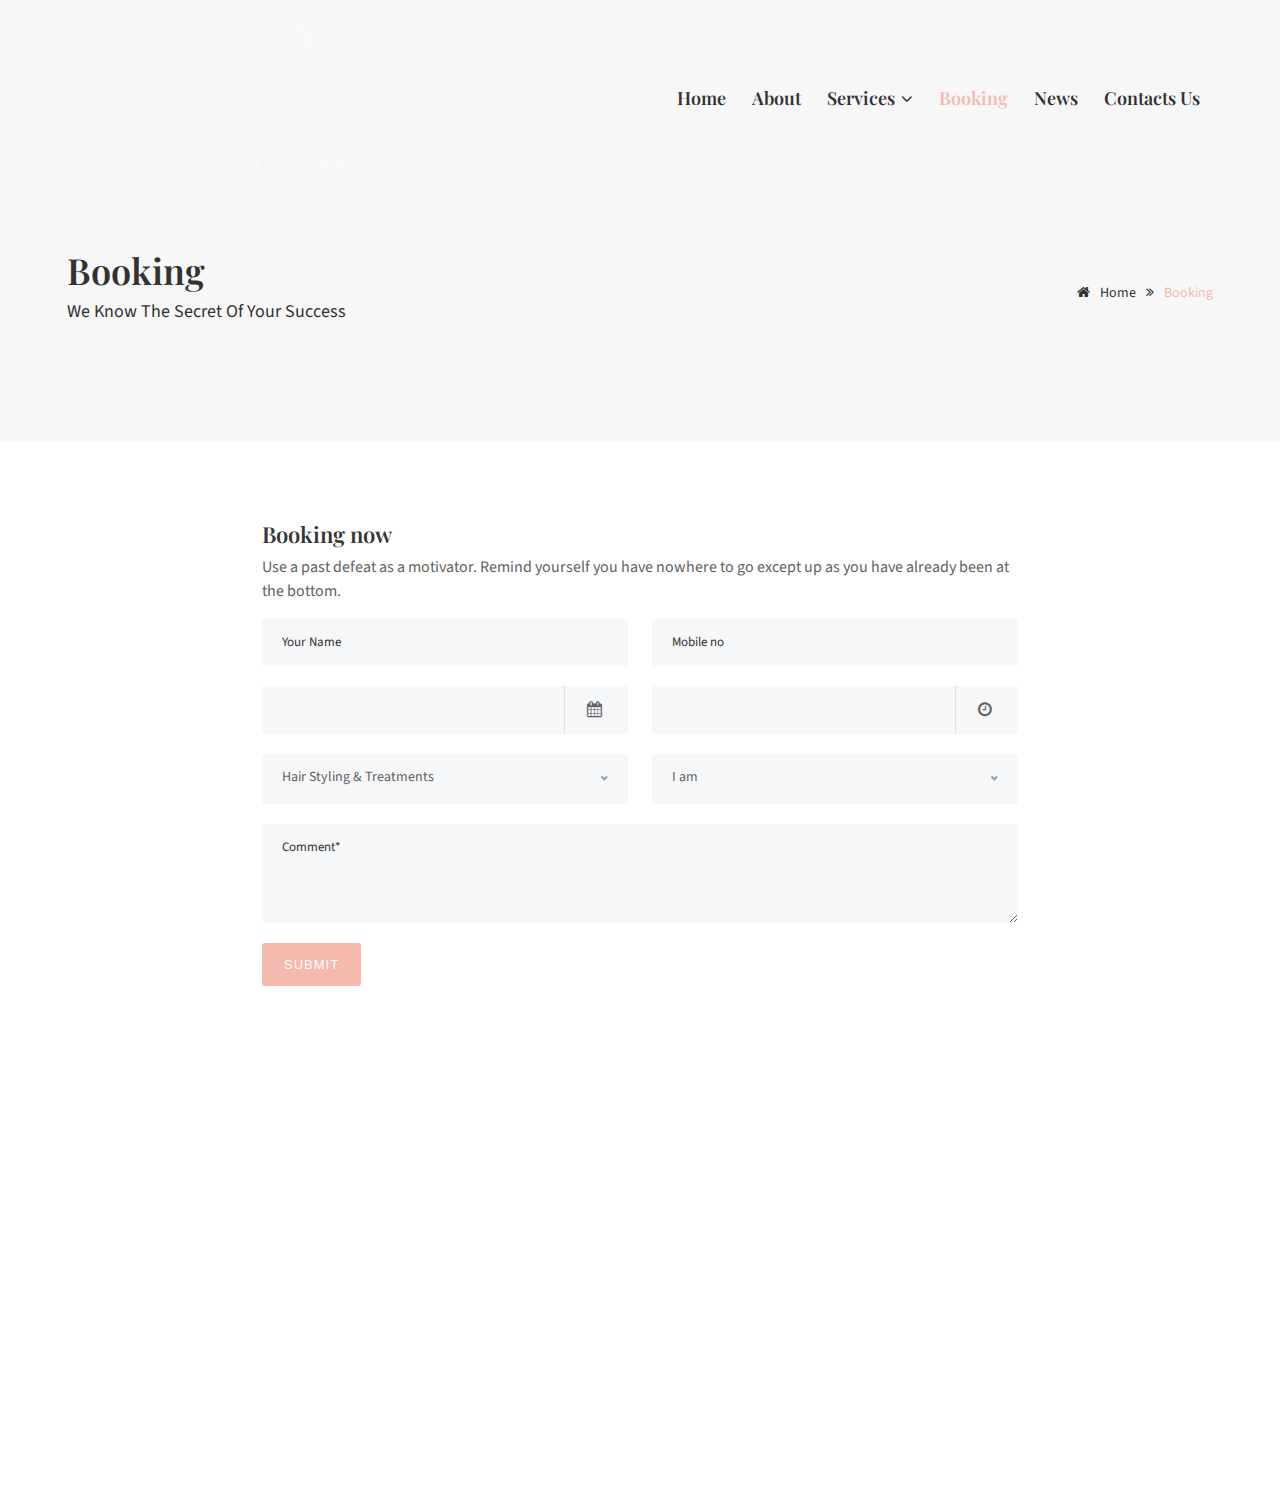
<file: demo-categories/spa/booking.html>
<!DOCTYPE html>
<html lang="en">
<head>
<meta charset="utf-8">
<meta http-equiv="X-UA-Compatible" content="IE=edge">
<meta name="keywords" content="HTML5 Template" />
<meta name="description" content="Webster - Responsive Multi-purpose HTML5 Template" />
<meta name="author" content="potenzaglobalsolutions.com" />
<meta name="viewport" content="width=device-width, initial-scale=1, maximum-scale=1" />
<title>Webster - Responsive Multi-purpose HTML5 Template</title>

<!-- Favicon -->
<link rel="shortcut icon" href="../../images/favicon.ico" />

<!-- font -->
<link  href="https://fonts.googleapis.com/css?family=Playfair+Display:400,700,700i,900,900i|Source+Sans+Pro:400,400i,600,600i,700,700i,900" rel="stylesheet">

<!-- Plugins -->
<link rel="stylesheet" type="text/css" href="../../css/plugins-css.css" />

<!-- Typography -->
<link rel="stylesheet" type="text/css" href="../../css/typography.css" />

<!-- Shortcodes -->
<link rel="stylesheet" type="text/css" href="../../css/shortcodes/shortcodes.css" />

<!-- Style -->
<link rel="stylesheet" type="text/css" href="../../css/style.css" />

<!-- spa -->
<link rel="stylesheet" type="text/css" href="css/spa.css" />

<!-- Responsive -->
<link rel="stylesheet" type="text/css" href="../../css/responsive.css" />

<!-- Style customizer -->
<link rel="stylesheet" type="text/css" href="../../css/skins/skin-pink.css" data-style="styles"/>

</head>

<body>

<div class="wrapper">

<!--=================================
 preloader -->

<div id="pre-loader">
    <img src="../../images/pre-loader/loader-03.svg" alt="">
</div>

<!--=================================
 preloader -->


<!--=================================
 header -->

<header id="header" class="header default text-dark">

<!--=================================
 mega menu -->

<div class="menu">
  <!-- menu start -->
   <nav id="menu" class="mega-menu">
    <!-- menu list items container -->
    <section class="menu-list-items">
     <div class="container">
      <div class="row">
       <div class="col-lg-12 col-md-12 position-relative">
        <!-- menu logo -->
        <ul class="menu-logo">
          <li>
            <a href="../../index-spa.html"><img src="images/logo.png" alt="logo"> </a>
          </li>
        </ul>
        <!-- menu links -->
        <div class="menu-bar">
          <ul class="menu-links">
            <li><a href="../../index-spa.html">Home </a>  </li>
            <li><a href="about.html"> About </a> </li>
            <li><a href="services.html"> Services  <i class="fa fa-angle-down fa-indicator"></i> </a>
              <ul class="drop-down-multilevel left-side">
                <li><a href="javascript:void(0)">Massage</a> </li>
                <li><a href="javascript:void(0)">Beauty Elixirs</a> </li>
                <li><a href="javascript:void(0)">Beauty Essentials</a> </li>
                <li><a href="javascript:void(0)">Wellness Retreats</a> </li>
              </ul>
            </li>
            <li><a href="booking.html"> booking</a> </li>
            <li><a href="blog.html"> News </a> </li>
            <li><a href="contact.html"> Contacts us </a> </li>
          </ul>
        </div>
       </div>
      </div>
     </div>
    </section>
   </nav>
  <!-- menu end -->
 </div>
</header>

<!--=================================
 header -->


<!--=================================
page-title-->

<section class="page-title gray-bg">
  <div class="container">
    <div class="row">
      <div class="col-lg-12">
      <div class="page-title-name">
          <h1>Booking</h1>
          <p>We know the secret of your success</p>
        </div>
          <ul class="page-breadcrumb">
            <li ><a href="#"><i class="fa fa-home"></i> Home</a> <i class="fa fa-angle-double-right"></i></li>
            <li><span>Booking</span> </li>
       </ul>
     </div>
     </div>
  </div>
</section>

<!--=================================
page-title -->


 <!--=================================
Booknow-->

  <section class="page-section-ptb">
  <div class="container">
     <div class="row justify-content-center">
       <div class="col-lg-8">
         <h4 class="fw-6">Booking now</h4>
          <p>Use a past defeat as a motivator. Remind yourself you have nowhere to go except up as you have already been at the bottom.</p>
            <div class="register-form">
             <div class="row">
             <div class="section-field col-md-6">
                <div class="field-widget">
                  <input type="text" class="form-control" placeholder="Your Name" name="name">
                </div>
              </div>
              <div class="section-field col-md-6">
                <div class="field-widget">
                 <input id="phone" class="phone form-control" type="text" placeholder="Mobile no" name="phone">
                </div>
              </div>
               <div class="section-field col-md-6">
                <div class="form-group mb-20">
                    <div class='input-group date datetimepicker' data-format="DD/MM/YYYY" value="01/10/2019" id='datetimepicker3'>
                        <input type='text' class="form-control" />
                        <span class="input-group-prepend d-flex position-relative">
                            <span class="fa fa-calendar"></span>
                        </span>
                    </div>
                  </div>
              </div>
              <div class="section-field col-md-6">
                <div class="form-group mb-20">
                    <div class='input-group date datetimepicker'  data-format="HH:mm" id='datetimepicker4'>
                        <input type='text' class="form-control" />
                        <span class="input-group-prepend d-flex position-relative">
                            <span class="fa fa-clock-o"></span>
                        </span>
                    </div>
                  </div>
              </div>
               <div class="section-field col-md-6">
                  <div class="box">
                     <select class="Wide fancyselect">
                        <option value="">Hair Styling & Treatments</option>
                        <option value="Signature">Signature Package</option>
                        <option value="Barbershop">Barbershop Facials</option>
                        <option value="Treatment">Treatment Lounge</option>
                        <option value="Wax">Wax Couch</option>
                    </select>
                 </div>
                </div>
                <div class="section-field col-md-6">
                  <div class="box">
                     <select class="Wide fancyselect">
                        <option value="">I am</option>
                        <option value="male">male</option>
                        <option value="female">Female</option>
                        <option value="Other">Other</option>
                    </select>
                 </div>
                </div>
                <div class="section-field textarea clearfix col-md-12">
                    <div class="field-widget">
                     <textarea class="input-message form-control" placeholder="Comment*"  rows="4" name="message"></textarea>
                   </div>
                  </div>
               <div class="section-field col-md-12 mt-20">
                <a class="button" href="#">submit</a>
             </div>
             </div>
          </div>
     </div>
  </div>
</section>

<!--=================================
Booknow-->


<!--=================================
 footer -->

<footer id="footer-fixed" class="footer black-bg">
  <div class="page-section-pt">
    <div class="container">
      <div class="row">
        <div class="col-lg-4 col-md-6 col-sm-6 sm-mb-30">
          <div class="footer-logo">
            <img class="mb-20" src="images/logo.png" alt="">
            <p class="pb-10"> Webster is the most enticing, creative, modern and multipurpose Premium HTML5 Template suitable for any business or corporate websites. Build whatever you like with the Webster. It has endless possibilities for creating stunning websites no matter what type of business is!</p>
          </div>
          <div class="social-icons color-hover">
            <ul>
              <li class="social-facebook"><a href="#"><i class="fa fa-facebook"></i></a></li>
              <li class="social-twitter"><a href="#"><i class="fa fa-twitter"></i></a></li>
              <li class="social-dribbble"><a href="#"><i class="fa fa-dribbble"></i> </a></li>
              <li class="social-linkedin"><a href="#"><i class="fa fa-linkedin"></i> </a></li>
            </ul>
          </div>
        </div>
        <div class="col-lg-2 col-md-6 col-sm-6 sm-mb-30">
          <div class="footer-useful-link footer-hedding">
            <h6 class="text-white mb-30 mt-10 text-uppercase">Navigation</h6>
            <ul>
              <li><a href="#">Home</a></li>
              <li><a href="#">About Us</a></li>
              <li><a href="#">Service</a></li>
              <li><a href="#">Team</a></li>
              <li><a href="#">Contact Us</a></li>
            </ul>
          </div>
        </div>
        <div class="col-lg-2 col-md-6 col-sm-6 xs-mb-30">
          <div class="footer-useful-link footer-hedding">
            <h6 class="text-white mb-30 mt-10 text-uppercase">Useful Link</h6>
            <ul>
              <li><a href="#">Create Account</a></li>
              <li><a href="#">Company Philosophy</a></li>
              <li><a href="#">Corporate Culture</a></li>
              <li><a href="#">Portfolio</a></li>
              <li><a href="#">Client Management</a></li>
            </ul>
          </div>
        </div>
        <div class="col-lg-4 col-md-6 col-sm-6">
          <h6 class="text-white mb-30 mt-10 text-uppercase">Contact Us</h6>
          <ul class="addresss-info">
            <li><i class="fa fa-map-marker"></i> <p>Address: 17504 Carlton Cuevas Rd, Gulfport, MS, 39503</p> </li>
            <li><i class="fa fa-phone"></i> <a href="tel:7042791249"> <span>+(704) 279-1249 </span> </a> </li>
            <li><i class="fa fa-envelope-o"></i>Email: letstalk@webster.com</li>
          </ul>
        </div>
      </div>
      <div class="footer-widget mt-20">
        <div class="row">
          <div class="col-md-12 text-center">
            <p class="mt-15"> &copy;Copyright <span id="copyright"> <script>document.getElementById('copyright').appendChild(document.createTextNode(new Date().getFullYear()))</script></span> <a href="#"> Webster </a> All Rights Reserved </p>
          </div>
        </div>
      </div>
    </div>
  </div>
</footer>

<!--=================================
 footer -->

</div>

<div id="back-to-top"><a class="top arrow" href="#top"><i class="fa fa-angle-up"></i> <span>TOP</span></a></div>

<!--=================================
 jquery -->

<!-- jquery -->
<script src="../../js/jquery-3.6.0.min.js"></script>

<!-- plugins-jquery -->
<script src="../../js/plugins-jquery.js"></script>

<!-- plugin_path -->
<script>var plugin_path = '../../js/';</script>

<!-- custom -->
<script src="../../js/custom.js"></script>

</body>
</html>
</file>
<file: css/plugins-css.css>
/*

Template: Webster - Responsive Multi-purpose HTML5 Template
Author: potenzaglobalsolutions.com
Design and Developed by: potenzaglobalsolutions.com

NOTE:  This file includes all plugins. If you don't want to use any plugins from below. You can simply remove that line from this file.

*/
 
/*plugins*/
@import url("plugins/bootstrap.min.css");
@import url("plugins/mega_menu.css");
@import url("plugins/animate.css");
@import url("plugins/font-awesome.min.css");
@import url("plugins/bootstrap-datetimepicker.min.css");
@import url("plugins/dataTables.bootstrap4.min.css");
@import url("plugins/magnific-popup.css");
@import url("plugins/mediaelementplayer.css");
@import url("plugins/owl.carousel.min.css");
@import url("plugins/slick-theme.css");
@import url("plugins/themify-icons.css");
@import url("plugins/fullcalendar.css");
</file>
<file: css/typography.css>
/*

Template: Webster - Responsive Multi-purpose HTML5 Template
Author: potenzaglobalsolutions.com
Design and Developed by: potenzaglobalsolutions.com

NOTE: This is typography stylesheet of template, This file contains typography of the Template.

*/


/*================================================
[  Table of contents  ]
================================================

:: General
:: Page section margin padding
:: Text color
:: Row eq height And No Gutter
:: Extra class
:: Loading
:: Back to top
:: Basic margin padding

======================================
[ End table content ]
======================================*/


/*************************
    General
*************************/
body { font-family: 'Poppins', sans-serif; font-weight: normal; font-style: normal; font-size: 14px; color: #626262; }
a, .btn  { -webkit-transition: all 0.3s ease-out 0s; -moz-transition: all 0.3s ease-out 0s; -ms-transition: all 0.3s ease-out 0s; -o-transition: all 0.3s ease-out 0s; transition: all 0.3s ease-out 0s; text-decoration: none; }
a:focus { text-decoration: none !important; }
a:focus, a:hover { color: #84ba3f; text-decoration: none !important; }
a, button, input { outline: medium none !important; color: #84ba3f; }
.uppercase { text-transform: uppercase; }
h1, h2, h3, h4, h5, h6 { font-family: 'Montserrat', sans-serif; font-weight: normal; color: #363636; margin-top: 0px; }
h1 a, h2 a, h3 a, h4 a, h5 a, h6 a { color: inherit; }
label { font-weight: normal; }

h1 { font-size: 36px; font-style: normal; font-weight: 700; line-height: 40px; }
h2 { font-size: 32px; font-style: normal; font-weight: 600; line-height: 38px; }
h3 { font-size: 28px; font-style: normal; font-weight: 600; line-height: 32px; }
h4 { font-size: 22px; font-style: normal; font-weight: 500; line-height: 26px; }
h5 { font-size: 18px; font-style: normal; font-weight: 600; line-height: 18px; }
h6 { font-size: 16px; font-style: normal; font-weight: 600; line-height: 18px; }

.fw-1 { font-weight: 100; }
.fw-2 { font-weight: 200; }
.fw-3 { font-weight: 300; }
.fw-4 { font-weight: 400; }
.fw-5 { font-weight: 500; }
.fw-6 { font-weight: 600; }
.fw-7 { font-weight: 700; }
.fw-8 { font-weight: 800; }
.fw-9 { font-weight: 900; }

.l-height-24 { line-height: 24px; }
.l-height-26 { line-height: 26px; }
.l-height-28 { line-height: 28px; }
.l-height-30 { line-height: 30px; }
.l-height-32 { line-height: 32px; }
.l-height-34 { line-height: 34px; }
.l-height-36 { line-height: 36px; }
.l-height-38 { line-height: 38px; }
.l-height-40 { line-height: 40px; }

ul { margin: 0px; padding: 0px; }
p { font-weight: normal; line-height: 1.5; color: #626262; }
hr { margin: 0; padding: 0px; border-bottom:1px dashed #eceff8; border-top: 0px; }
hr.light { margin: 0; padding: 0px; border-bottom:1px solid rgba(255,255,255,0.1); border-top: 0px; opacity: 1; background: inherit; }

*::-moz-selection { background: #84ba3f; color: #fff; text-shadow: none; }
::-moz-selection { background: #84ba3f; color: #fff; text-shadow: none; }
::selection { background: #84ba3f; color: #fff; text-shadow: none; }

/***************************
Page section margin padding
****************************/
.page-section-ptb { padding: 80px 0; }
.page-section-pt { padding: 80px 0 0; }
.page-section-pb { padding: 0 0 80px; }

.page-section-1-ptb { padding: 120px 0; }
.page-section-1-pt { padding: 120px 0 0; }
.page-section-1-pb { padding: 0 0 120px; }

/*************************
    Text color
*************************/
.theme-color { color: #84ba3f; }
.text-white { color: #fff; }
.text-black { color: #363636; }
.text-gray { color: #999999; }


img.bottom-img { position: absolute; bottom: 0; left: 0; right: 0;  }

/********************************************
  Row-eq-height And No Gutter
/*********************************************/
.no-gutter{  margin-right:0; margin-left:0;}
.no-gutter > [class*='col-'] { padding-right:0; padding-left:0;}
.row-eq-height{ display:-webkit-box; display:-webkit-flex; display:-ms-flexbox; display:flex;}
.row-eq-height.full-height > [class*='col-'] > div{height: 100%;}

/* Vertical Align */
.valign{display: table;}
.valign > [class*='col-']{display:table-cell; float:none;}
[data-valign-overlay="top"]{vertical-align:top;}
[data-valign-overlay="middle"]{vertical-align:middle;}
[data-valign-overlay="bottom"]{vertical-align:bottom;}


 /*************************
    Extra class
*************************/
.o-hidden { overflow: hidden; }
.position-re { position: relative; }
.full-width{width: 100% !important;}
section { background: #ffffff; }
.shadow { box-shadow: none !important; }

/*******************************************
             Loading
*******************************************/
#pre-loader { background-color: #ffffff; height: 100%; width: 100%; position: fixed; z-index: 1; margin-top: 0px; top: 0px; left: 0px; bottom: 0px; overflow: hidden !important; right: 0px; z-index: 999999; }
#pre-loader img { text-align: center; left: 0; position: absolute; right: 0; top: 50%; transform: translateY(-50%); -webkit-transform: translateY(-50%); -o-transform: translateY(-50%); -ms-transform: translateY(-50%); -moz-transform: translateY(-50%); z-index: 99; margin: 0 auto; }

/*************************
    back to top
*************************/
#back-to-top .top { z-index: 999; position: fixed; margin: 0px; color: #fff; transition:all .5s ease-in-out; position:fixed; bottom:105px; right:15px; border-radius: 3px; z-index: 999; background: transparent; font-size: 14px; background: #84ba3f; width: 40px; height: 40px; text-align: center; }
#back-to-top i { padding-top: 2px; font-size: 20px; }
#back-to-top span { display: block; line-height: 8px; font-size: 11px; }

 /*************************
  Basic margin padding
*************************/
.m-0 { margin-top: 0 !important; margin-right: 0 !important; margin-bottom: 0 !important; margin-left: 0 !important; }
.p-0 { padding-top: 0 !important; padding-right: 0 !important; padding-bottom: 0 !important; padding-left: 0 !important; }

/*************************
     Margin top
*************************/
/*.mt-0 { margin-top: 0 !important; }*/
.mt-10 { margin-top: 10px !important; }
.mt-15 { margin-top: 15px !important; }
.mt-20 { margin-top: 20px !important; }
.mt-30 { margin-top: 30px !important; }
.mt-40 { margin-top: 40px !important; }
.mt-50 { margin-top: 50px !important; }
.mt-60 { margin-top: 60px !important; }
.mt-70 { margin-top: 70px !important; }
.mt-80 { margin-top: 80px !important; }
.mt-90 { margin-top: 90px !important; }
.mt-100 { margin-top: 100px !important; }
.mt-110 { margin-top: 110px !important; }
.mt-120 { margin-top: 120px !important; }
.mt-130 { margin-top: 130px !important; }
.mt-140 { margin-top: 140px !important; }
.mt-150 { margin-top: 150px !important;}

 /*************************
    Margin right
*************************/
/*.mr-0 { margin-right: 0!important }*/
.mr-10 { margin-right: 10px !important; }
.mr-15 { margin-right: 15px !important; }
.mr-20 { margin-right: 20px !important; }
.mr-30 { margin-right: 30px !important; }
.mr-40 { margin-right: 40px !important; }
.mr-50 { margin-right: 50px !important; }
.mr-60 { margin-right: 60px !important; }
.mr-70 { margin-right: 70px !important; }
.mr-80 { margin-right: 80px !important; }
.mr-90 { margin-right: 90px !important; }
.mr-100 { margin-right: 100px !important; }
.mr-110 { margin-right: 110px !important; }
.mr-120 { margin-right: 120px !important; }
.mr-130 { margin-right: 130px !important; }
.mr-140 { margin-right: 140px !important; }
.mr-150 { margin-right: 150px !important; }

 /*************************
    Margin bottom
*************************/
/*.mb-0 { margin-bottom: 0!important }*/
.mb-10 { margin-bottom: 10px !important; }
.mb-15 { margin-bottom: 15px !important; }
.mb-20 { margin-bottom: 20px !important; }
.mb-30 { margin-bottom: 30px !important; }
.mb-40 { margin-bottom: 40px !important; }
.mb-50 { margin-bottom: 50px !important; }
.mb-60 { margin-bottom: 60px !important; }
.mb-70 { margin-bottom: 70px !important; }
.mb-80 { margin-bottom: 80px !important; }
.mb-90 { margin-bottom: 90px !important; }
.mb-100 { margin-bottom: 100px !important; }
.mb-110 { margin-bottom: 110px !important; }
.mb-120 { margin-bottom: 120px !important; }
.mb-130 { margin-bottom: 130px !important; }
.mb-140 { margin-bottom: 140px !important; }
.mb-150 { margin-bottom: 150px !important; }

/*************************
    Margin left
*************************/
/*.ml-0 { margin-left: 0!important }*/
.ml-10 { margin-left: 10px !important; }
.ml-15 { margin-left: 15px !important; }
.ml-20 { margin-left: 20px !important; }
.ml-30 { margin-left: 30px !important; }
.ml-40 { margin-left: 40px !important; }
.ml-50 { margin-left: 50px !important; }
.ml-60 { margin-left: 60px !important; }
.ml-70 { margin-left: 70px !important; }
.ml-80 { margin-left: 80px !important; }
.ml-90 { margin-left: 90px !important; }
.ml-100 { margin-left: 100px !important; }
.ml-110 { margin-left: 110px !important; }
.ml-120 { margin-left: 120px !important; }
.ml-130 { margin-left: 130px !important; }
.ml-140 { margin-left: 140px !important; }
.ml-150 { margin-left: 150px !important; }

 /*************************
    Padding top
*************************/
/*.pt-0 { padding-top: 0!important }*/
.pt-10 { padding-top: 10px !important; }
.pt-15 { padding-top: 15px !important; }
.pt-20 { padding-top: 20px !important; }
.pt-30 { padding-top: 30px !important; }
.pt-40 { padding-top: 40px !important; }
.pt-50 { padding-top: 50px !important; }
.pt-60 { padding-top: 60px !important; }
.pt-70 { padding-top: 70px !important; }
.pt-80 { padding-top: 80px !important; }
.pt-90 { padding-top: 90px !important; }
.pt-100 { padding-top: 100px !important; }
.pt-110 { padding-top: 110px !important; }
.pt-120 { padding-top: 120px !important; }
.pt-130 { padding-top: 130px !important; }
.pt-140 { padding-top: 140px !important; }
.pt-150 { padding-top: 150px !important; }

 /*************************
    Padding right
*************************/
/*.pr-0 { padding-right: 0!important }*/
.pr-10 { padding-right: 10px !important; }
.pr-15 { padding-right: 15px !important; }
.pr-20 { padding-right: 20px !important; }
.pr-30 { padding-right: 30px !important; }
.pr-40 { padding-right: 40px !important; }
.pr-50 { padding-right: 50px !important; }
.pr-60 { padding-right: 60px !important; }
.pr-70 { padding-right: 70px !important; }
.pr-80 { padding-right: 80px !important; }
.pr-90 { padding-right: 90px !important; }
.pr-100 { padding-right: 100px !important; }
.pr-110 { padding-right: 110px !important; }
.pr-120 { padding-right: 120px !important; }
.pr-130 { padding-right: 130px !important; }
.pr-140 { padding-right: 140px !important; }

 /*************************
    Padding bottom
*************************/
/*.pb-0 { padding-bottom: 0!important }*/
.pb-10 { padding-bottom: 10px !important; }
.pb-15 { padding-bottom: 15px !important; }
.pb-20 { padding-bottom: 20px !important; }
.pb-30 { padding-bottom: 30px !important; }
.pb-40 { padding-bottom: 40px !important; }
.pb-50 { padding-bottom: 50px !important; }
.pb-60 { padding-bottom: 60px !important; }
.pb-70 { padding-bottom: 70px !important; }
.pb-80 { padding-bottom: 80px !important; }
.pb-90 { padding-bottom: 90px !important; }
.pb-100 { padding-bottom: 100px !important; }
.pb-110 { padding-bottom: 110px !important; }
.pb-120 { padding-bottom: 120px !important; }
.pb-130 { padding-bottom: 130px !important; }
.pb-140 { padding-bottom: 140px !important; }
.pb-150 { padding-bottom: 150px !important; }

 /*************************
    Padding left
*************************/
/*.pl-0 { padding-left: 0!important }*/
.pl-10 { padding-left: 10px !important; }
.pl-15 { padding-left: 15px !important; }
.pl-20 { padding-left: 20px !important; }
.pl-30 { padding-left: 30px !important; }
.pl-40 { padding-left: 40px !important; }
.pl-50 { padding-left: 50px !important; }
.pl-60 { padding-left: 60px !important; }
.pl-70 { padding-left: 70px !important; }
.pl-80 { padding-left: 80px !important; }
.pl-90 { padding-left: 90px !important; }
.pl-100 { padding-left: 100px !important; }
.pl-110 { padding-left: 110px !important; }
.pl-120 { padding-left: 120px !important; }
.pl-130 { padding-left: 130px !important; }
.pl-140 { padding-left: 140px !important; }
.pl-150 { padding-left: 150px !important; }

/*min height*/

.min-h-200 { min-height: 200px; }
.min-h-230 { min-height: 230px; }
.min-h-260 { min-height: 260px; }
.min-h-290 { min-height: 290px; }
.min-h-320 { min-height: 320px; }
.min-h-350 { min-height: 350px; }
.min-h-380 { min-height: 380px; }
.min-h-410 { min-height: 410px; }
.min-h-440 { min-height: 440px; }
.min-h-470 { min-height: 470px; }
.min-h-500 { min-height: 500px; }
.min-h-550 { min-height: 550px; }

/*max height*/
.max-h-200 { max-height: 200px; }
.max-h-230 { max-height: 230px; }
.max-h-260 { max-height: 260px; }
.max-h-290 { max-height: 290px; }
.max-h-320 { max-height: 320px; }
.max-h-350 { max-height: 350px; }
.max-h-380 { max-height: 380px; }
.max-h-410 { max-height: 410px; }
.max-h-440 { max-height: 440px; }
.max-h-470 { max-height: 470px; }
.max-h-500 { max-height: 500px; }
.max-h-550 { max-height: 550px; }
</file>
<file: css/shortcodes/shortcodes.css>
/*

Template: Webster - Responsive Multi-purpose HTML5 Template
Author: potenzaglobalsolutions.com
Design and Developed by: potenzaglobalsolutions.com

NOTE:  This file includes all shortcode css. If you don't want to use any shortcode from below. You can simply remove that line from this file.

*/
 
/*shortcode*/
@import url("accordion.css");
@import url("action-box.css");
@import url("blockquote.css");
@import url("bootstrap-typography.css");
@import url("button.css");
@import url("clients.css");
@import url("contact-form.css");
@import url("countdown.css");
@import url("counter.css");
@import url("divider.css");
@import url("dropcap.css");
@import url("feature-text.css");
@import url("list-style.css");
@import url("nice-select.css");
@import url("owl-carousel.css");
@import url("page-title.css");
@import url("pie-chart.css");
@import url("pricing.css");
@import url("progress-bar.css");
@import url("section-title.css");
@import url("social-icons.css");
@import url("tabs.css");
@import url("team.css");
@import url("testimonial.css");
@import url("side-panel.css");
@import url("onload-modal.css");
</file>
<file: css/style.css>
/*

Template: Webster - Responsive Multi-purpose HTML5 Template
Author: potenzaglobalsolutions.com
Version: 5.0.5
Design and Developed by: potenzaglobalsolutions.com

NOTE: This is main stylesheet of template, This file contains the styling for the actual Template.

*/


/*================================================
[  Table of contents  ]
================================================
 :: Header
     - topbar
     - search
     - Cart
     - FullWidth
     - Light
     - Dark
     - Left-menu
     - Logo-center
     - Fancy
     - fancy without-topbar
     - Side menu icon
     - Vertical header
    - One page  Header
 :: Slider (all home page main sliders )
 ::   - Slider-parallax one page
 ::   - Mobile slider
 :: Background
 :: Home page section
 :: Decolines
 :: Awesome features
 :: Feature Step
 :: About Us
 :: Resume
 :: Portfolio
 ::  - Portfolio  item
 ::  - Portfolio-item-2
 ::  - Portfolio single page
 :: Our Blog
 :: Our services
 :: Creativity
 :: Our History
 :: Our Service Objects
 :: Sidebar
 :: About me
 :: Team page
 :: Error 404
 :: Coming soon
 :: Register
 :: Login
 :: maintenance
 :: Our clients
 :: Process
 :: Careers
 :: Sitemap
 :: Privacy-policy
 :: Page sidebar
 :: Terms and conditions
 :: Footer
 :: Boxed

 v1.2
 :: index portfolio 4
 :: index portfolio 04 about
 :: index portfolio single

======================================
[ End table content ]
======================================*/

/*************************
      Header
*************************/
.default { background: transparent; z-index: 9999; position: absolute; width: 100%; }
/*topbar*/
.topbar { border-bottom: 1px solid rgba(255, 255, 255, 0.1); padding: 14px 0; }
.topbar ul li  { display: inline-block; color: #fff; font-size: 13px; font-weight: normal; margin-right: 10px; }
.topbar ul li:last-child { margin-right: 0px; }
.topbar ul li a { color: #fff; font-size: 13px; font-weight: normal; font-style: normal; }
.topbar-call { transition:all 0.5s ease-in-out; -webkit-transition:all 0.5s ease-in-out; -o-transition:all 0.5s ease-in-out; -ms-transition:all 0.5s ease-in-out; -moz-transition:all 0.5s ease-in-out; }
.topbar-call ul li i { margin-right: 5px; color: #84ba3f; }
.topbar-call ul li a { margin-right: 30px; color: #ffffff; }
.topbar-social { position: relative; transition:all 0.5s ease-in-out; -webkit-transition:all 0.5s ease-in-out; -o-transition:all 0.5s ease-in-out; -ms-transition:all 0.5s ease-in-out; -moz-transition:all 0.5s ease-in-out; }
.topbar-social ul li a { margin-left: 5px; }
.topbar-social ul li a span { margin-right: 5px; font-size: 12px; }
.topbar-social ul li:last-child a span { margin-right: 0; }
.topbar ul li a:hover { color: #84ba3f;}

/*menu*/
.menu-bar { float: right; }
.mega-menu .menu-links { float: left; }
.search-cart { display: inline-block;   }
.search-cart i.icon { color: #ffffff; line-height: 20px; font-size: 14px; transition: 0.5s ease-in-out; -webkit-transition: 0.5s ease-in-out; -moz-transition: 0.5s ease-in-out; -o-transition: 0.5s ease-in-out; }
.search-cart i.icon:hover { color: #84ba3f; }
.search-cart .search { display: inline-block; padding-right: 15px; padding-left: 10px; }
.search-cart .shpping-cart { display: inline-block; }
.shpping-cart a { position: relative; }
.shpping-cart strong.item { display: block; position: absolute; top: -7px; left: auto; right: -8px; font-size: 10px; color: #ffffff; width: 16px; height: 16px;line-height: 16px; text-align: center; background-color: #84ba3f; border-radius: 50%; }

  /*search*/
 .search .search-btn { display: block; height: 20px; line-height: 21px; position: relative; text-indent: -9999px;  width: 14px; color: #ffffff; -o-transition: color 300ms ease 0s; -moz-transition: color 300ms ease 0s; -ms-transition: color 300ms ease 0s; -webkit-transition: color 300ms ease 0s;  transition: color 300ms ease 0s; -webkit-transition: 0.5s ease-in-out; -moz-transition: 0.5s ease-in-out; -o-transition: 0.5s ease-in-out; transition: 0.5s ease-in-out; }
 .search .search-btn:before { content: ""; font-family: "FontAwesome"; font-size: 14px; font-weight: normal; left: 0; position: absolute; text-indent: 0; top: 0; }
  .search .search-btn:hover { color: #84ba3f; }
 .search.search-open .search-btn:before { content: ""; }
 .search-box { background: #fff; display: block; margin: 0; opacity: 0 !important; padding: 15px; position: absolute; right: 0; top: 100%;  transition: visibility 300ms ease 0s, opacity 300ms ease 0s;  visibility: hidden; width: 327px; z-index: 888; border-radius:  3px; -webkit-transform: rotateX(90deg); transform: rotateX(90deg); -webkit-transform-origin: 0 0;
    -ms-transform-origin: 0 0; transform-origin: 0 0; transition: all 400ms ease; }
 .search.search-open .search-box { opacity: 1 !important;visibility: visible !important; -webkit-transform: rotateX(0deg); transform: rotateX(0deg); box-shadow: 0 0 50px rgba(0,0,0,.1); }
 .search .search-box input { background: transparent; border:1px solid #eceff8; padding-left: 15px; border-radius: 3px; }
 .search .search-box input:focus { background: transparent; border:1px solid #eceff8; }
 .search .search-box button { background: transparent; border: none; cursor: pointer; font-size: 15px; position: absolute; right: 27px; top: 27px; transition: 0.5s ease-in-out; -webkit-transition: 0.5s ease-in-out; -moz-transition: 0.5s ease-in-out; -o-transition: 0.5s ease-in-out; }
 .search .search-box button:hover { color: #84ba3f; }

/*cart*/
.cart { opacity: 0; visibility: hidden; background: #fff; box-shadow: 0 0 50px rgba(0,0,0,.1); position: absolute; margin-top: 0px; right: 0; width: 300px; border: 1px solid #eceff8; border-radius: 3px;  -webkit-transform: rotateX(90deg); transform: rotateX(90deg); -webkit-transform-origin: 0 0; -ms-transform-origin: 0 0;
    transform-origin: 0 0;    transition: all 400ms ease;}
.cart.cart-open {-webkit-transform: rotateX(0deg); transform: rotateX(0deg);opacity: 1;  visibility: visible; }
.cart:before { bottom: 100%; right: 8px; border: solid transparent; content: " "; height: 0; width: 0; position: absolute; pointer-events: none; border-color: rgba(194, 225, 245, 0);
   border-bottom-color: #fff; border-width: 6px; margin-left: -8px; }
.cart-title { border-bottom: 1px dashed rgba(0, 0, 0, 0.2); padding: 20px; }
.cart-item { border-bottom: 1px dashed rgba(0, 0, 0, 0.2); padding: 20px; position: relative; }
.cart-item .cart-image { display: table-cell; padding-right: 15px; }
.cart-item .cart-image img { height: 40px; }
.cart-item .cart-name { display: table-cell; vertical-align: top; }
.cart-item .cart-name a { display: block; color: #323232; }
.cart-item .cart-name a:hover { color: #84ba3f; }
.cart-item .cart-name span { color: #323232; display: inline-block; }
.cart-item .cart-name strong { padding-left: 30px; }
.cart-price del {  font-size: 14px; background: transparent; color: #323232; padding-left: 0; }
.cart-price ins { text-decoration: none; color: #84ba3f; font-size: 16px;font-weight: bold; }
.cart-total { padding: 20px; text-align: center; background: #f7f7f7; }
.cart-total h6 {  text-align: center; }
.cart-total a { display: inline-block; margin-top: 20px; padding: 6px 18px; margin: 0; }
.cart-total a.button { display: inline-block; }
.cart-total .button + .button { margin: 0; }
.cart-item .cart-close { position: absolute; right: 20px; top: 20px; }
.cart-item .cart-close a { font-size: 14px; }
.cart-item .cart-close a:hover { color: #323232; }

/*mega-menu */
.mega-menu .menu-logo { padding: 25px 0 25px; }
.mega-menu .menu-logo img { height: 40px; }
.mega-menu .drop-down-multilevel.right-menu { right: 0px;  }
.mega-menu > section.menu-list-items { padding: 0; }
.mega-menu .menu-links > li > a { text-transform: uppercase; font-size: 14px; font-weight: 500; line-height: 20px; }
.mega-menu .menu-links > li.active .drop-down-multilevel a { color: #555555; }
.mega-menu .menu-links > li.active .drop-down-multilevel a:hover { color: #84ba3f; }
.mega-menu .menu-links > li.active .drop-down a { color: #323232; }
.mega-menu .menu-links > li.active .drop-down li.active a { color: #84ba3f; }
.mega-menu .menu-links > li.active .drop-down a:hover { color: #84ba3f; }
.mega-menu .menu-links > li.active .drop-down li.active a i { color: #84ba3f; }
.mega-menu .menu-links > li.active .drop-down a i:hover { color: #84ba3f; }
.mega-menu .menu-links > li.active .drop-down-multilevel li.active a { color: #84ba3f; background: #f7f7f7; }
.mega-menu .menu-links > li.active .drop-down-multilevel li.active .drop-down-multilevel li a { color: #323232; background:transparent; }
.mega-menu .menu-links > li.active .drop-down-multilevel li.active .drop-down-multilevel li a:hover { color: #84ba3f; }
.mega-menu .menu-links > li.active .drop-down-multilevel li.active .drop-down-multilevel li.active a { color: #84ba3f; background: #f7f7f7; }
.mega-menu .menu-links > li.active .drop-down-multilevel li.active .drop-down-multilevel li.active .drop-down-multilevel li a { color: #323232; background:transparent; }
.mega-menu .menu-links > li.active .drop-down-multilevel li.active .drop-down-multilevel li a .drop-down-multilevel li a:hover { color: #84ba3f; }
.mega-menu .menu-links > li.active .drop-down-multilevel li.active .drop-down-multilevel li.active .drop-down-multilevel li.active a { color: #84ba3f; background: #f7f7f7; }
.mega-menu .menu-links > li.active .drop-down-multilevel li.active i { color: #84ba3f; }
.mega-menu .menu-links > li.active .drop-down-multilevel li.active .drop-down-multilevel li.active i { color: #84ba3f; }
.mega-menu .menu-links > li.active .drop-down-multilevel li.active .drop-down-multilevel li a i { color: #323232; }
.mega-menu .menu-links > li.active .drop-down-multilevel li.active:hover .drop-down-multilevel li a:hover i { color: #84ba3f; }
.mega-menu .menu-links > li.active .drop-down-multilevel li.active .drop-down-multilevel li.active .drop-down-multilevel li a:hover { color: #84ba3f; }
.mega-menu .row  { margin-left: 0px; margin-right: 0px; }
.mega-menu .col-md-12  { padding-left: 0px; padding-right: 0px; }
.mega-menu.desktopTopFixed .menu-logo { padding: 0px; }
.mega-menu.desktopTopFixed .search-cart i.icon { line-height: 20px; }
.mega-menu.desktopTopFixed .menu-list-items .menu-logo > li > a img { height: 80px; }
.mega-menu .badge  { color: #ffffff; }
.mega-menu .drop-down-multilevel li.activeTriggerMobile { background: #fafafa; }

/*fullWidth*/
.header.fullWidth .container-fluid { padding: 0 60px; }

/*light*/
.header.light {  background: #ffffff; position: relative; box-shadow: 0 0 15px rgba(0, 0, 0, 0.05); z-index: 999; }
.header.light .topbar ul li { color: #323232; }
.header.light .topbar ul li a { color: #323232; }
.header.light .mega-menu .menu-links > li > a { color: #323232; }
.header.light .mega-menu .menu-links > li > a:hover { color: #84ba3f; }
.header.light .mega-menu .menu-links > li.active > a { color: #84ba3f; }
.header.light .topbar { border-bottom: 1px solid rgba(0, 0, 0, 0.1); }
.header.light .search-cart i.icon { color: #323232; }
.header.light .search-cart i.icon:hover { color: #84ba3f; }
.header.light .mega-menu.desktopTopFixed .menu-list-items { background: #ffffff; }
.header.light .search .search-btn { color: #323232; }
.header.light .search .search-btn:hover { color: #84ba3f; }

/*dark*/
.header.dark {  background: #323232; position: relative; }
.header.transparent { background: rgba(0, 0, 0, 0.4); position: absolute; width: 100%; z-index:  999; }

/*left-menu*/
.header.left-menu .menu-bar { float: none; }
.header.left-menu .menu-links { padding-left: 30px; }
.header.left-menu .search-cart { float: right; }

/*logo-center*/
.header.logo-center .mega-menu { min-height: 170px; }
.header.logo-center .menu-logo { float: none; display: block; text-align: center; }
.header.logo-center .mega-menu .menu-logo > li > a { float: none; }
.header.logo-center .mega-menu .menu-logo > li { float: none; line-height: 0; }
.header.logo-center .mega-menu img { float: none; margin: 0 auto; }
.header.logo-center .menu-bar { float: none;  }
.header.logo-center .search-cart { float: right; }
.header.logo-center .mega-menu.desktopTopFixed .menu-logo { float: left; display: inline-block; }
.header.logo-center .mega-menu.desktopTopFixed .menu-logo > li > a { float: left;  }
.header.logo-center .mega-menu.desktopTopFixed img { float: left; margin: 0 auto; }
.header.logo-center .mega-menu.desktopTopFixed .menu-bar { float: right; border-top: 0px solid rgba(0, 0, 0, 0.1); }
.header.logo-center .mega-menu.desktopTopFixed .search-cart { float: right; }

/*fancy */
.header.fancy { background: transparent; position: relative; border-bottom: 0; }
.header.fancy .topbar { background: #84ba3f; padding: 15px 0px 70px; }
.header.fancy .topbar .topbar-right li a:hover { color: #323232; }
.header.fancy .search-cart i.icon { color: #323232; line-height: 20px; }
.header.fancy .topbar-call ul li i { color: #ffffff; }
.header.fancy .mega-menu .menu-logo { padding: 26px 0px; }
.header.fancy .menu { position: absolute; width: 100%; top: 30px; }
.header.fancy .topbar + .menu {  top: 60px; }
.header.fancy .mega-menu > section.menu-list-items { background: #ffffff; padding: 0px 25px; box-shadow: 0 0 20px 0 rgba(0, 0, 0, 0.1); }
.header.fancy .mega-menu.desktopTopFixed > section.menu-list-items { border-bottom: 1px solid #f6f6f6; }
.header.fancy .topbar ul li a:hover { color: #323232;}

.header.fancy .mega-menu .menu-links > li > a { color: #323232; line-height: 20px; }
.header.fancy .mega-menu .menu-links > li > a:hover { color: #84ba3f; }
.header.fancy .mega-menu .menu-links > li.active > a { color: #84ba3f; }
.header.fancy .mega-menu.desktopTopFixed .menu-links > li > a { color: #ffffff; }
.header.fancy .mega-menu.desktopTopFixed .menu-links > li > a { color: #323232; }
.header.fancy .mega-menu.desktopTopFixed .menu-links > li > a:hover, .header.fancy .mega-menu.desktopTopFixed .menu-links > li.active > a { color: #84ba3f; }
.header.fancy .mega-menu.desktopTopFixed .menu-logo { padding: 0; }
.header.fancy .mega-menu.desktopTopFixed .menu-list-items .menu-links > li > a { line-height: 20px; }
.header.fancy .mega-menu.desktopTopFixed .menu-list-items .menu-logo > li > a img { height: 30px;  }
.header.fancy .mega-menu.desktopTopFixed .search-cart i.icon { line-height: 20px; }
.header.fancy .search-cart i.icon:hover { color: #84ba3f; }
.header.fancy .search .search-btn { color: #323232; }
.header.fancy .search .search-btn:hover { color: #84ba3f; }
.header.fancy .mega-menu.desktopTopFixed .drop-down.grid-col-5 { width: 21.66666666666667%; }
.header.fancy .search-box { margin-top: -6px; }

/*fancy without-topbar*/
.header.fancy.without-topbar .menu { top: 30px; }
.header.burger .menu-icon { font-size: 30px; color: #323232; }
.header.burger .menu-icon:hover { color: #84ba3f; }
.header.burger { position: absolute; z-index: 999; width: 100%; padding: 30px 30px; }
.header.burger .logo { display: inline-block; }
.header.burger .logo img { height: 50px; }

/*side-menu-icon*/
.side-menu-icon { display: inline-block; }
.side-menu-icon .menu-icon { font-size: 16px; color: #ffffff; padding-left: 15px; }
.side-menu-icon .menu-icon:hover { color: #84ba3f; }

/*************************
    header text-dark
*************************/
.header.text-dark .topbar ul li { color: #323232; }
.header.text-dark .topbar ul li a { color: #323232; }
.header.text-dark .topbar ul li a:hover { color: #84ba3f; }
.header.text-dark .mega-menu .menu-links > li > a { color: #323232; }
.header.text-dark .mega-menu .menu-links > li > a:hover { color: #84ba3f; }
.header.text-dark .mega-menu .menu-links > li.active > a { color: #84ba3f; }
.header.text-dark .topbar { border-bottom: 1px solid rgba(0, 0, 0, 0.1); }
.header.text-dark .search-cart i.icon { color: #323232; }
.header.text-dark .search-cart i.icon:hover { color: #84ba3f; }
.header.text-dark .mega-menu.desktopTopFixed .menu-list-items { background: #ffffff; }
.header.text-dark .search .search-btn { color: #323232; }
.header.text-dark .search .search-btn:hover { color: #84ba3f; }
.header.text-dark .mega-menu .drop-down-multilevel { background: #323232; }
.header.text-dark .mega-menu .drop-down.menu-bg, .header.text-dark .mega-menu .drop-down-tab-bar {     background: rgba(50, 50, 50, 1) url(../images/objects/menu-bg.png);
    background-repeat: no-repeat; background-position: 120% 0; }
.header.text-dark .mega-menu .drop-down, .header.text-dark .mega-menu .drop-down-tab-bar { background: #323232; }
.header.text-dark .mega-menu .drop-down a, .header.text-dark .mega-menu .drop-down-tab-bar a { color: #ffffff; }
.header.text-dark .mega-menu .drop-down i.fa, .header.text-dark .mega-menu .drop-down-tab-bar i.fa { color: #ffffff; }
.header.text-dark .mega-menu .drop-down a:hover i.fa, .header.text-dark .mega-menu .drop-down-tab-bar a:hover i.fa  { color: #84ba3f; }
.header.text-dark .mega-menu .menu-links > li.active .drop-down a { color: #ffffff; }
.header.text-dark .mega-menu .menu-links > li.active .drop-down li.active a { color: #84ba3f; }
.header.text-dark .mega-menu .menu-links > li.active .drop-down li a:hover { color: #84ba3f; }
.header.text-dark .mega-menu .drop-down a:hover, .header.text-dark .mega-menu .drop-down-tab-bar a:hover  { color: #84ba3f; }
.header.text-dark .mega-menu .menu-links > li.active .drop-down-multilevel a, .header.text-dark .mega-menu .drop-down-multilevel a { color: #ffffff; }
.header.text-dark .mega-menu .menu-links > li.active .drop-down-multilevel li.active a, .header.text-dark .mega-menu .drop-down-multilevel li:hover { background: #282828; }
.header.text-dark .mega-menu .drop-down.menu-shop-bg { background: rgba(50, 50, 50, 1) url(../images/objects/menu-shop-bg.jpg) !important;  background-repeat: no-repeat;     background-position: right;}
.header.text-dark .mega-menu .menu-links > li.active .drop-down-multilevel a:hover, .header.text-dark .mega-menu .drop-down-multilevel a:hover { color: #84ba3f; }
.header.text-dark .mega-menu .menu-links > li.active .drop-down-multilevel li.active a { color: #84ba3f; background: #282828; }
.header.text-dark .mega-menu .menu-links > li.active .drop-down-multilevel li.active .drop-down-multilevel li a { color: #ffffff; background:transparent; }
.header.text-dark .mega-menu .menu-links > li.active .drop-down-multilevel li.active .drop-down-multilevel li a:hover { color: #84ba3f; }
.header.text-dark .mega-menu .menu-links > li.active .drop-down-multilevel li.active .drop-down-multilevel li.active a { color: #84ba3f; background: #282828; }
.header.text-dark .mega-menu .menu-links > li.active .drop-down-multilevel li.active .drop-down-multilevel li.active .drop-down-multilevel li a { color: #ffffff; background:transparent; }
.header.text-dark .mega-menu .menu-links > li.active .drop-down-multilevel li.active .drop-down-multilevel li a .drop-down-multilevel li a:hover { color: #84ba3f; }
.header.text-dark .mega-menu .menu-links > li.active .drop-down-multilevel li.active .drop-down-multilevel li.active .drop-down-multilevel li.active a { color: #84ba3f; background: #282828; }
.header.text-dark .mega-menu .menu-links > li.active .drop-down-multilevel li.active i { color: #84ba3f; }
.header.text-dark .mega-menu .menu-links > li.active .drop-down-multilevel li.active .drop-down-multilevel li.active i { color: #84ba3f; }
.header.text-dark .mega-menu .menu-links > li.active .drop-down-multilevel li.active .drop-down-multilevel li a i { color: #ffffff; }
.header.text-dark .mega-menu .menu-links > li.active .drop-down-multilevel li.active:hover .drop-down-multilevel li a:hover i { color: #84ba3f; }
.header.text-dark .mega-menu .menu-links > li.active .drop-down-multilevel li.active .drop-down-multilevel li.active .drop-down-multilevel li a:hover { color: #84ba3f; }
.header.text-dark .mega-menu .menu-links > li.active .drop-down-multilevel li.active .drop-down-multilevel li.active a { color: #84ba3f;
    background: #282828; }
.header.text-dark .mega-menu .drop-down-multilevel i.fa-indicator { color: #ffffff; }
.header.text-dark .mega-menu .drop-down-multilevel a:hover i.fa-indicator { color: #84ba3f; }
.header.text-dark .mega-menu .drop-down-multilevel li.active a i.fa-indicator { color: #84ba3f; }
/*dark-dropdown*/
.header.dark-dropdown .mega-menu .drop-down-multilevel { background: #323232; }
.header.dark-dropdown .mega-menu .drop-down.menu-bg, .header.dark-dropdown .mega-menu .drop-down-tab-bar {     background: rgba(50, 50, 50, 1) url(../images/objects/menu-bg.png);
    background-repeat: no-repeat; background-position: 120% 0; }
.header.dark-dropdown .mega-menu .drop-down, .header.dark-dropdown .mega-menu .drop-down-tab-bar { background: #323232; }
.header.dark-dropdown .mega-menu .drop-down a, .header.dark-dropdown .mega-menu .drop-down-tab-bar a { color: #ffffff; }
.header.dark-dropdown .mega-menu .drop-down i.fa, .header.dark-dropdown .mega-menu .drop-down-tab-bar i.fa { color: #ffffff; }
.header.dark-dropdown .mega-menu .drop-down a:hover i.fa, .header.dark-dropdown .mega-menu .drop-down-tab-bar a:hover i.fa  { color: #84ba3f; }
.header.dark-dropdown .mega-menu .menu-links > li.active .drop-down a { color: #ffffff; }
.header.dark-dropdown .mega-menu .menu-links > li.active .drop-down li.active a { color: #84ba3f; }
.header.dark-dropdown .mega-menu .menu-links > li.active .drop-down li a:hover { color: #84ba3f; }
.header.dark-dropdown .mega-menu .drop-down a:hover, .header.dark-dropdown .mega-menu .drop-down-tab-bar a:hover  { color: #84ba3f; }
.header.dark-dropdown .mega-menu .menu-links > li.active .drop-down-multilevel a, .header.dark-dropdown .mega-menu .drop-down-multilevel a { color: #ffffff; }
.header.dark-dropdown .mega-menu .menu-links > li.active .drop-down-multilevel li.active a, .header.dark-dropdown .mega-menu .drop-down-multilevel li:hover { background: #282828; }
.header.dark-dropdown .mega-menu .drop-down.menu-shop-bg { background: rgba(50, 50, 50, 1) url(../images/objects/menu-shop-bg.jpg) !important;  background-repeat: no-repeat;     background-position: right;}
.header.dark-dropdown .mega-menu .menu-links > li.active .drop-down-multilevel a:hover, .header.dark-dropdown .mega-menu .drop-down-multilevel a:hover { color: #84ba3f; }
.header.dark-dropdown .mega-menu .menu-links > li.active .drop-down-multilevel li.active a { color: #84ba3f; background: #282828; }
.header.dark-dropdown .mega-menu .menu-links > li.active .drop-down-multilevel li.active .drop-down-multilevel li a { color: #ffffff; background:transparent; }
.header.dark-dropdown .mega-menu .menu-links > li.active .drop-down-multilevel li.active .drop-down-multilevel li a:hover { color: #84ba3f; }
.header.dark-dropdown .mega-menu .menu-links > li.active .drop-down-multilevel li.active .drop-down-multilevel li.active a { color: #84ba3f; background: #282828; }
.header.dark-dropdown .mega-menu .menu-links > li.active .drop-down-multilevel li.active .drop-down-multilevel li.active .drop-down-multilevel li a { color: #ffffff; background:transparent; }
.header.dark-dropdown .mega-menu .menu-links > li.active .drop-down-multilevel li.active .drop-down-multilevel li a .drop-down-multilevel li a:hover { color: #84ba3f; }
.header.dark-dropdown .mega-menu .menu-links > li.active .drop-down-multilevel li.active .drop-down-multilevel li.active .drop-down-multilevel li.active a { color: #84ba3f; background: #282828; }
.header.dark-dropdown .mega-menu .menu-links > li.active .drop-down-multilevel li.active i { color: #84ba3f; }
.header.dark-dropdown .mega-menu .menu-links > li.active .drop-down-multilevel li.active .drop-down-multilevel li.active i { color: #84ba3f; }
.header.dark-dropdown .mega-menu .menu-links > li.active .drop-down-multilevel li.active .drop-down-multilevel li a i { color: #ffffff; }
.header.dark-dropdown .mega-menu .menu-links > li.active .drop-down-multilevel li.active:hover .drop-down-multilevel li a:hover i { color: #84ba3f; }
.header.dark-dropdown .mega-menu .menu-links > li.active .drop-down-multilevel li.active .drop-down-multilevel li.active .drop-down-multilevel li a:hover { color: #84ba3f; }
.header.dark-dropdown .mega-menu .menu-links > li.active .drop-down-multilevel li.active .drop-down-multilevel li.active a { color: #84ba3f;
    background: #282828; }
.header.dark-dropdown .mega-menu .drop-down-multilevel i.fa-indicator { color: #ffffff; }
.header.dark-dropdown .mega-menu .drop-down-multilevel a:hover i.fa-indicator { color: #84ba3f; }
.header.dark-dropdown .mega-menu .drop-down-multilevel li.active a i.fa-indicator { color: #84ba3f; }
/*label*/
.header .label.label-default, .header .label.label-primary, .header .label.label-success, .header .label.label-info, .header .label.label-warning, .header .label.label-danger { color: #fff; padding: 0px 5px; line-height: 14px; display: inline-block; }

/*onepagenav*/
#onepagenav .mega-menu .menu-links > li > a { text-transform: capitalize; }
.vertical-menu #onepagenav.menu .mega-menu .menu-links > li  { display: block; float: none; }
.vertical-menu #onepagenav.menu .mega-menu .menu-links > li > a{  display: block; }



/*************************
  topbar-dark
*************************/
.header.topbar-dark .topbar { background: #323232; }
.header.topbar-dark .topbar .topbar-call ul li a, .header.topbar-dark .topbar ul li, .header.topbar-dark .topbar ul li a { color: #ffffff !important; }


/*************************
    one page
*************************/

header.one-page { position: absolute; width: 100%; z-index: 999; }
.navbar-inverse { background: transparent; border: 0; }
.navbar-brand { height: auto; padding: 25px 0; }
.navbar .navbar-brand img { height: 40px; }
.navbar { min-height: 80px; }
.navbar-nav { float: right; }
.navbar-inverse .navbar-nav>li  { padding: 35px 15px; }
.navbar-inverse .navbar-nav>li>a { color: #ffffff; padding: 0; text-transform: capitalize; }
.navbar-inverse .navbar-nav>li>a:hover { color: #84ba3f; }
.navbar.affix { width: 100%; background: #323232; }
.navbar.affix { width: 100%; background: #323232; }
.navbar { min-height: inherit !important;  }
.navbar.affix .navbar-brand img { height: 30px; }
.navbar.affix .navbar-brand { padding: 15px 0; }
.navbar.affix .navbar-nav>li { padding: 20px 15px; }
 .navbar-nav>li>a { transition: all 0.5s ease-in-out; -webkit-transition: all 0.5s ease-in-out; -o-transition: all 0.5s ease-in-out; -ms-transition: all 0.5s ease-in-out; -moz-transition: all 0.5s ease-in-out; }

/*vertical-header*/
.vertical-header .container-fluid { padding: 0 80px; }
.menu-responsive { display: none; }
.vertical-header .navbar { overflow-y: scroll;  overflow-x: hidden; height: 100%;}
.vertical-header { padding-left: 260px; }
.header.vertical-menu { position: fixed; left: 0; top: 0; width: 260px; min-height: 100%; background: #212121; z-index: 999; -o-transition: all 1s; -webkit-transition: all 1s;
    transition: all 1s; }
.header.vertical-menu .menu-bar { float: none; }
.mega-menu.vertical-left, .mega-menu.vertical-right { float: none; }
.menu-widgets { position: absolute; bottom: 20px; }
.menu-widgets .social-icons.social-border li a { border:2px solid; line-height: 30px; }
.navbar-inverse .navbar-nav>.active>a, .navbar-inverse .navbar-nav>.active>a:focus, .navbar-inverse .navbar-nav>.active>a:hover { background: transparent; color: #84ba3f; }
header.one-page.vertical-menu { position: fixed; left: 0; top: 0; height: 100%; background: #212121; width: 260px; padding: 30px; }
header.one-page.vertical-menu .navbar-header { float: none; margin-bottom: 20px; }
header.one-page.vertical-menu .navbar-nav { float: none; }
header.one-page.vertical-menu .navbar-nav>li { display: block; float: none; }
header.one-page.vertical-menu .navbar-inverse .navbar-nav>li { padding: 15px 0px; }
header.one-page.vertical-menu .navbar-collapse { padding: 0; }
header.one-page.vertical-menu .menu-widgets { padding: 0px; }

header.one-page.light { position: relative; background: #ffffff; }
header.one-page.light .navbar { margin-bottom: 0; }
header.one-page.light .navbar-inverse .navbar-nav>li>a { color: #323232; }
header.one-page.light .navbar-inverse .navbar-nav>li>a:hover { color: #84ba3f; }
header.one-page.light .navbar-inverse .navbar-nav>.active>a, header.one-page.light .navbar-inverse .navbar-nav>.active>a:focus, header.one-page.light .navbar-inverse .navbar-nav>.active>a:hover { background: transparent; color: #84ba3f; }

header.one-page.light .navbar-inverse .navbar-collapse, header.one-page.light .navbar-inverse .navbar-form { background: #ffffff; }
header.one-page.light .navbar.affix  { background: #ffffff; box-shadow:  0 0 20px 0 rgba(0, 0, 0, 0.1); }
header.one-page.light .navbar-inverse .navbar-nav.hover-effect-01>li>a { padding: 5px 10px; -o-transition: all 0.6s ease-out; -ms-transition: all 0.6s ease-out; -moz-transition: all 0.6s ease-out; transition: all 0.6s ease-out; }
header.one-page.light .navbar-inverse .navbar-nav.hover-effect-01>li>a:hover, header.one-page.light .navbar-inverse .navbar-nav.hover-effect-01>.active>a {  -webkit-box-shadow: inset 178px 0px 0px 0px #84ba3f; -o-box-shadow: inset 178px 0px 0px 0px #84ba3f; -ms-box-shadow: inset 178px 0px 0px 0px #84ba3f; -moz-box-shadow: inset 178px 0px 0px 0px #84ba3f; box-shadow: inset 178px 0px 0px 0px #84ba3f; color: #fff; -webkit-transition: all 0.9s ease-in; -moz-transition: all 0.9s ease-in; -ms-transition: all 0.9s ease-in; -o-transition: all 0.9s ease-in; transition: all 0.9s ease-in; }
.one-page.nav-center .navbar-collapse.collapse { text-align: center; }
.one-page.nav-center .navbar-nav { float: none; display: inline-block; }
.one-page.transparent { background: rgba(0, 12, 27, 0.5); }
.one-page.transparent .navbar { margin-bottom: 0; }

/*dark-text*/
.one-page.dark-text .navbar-inverse .navbar-nav>li>a { color: #323232; }
.one-page.dark-text .navbar-inverse .navbar-nav>li>a:hover { color: #d12326; }
.one-page.dark-text .navbar-inverse .navbar-nav>.active>a, .one-page.dark-text .navbar-inverse .navbar-nav>.active>a:focus, .one-page.dark-text .navbar-inverse .navbar-nav>.active>a:hover { color: #d12326; }
.one-page.dark-text .navbar.affix { background: #ffffff; box-shadow: 0 0 20px 0 rgba(0, 0, 0, 0.1); }

/*mega menu vertical*/
.vertical-menu .menu .menu-logo { padding: 50px 20px; }
.vertical-menu .menu .mega-menu .menu-links > li > a { padding: 0 23px; }
.vertical-menu .menu-widgets { padding: 20px; }

 @media (min-width: 992px) {
.mega-menu { min-height: inherit; }
.header.light .mega-menu { min-height: 90px; }
.mega-menu > section.menu-list-items {  float: none; }
.mega-menu > section.menu-list-items > .container,
.mega-menu > section.menu-list-items > .container > .row,
.mega-menu > section.menu-list-items > .container > .row > div { height: 100%; }
.mega-menu > section.menu-list-items .menu-bar {  height: 100%; }
.mega-menu > section.menu-list-items .menu-bar > ul{ display: table !important; height: 100%; }
.mega-menu > section.menu-list-items .menu-bar > ul > li { display: table-cell; vertical-align: middle; float: none; }
.mega-menu .drop-down, .mega-menu .drop-down-tab-bar, .mega-menu .drop-down-multilevel { top: 100%; }
.mega-menu > section.menu-list-items .search-cart { height: 100%; }
.mega-menu > section.menu-list-items .search-cart .search { vertical-align: middle;  display: table; height: 100%; float: left; }
.header .search .search-btn {  display: table-cell; vertical-align: middle;  position: relative;  width: 10px;   float: none; clear: both;  height: 100%; }
.search .search-btn:before { top: 50%;  -webkit-transform: translateY(-50%); -moz-transform: translateY(-50%); -ms-transform: translateY(-50%); -o-transform: translateY(-50%); transform: translateY(-50%); }
.search-cart .shpping-cart { display: table; float: left;  height: 100%; }
.shpping-cart a {  position: relative; display: table-cell; vertical-align: middle; }
.shpping-cart strong.item { display: block; position: absolute;  top: 50%; border-radius: 50%; -webkit-transform: translateY(-50%); -o-transform: translateY(-50%); -ms-transform: translateY(-50%); -moz-transform: translateY(-50%); transform: translateY(-50%); margin-top: -10px; }
.cart { top: 100%; }
.mega-menu > section.menu-list-items > .container-fluid,
.mega-menu > section.menu-list-items > .container-fluid > .row,
.mega-menu > section.menu-list-items > .container-fluid > .row > div { height: 100%; }
.logo-center .mega-menu > section.menu-list-items .menu-bar > ul { height: auto; }
.logo-center .mega-menu > section.menu-list-items .menu-bar > ul > li { display: inline-block;  }
.logo-center .mega-menu > section.menu-list-items .search-cart { height: auto; }
.logo-center .mega-menu > section.menu-list-items .menu-bar { height: auto; }
.logo-center .mega-menu .drop-down, .logo-center .mega-menu .drop-down-tab-bar, .logo-center .mega-menu .drop-down-multilevel { top: auto; }
.logo-center .mega-menu .menu-links > li > a { line-height: 72px; }
.logo-center.header .search .search-btn { line-height: 72px; }
.logo-center .search-cart i.icon { line-height: 72px; }
.logo-center .mega-menu.desktopTopFixed .menu-list-items .menu-links > li > a { line-height: 60px; }
.logo-center .mega-menu.desktopTopFixed .search .search-btn { line-height: 60px; }
.logo-center .mega-menu.desktopTopFixed .search-cart i.icon { line-height: 60px; }
.logo-center .search .search-btn:before { top: inherit; transform: inherit; }
.logo-center  .search-cart .shpping-cart { float: right; }

.menu-center .mega-menu > section.menu-list-items .menu-bar {display: flex; justify-content: center;}
.menu-center .mega-menu > section.menu-list-items .menu-bar > ul {float: none;}
.menu-center .mega-menu > section.menu-list-items .search-cart {float: none;}
.menu-center .mega-menu > section.menu-list-items .search-cart .search {display: inline-block;}

.vertical-menu .mega-menu > section.menu-list-items .menu-bar { height: auto; }
.vertical-menu .mega-menu > section.menu-list-items .menu-bar > ul > li { display: block; }
.search-cart .side-menu-icon { display: table; float: left; height: 100%; }
.side-menu-icon .menu-icon { position: relative; display: table-cell; vertical-align: middle; }

.header.light .mega-menu { min-height: 90px; }
nav#menu.desktopTopFixed { min-height: 90px; }

}

/*************************************
   Slider (all home page main sliders )
 **************************************/
.rev-slider { overflow: hidden; position: relative; }
.slotholder { filter: none !important; }
.tp-half-one { opacity: 1 !important; visibility: visible !important; transform: inherit !important; }

 /*slider 01*/
#rev_slider_267_1_wrapper .tp-loader.spinner2{ background-color: #FFFFFF !important; }
#rev_slider_267_1 .zeus.tparrows{cursor:pointer; min-width:70px; min-height:70px; position:absolute; display:block; z-index:100; border-radius:50%;   overflow:hidden; background:rgba(0,0,0,0.1)}#rev_slider_267_1 .zeus.tparrows:before{font-family:"revicons"; font-size:20px; color:rgb(255,255,255); display:block; line-height:70px; text-align:center;   z-index:2; position:relative}#rev_slider_267_1 .zeus.tparrows.tp-leftarrow:before{content:"\e824"}#rev_slider_267_1 .zeus.tparrows.tp-rightarrow:before{content:"\e825"}#rev_slider_267_1 .zeus .tp-title-wrap{background:rgba(0,0,0,0.5); width:100%; height:100%; top:0px; left:0px; position:absolute; opacity:0; transform:scale(0); -webkit-transform:scale(0);  transition:all 0.3s; -webkit-transition:all 0.3s; -moz-transition:all 0.3s;  border-radius:50%}#rev_slider_267_1 .zeus .tp-arr-imgholder{width:100%; height:100%; position:absolute; top:0px; left:0px; background-position:center center; background-size:cover; border-radius:50%; transform:translatex(-100%); -webkit-transform:translatex(-100%);  transition:all 0.3s; -webkit-transition:all 0.3s; -moz-transition:all 0.3s}#rev_slider_267_1 .zeus.tp-rightarrow .tp-arr-imgholder{transform:translatex(100%); -webkit-transform:translatex(100%)}#rev_slider_267_1 .zeus.tparrows:hover .tp-arr-imgholder{transform:translatex(0); -webkit-transform:translatex(0); opacity:1}#rev_slider_267_1 .zeus.tparrows:hover .tp-title-wrap{transform:scale(1); -webkit-transform:scale(1); opacity:1}

 /*slider 02*/
#rev_slider_268_1_wrapper .tp-loader.spinner2{ background-color: #FFFFFF !important; }
#rev_slider_268_1 .dione.tparrows{color:#000; height:100%; width:90px; background:transparent; background:rgba(0,0,0,0); line-height:100%; transition:all 0.3s;-webkit-transition:all 0.3s}#rev_slider_268_1 .dione.tparrows:hover{background:rgba(0,0,0,0.45)}#rev_slider_268_1 .dione .tp-arr-imgwrapper{width:90px; left:0px; position:absolute; height:100%; top:0px; overflow:hidden}#rev_slider_268_1 .dione.tp-rightarrow .tp-arr-imgwrapper{left:auto;right:0px}#rev_slider_268_1 .dione .tp-arr-imgholder{background-position:center center;background-size:cover;width:90px;height:100%;top:0px;visibility:hidden;transform:translatex(-50px);-webkit-transform:translatex(-50px);transition:all 0.3s;-webkit-transition:all 0.3s;opacity:0;left:0px}#rev_slider_268_1 .dione.tparrows.tp-rightarrow .tp-arr-imgholder{right:0px; left:auto; transform:translatex(50px); -webkit-transform:translatex(50px)}#rev_slider_268_1 .dione.tparrows:before{color:255,255,255;position:absolute;line-height:30px;margin-left:-22px;top:50%;left:50%;font-size:30px;margin-top:-15px;transition:all 0.3s;-webkit-transition:all 0.3s}#rev_slider_268_1 .dione.tparrows.tp-rightarrow:before{margin-left:6px}#rev_slider_268_1 .dione.tparrows:hover:before{transform:translatex(-20px);-webkit-transform:translatex(-20px);opacity:0}#rev_slider_268_1 .dione.tparrows.tp-rightarrow:hover:before{transform:translatex(20px);-webkit-transform:translatex(20px)}#rev_slider_268_1 .dione.tparrows:hover .tp-arr-imgholder{transform:translatex(0px);-webkit-transform:translatex(0px);opacity:1;visibility:visible}

 /*slider 03*/
#rev_slider_269_1_wrapper .tp-loader.spinner2{ background-color: #FFFFFF !important; }

 /*slider 04*/
#rev_slider_270_1_wrapper .tp-loader.spinner2{ background-color: #FFFFFF !important; }
.hermes.tparrows{cursor:pointer;background:rgba(0,0,0,0.5);width:30px;height:110px;position:absolute;display:block;z-index:100}.hermes.tparrows:before{font-family:"revicons";font-size:15px;color:rgb(255,255,255);display:block;line-height:110px;text-align:center;  transform:translatex(0px);  -webkit-transform:translatex(0px);  transition:all 0.3s;  -webkit-transition:all 0.3s}.hermes.tparrows.tp-leftarrow:before{content:"\e824"}.hermes.tparrows.tp-rightarrow:before{content:"\e825"}.hermes.tparrows.tp-leftarrow:hover:before{transform:translatex(-20px);  -webkit-transform:translatex(-20px);   opacity:0}.hermes.tparrows.tp-rightarrow:hover:before{transform:translatex(20px);  -webkit-transform:translatex(20px);   opacity:0}.hermes .tp-arr-allwrapper{overflow:hidden;  position:absolute;width:180px;  height:140px;  top:0px;  left:0px;  visibility:hidden;   -webkit-transition:-webkit-transform 0.3s 0.3s; transition:transform 0.3s 0.3s; -webkit-perspective:1000px; perspective:1000px}.hermes.tp-rightarrow .tp-arr-allwrapper{right:0px;left:auto}.hermes.tparrows:hover .tp-arr-allwrapper{visibility:visible}.hermes .tp-arr-imgholder{width:180px;position:absolute; left:0px;top:0px;height:110px; transform:translatex(-180px); -webkit-transform:translatex(-180px); transition:all 0.3s; transition-delay:0.3s}.hermes.tp-rightarrow .tp-arr-imgholder{transform:translatex(180px); -webkit-transform:translatex(180px)}.hermes.tparrows:hover .tp-arr-imgholder{transform:translatex(0px);  -webkit-transform:translatex(0px)}.hermes .tp-arr-titleholder{top:110px; width:180px; text-align:left;  display:block; padding:0px 10px; line-height:30px; background:#000; background:rgba(0,0,0,0.75); color:rgb(255,255,255); font-weight:600; position:absolute; font-size:12px; white-space:nowrap; letter-spacing:1px; -webkit-transition:all 0.3s; transition:all 0.3s; -webkit-transform:rotatex(-90deg); transform:rotatex(-90deg); -webkit-transform-origin:50% 0; transform-origin:50% 0; box-sizing:border-box}.hermes.tparrows:hover .tp-arr-titleholder{-webkit-transition-delay:0.6s; transition-delay:0.6s; -webkit-transform:rotatex(0deg); transform:rotatex(0deg)}

 /*slider 05*/
#rev_slider_271_1_wrapper .tp-loader.spinner2{ background-color: #FFFFFF !important; }
.erinyen.tparrows{cursor:pointer; background:rgba(0,0,0,0.5); min-width:70px; min-height:70px; position:absolute; display:block; z-index:100; border-radius:50%}.erinyen.tparrows:before{font-family:"revicons"; font-size:20px; color:rgb(255,255,255); display:block; line-height:70px; text-align:center;   z-index:2; position:relative}.erinyen.tparrows.tp-leftarrow:before{content:"\e824"}.erinyen.tparrows.tp-rightarrow:before{content:"\e825"}.erinyen .tp-title-wrap{position:absolute; z-index:1; display:inline-block; background:rgba(0,0,0,0.5); min-height:70px; line-height:70px; top:0px; margin-left:0px; border-radius:35px; overflow:hidden;  transition:opacity 0.3s; -webkit-transition:opacity 0.3s; -moz-transition:opacity 0.3s; -webkit-transform:scale(0); -moz-transform:scale(0); transform:scale(0);  visibility:hidden; opacity:0}.erinyen.tparrows:hover .tp-title-wrap{-webkit-transform:scale(1); -moz-transform:scale(1); transform:scale(1); opacity:1; visibility:visible}.erinyen.tp-rightarrow .tp-title-wrap{right:0px;  margin-right:0px;margin-left:0px;  -webkit-transform-origin:100% 50%; border-radius:35px; padding-right:20px; padding-left:10px}.erinyen.tp-leftarrow .tp-title-wrap{padding-left:20px; padding-right:10px}.erinyen .tp-arr-titleholder{letter-spacing:3px;  position:relative; -webkit-transition:-webkit-transform 0.3s; transition:transform 0.3s; transform:translatex(200px);  text-transform:uppercase; color:rgb(255,255,255); font-weight:600; font-size:13px; line-height:70px; white-space:nowrap; padding:0px 20px; margin-left:11px; opacity:0}.erinyen .tp-arr-imgholder{width:100%; height:100%; position:absolute; top:0px; left:0px; background-position:center center; background-size:cover}.erinyen .tp-arr-img-over{width:100%; height:100%; position:absolute; top:0px; left:0px;  background:rgba(0,0,0,0.51)}.erinyen.tp-rightarrow .tp-arr-titleholder{transform:translatex(-200px);  margin-left:0px; margin-right:11px}.erinyen.tparrows:hover .tp-arr-titleholder{transform:translatex(0px);  -webkit-transform:translatex(0px); transition-delay:0.1s; opacity:1}

 /*slider 06*/
#rev_slider_272_1_wrapper .tp-loader.spinner2{ background-color: #FFFFFF !important; }
.custom.tparrows{cursor:pointer;background:#000;background:rgba(0,0,0,0.5);width:40px;height:40px;position:absolute;display:block;z-index:100}.custom.tparrows:hover{background:#000}.custom.tparrows:before{font-family:"revicons";font-size:15px;color:#fff;display:block;line-height:40px;text-align:center}.custom.tparrows.tp-leftarrow:before{content:"\e824"}.custom.tparrows.tp-rightarrow:before{content:"\e825"}

 /*slider 07*/
#rev_slider_273_1_wrapper .tp-loader.spinner2{ background-color: #FFFFFF !important; }
.erinyen.tparrows{cursor:pointer; background:rgba(0,0,0,0.5); min-width:70px; min-height:70px; position:absolute; display:block; z-index:100; border-radius:50%}.erinyen.tparrows:before{font-family:"revicons"; font-size:20px; color:rgb(255,255,255); display:block; line-height:70px; text-align:center;   z-index:2; position:relative}.erinyen.tparrows.tp-leftarrow:before{content:"\e824"}.erinyen.tparrows.tp-rightarrow:before{content:"\e825"}.erinyen .tp-title-wrap{position:absolute; z-index:1; display:inline-block; background:rgba(0,0,0,0.5); min-height:70px; line-height:70px; top:0px; margin-left:0px; border-radius:35px; overflow:hidden;  transition:opacity 0.3s; -webkit-transition:opacity 0.3s; -moz-transition:opacity 0.3s; -webkit-transform:scale(0); -moz-transform:scale(0); transform:scale(0);  visibility:hidden; opacity:0}.erinyen.tparrows:hover .tp-title-wrap{-webkit-transform:scale(1); -moz-transform:scale(1); transform:scale(1); opacity:1; visibility:visible}.erinyen.tp-rightarrow .tp-title-wrap{right:0px;  margin-right:0px;margin-left:0px;  -webkit-transform-origin:100% 50%; border-radius:35px; padding-right:20px; padding-left:10px}.erinyen.tp-leftarrow .tp-title-wrap{padding-left:20px; padding-right:10px}.erinyen .tp-arr-titleholder{letter-spacing:3px;  position:relative; -webkit-transition:-webkit-transform 0.3s; transition:transform 0.3s; transform:translatex(200px);  text-transform:uppercase; color:rgb(255,255,255); font-weight:600; font-size:13px; line-height:70px; white-space:nowrap; padding:0px 20px; margin-left:11px; opacity:0}.erinyen .tp-arr-imgholder{width:100%; height:100%; position:absolute; top:0px; left:0px; background-position:center center; background-size:cover}.erinyen .tp-arr-img-over{width:100%; height:100%; position:absolute; top:0px; left:0px;  background:rgba(0,0,0,0.51)}.erinyen.tp-rightarrow .tp-arr-titleholder{transform:translatex(-200px);  margin-left:0px; margin-right:11px}.erinyen.tparrows:hover .tp-arr-titleholder{transform:translatex(0px);  -webkit-transform:translatex(0px); transition-delay:0.1s; opacity:1}

 /*slider 10*/
#rev_slider_275_1_wrapper .tp-loader.spinner2{ background-color: #FFFFFF !important; }
#rev_slider_275_1 .zeus .tp-bullet{box-sizing:content-box; -webkit-box-sizing:content-box; border-radius:50%;   background-color:rgba(0,0,0,0);   -webkit-transition:opacity 0.3s ease;   transition:opacity 0.3s ease;  width:13px;height:13px;  border:2px solid rgb(255,255,255)}#rev_slider_275_1 .zeus .tp-bullet:after{content:""; position:absolute; width:100%; height:100%; left:0; border-radius:50%; background-color:rgb(255,255,255); -webkit-transform:scale(0); transform:scale(0); -webkit-transform-origin:50% 50%; transform-origin:50% 50%; -webkit-transition:-webkit-transform 0.3s ease; transition:transform 0.3s ease}#rev_slider_275_1 .zeus .tp-bullet:hover:after,#rev_slider_275_1 .zeus .tp-bullet.selected:after{-webkit-transform:scale(1.2); transform:scale(1.2)}#rev_slider_275_1 .zeus .tp-bullet-image,#rev_slider_275_1 .zeus .tp-bullet-imageoverlay{width:135px; height:60px; position:absolute; background:#000; background:rgba(0,0,0,0.5); bottom:13px; margin-bottom:10px; transform:translateX(-50%); -webkit-transform:translateX(-50%); box-sizing:border-box; background-size:cover; background-position:center center; visibility:hidden; opacity:0;  -webkit-backface-visibility:hidden;  backface-visibility:hidden; -webkit-transform-origin:50% 50%;  transform-origin:50% 50%;   -webkit-transition:all 0.3s ease;   transition:all 0.3s ease; border-radius:4px}#rev_slider_275_1 .zeus .tp-bullet-title,#rev_slider_275_1 .zeus .tp-bullet-imageoverlay{z-index:2; -webkit-transition:all 0.5s ease;   transition:all 0.5s ease; transform:translateX(-50%); -webkit-transform:translateX(-50%)}#rev_slider_275_1 .zeus .tp-bullet-title{color:rgb(255,255,255); text-align:center; line-height:15px; font-size:13px; font-weight:600;  z-index:3;  visibility:hidden; opacity:0;  -webkit-backface-visibility:hidden;  backface-visibility:hidden; -webkit-transform-origin:50% 50%;  transform-origin:50% 50%;   -webkit-transition:all 0.3s ease;   transition:all 0.3s ease; position:absolute; bottom:45px; width:135px;   vertical-align:middle}#rev_slider_275_1 .zeus .tp-bullet:hover .tp-bullet-title,#rev_slider_275_1 .zeus .tp-bullet:hover .tp-bullet-image,#rev_slider_275_1 .zeus .tp-bullet:hover .tp-bullet-imageoverlay{opacity:1;   visibility:visible;  -webkit-transform:translateY(0px) translateX(-50%);   transform:translateY(0px) translateX(-50%)}#rev_slider_275_1 .zeus.nav-dir-vertical .tp-bullet-image,#rev_slider_275_1 .zeus.nav-dir-vertical .tp-bullet-imageoverlay{bottom:auto; margin-right:10px; margin-bottom:0px; right:13px; transform:translateX(0px) translateY(-50%); -webkit-transform:translateX(0px) translateY(-50%)}#rev_slider_275_1 .zeus.nav-dir-vertical .tp-bullet:hover .tp-bullet-image{transform:translateX(0px) translateY(-50%); -webkit-transform:translateX(0px) translateY(-50%)}#rev_slider_275_1 .zeus.nav-dir-vertical .tp-bullet-title,#rev_slider_275_1 .zeus.nav-dir-vertical .tp-bullet-imageoverlay{z-index:2; -webkit-transition:all 0.5s ease; transition:all 0.5s ease; transform:translateX(0px) translateY(-50%); -webkit-transform:translateX(0px) translateY(-50%)}#rev_slider_275_1 .zeus.nav-dir-vertical .tp-bullet-title{bottom:auto;   right:100%;   margin-right:10px}#rev_slider_275_1 .zeus.nav-dir-vertical .tp-bullet:hover .tp-bullet-title,#rev_slider_275_1 .zeus.nav-dir-vertical .tp-bullet:hover .tp-bullet-image,#rev_slider_275_1 .zeus.nav-dir-vertical .tp-bullet:hover .tp-bullet-imageoverlay{transform:translateX(0px) translateY(-50%); -webkit-transform:translateX(0px) translateY(-50%)}#rev_slider_275_1 .zeus.nav-dir-vertical.nav-pos-hor-left .tp-bullet-image,#rev_slider_275_1 .zeus.nav-dir-vertical.nav-pos-hor-left .tp-bullet-imageoverlay{bottom:auto; margin-left:10px; margin-bottom:0px; left:13px; transform:translateX(0px) translateY(-50%); -webkit-transform:translateX(0px) translateY(-50%)}#rev_slider_275_1 .zeus.nav-dir-vertical.nav-pos-hor-left .tp-bullet:hover .tp-bullet-image{transform:translateX(0px) translateY(-50%); -webkit-transform:translateX(0px) translateY(-50%)}#rev_slider_275_1 .zeus.nav-dir-vertical.nav-pos-hor-left .tp-bullet-title,#rev_slider_275_1 .zeus.nav-dir-vertical.nav-pos-hor-left .tp-bullet-imageoverlay{z-index:2; -webkit-transition:all 0.5s ease; transition:all 0.5s ease; transform:translateX(0px) translateY(-50%); -webkit-transform:translateX(0px) translateY(-50%)}#rev_slider_275_1 .zeus.nav-dir-vertical.nav-pos-hor-left .tp-bullet-title{bottom:auto;   left:100%;   margin-left:10px}#rev_slider_275_1 .zeus.nav-dir-horizontal.nav-pos-ver-top .tp-bullet-image,#rev_slider_275_1 .zeus.nav-dir-horizontal.nav-pos-ver-top .tp-bullet-imageoverlay{bottom:auto; top:13px; margin-top:10px; margin-bottom:0px; left:0px; transform:translateY(0px) translateX(-50%); -webkit-transform:translateX(0px) translateX(-50%)}#rev_slider_275_1 .zeus.nav-dir-horizontal.nav-pos-ver-top .tp-bullet:hover .tp-bullet-image{transform:scale(1) translateY(0px) translateX(-50%); -webkit-transform:scale(1) translateY(0px) translateX(-50%)}#rev_slider_275_1 .zeus.nav-dir-horizontal.nav-pos-ver-top .tp-bullet-title,#rev_slider_275_1 .zeus.nav-dir-horizontal.nav-pos-ver-top .tp-bullet-imageoverlay{z-index:2; -webkit-transition:all 0.5s ease; transition:all 0.5s ease; transform:translateY(0px) translateX(-50%); -webkit-transform:translateY(0px) translateX(-50%)}#rev_slider_275_1 .zeus.nav-dir-horizontal.nav-pos-ver-top .tp-bullet-title{bottom:auto;   top:13px;   margin-top:20px}
/*index-cafe*/
 #rev_slider_9_1 .uranus.tparrows{width:50px; height:50px; background:rgba(255,255,255,0)}#rev_slider_9_1 .uranus.tparrows:before{width:50px; height:50px; line-height:50px; font-size:40px; transition:all 0.3s;-webkit-transition:all 0.3s}#rev_slider_9_1 .uranus.tparrows:hover:before{opacity:0.75}

 /*index-construction*/
 #rev_slider_19_1_wrapper .tp-loader.spinner2{ background-color: #FFFFFF !important; }
 #rev_slider_19_1 .metis.tparrows{background:rgba(255,255,255,1); padding:10px; transition:all 0.3s; -webkit-transition:all 0.3s; width:60px; height:60px; box-sizing:border-box}#rev_slider_19_1 .metis.tparrows:hover{background:rgba(255,255,255,0.75)}#rev_slider_19_1 .metis.tparrows:before{color:rgb(0,0,0);   transition:all 0.3s; -webkit-transition:all 0.3s}#rev_slider_19_1 .metis.tparrows:hover:before{transform:scale(1.5)}

 /*index-consulting*/
#rev_slider_264_1_wrapper .tp-loader.spinner2{ background-color: #FFFFFF !important; }
.hermes.tparrows{cursor:pointer;background:rgba(0,0,0,0.5);width:30px;height:110px;position:absolute;display:block;z-index:100}.hermes.tparrows:before{font-family:"revicons";font-size:15px;color:rgb(255,255,255);display:block;line-height:110px;text-align:center;  transform:translatex(0px);  -webkit-transform:translatex(0px);  transition:all 0.3s;  -webkit-transition:all 0.3s}.hermes.tparrows.tp-leftarrow:before{content:"\e824"}.hermes.tparrows.tp-rightarrow:before{content:"\e825"}.hermes.tparrows.tp-leftarrow:hover:before{transform:translatex(-20px);  -webkit-transform:translatex(-20px);   opacity:0}.hermes.tparrows.tp-rightarrow:hover:before{transform:translatex(20px);  -webkit-transform:translatex(20px);   opacity:0}.hermes .tp-arr-allwrapper{overflow:hidden;  position:absolute;width:180px;  height:140px;  top:0px;  left:0px;  visibility:hidden;   -webkit-transition:-webkit-transform 0.3s 0.3s; transition:transform 0.3s 0.3s; -webkit-perspective:1000px; perspective:1000px}.hermes.tp-rightarrow .tp-arr-allwrapper{right:0px;left:auto}.hermes.tparrows:hover .tp-arr-allwrapper{visibility:visible}.hermes .tp-arr-imgholder{width:180px;position:absolute; left:0px;top:0px;height:110px; transform:translatex(-180px); -webkit-transform:translatex(-180px); transition:all 0.3s; transition-delay:0.3s}.hermes.tp-rightarrow .tp-arr-imgholder{transform:translatex(180px); -webkit-transform:translatex(180px)}.hermes.tparrows:hover .tp-arr-imgholder{transform:translatex(0px);  -webkit-transform:translatex(0px)}.hermes .tp-arr-titleholder{top:110px; width:180px; text-align:left;  display:block; padding:0px 10px; line-height:30px; background:#000; background:rgba(0,0,0,0.75); color:rgb(255,255,255); font-weight:600; position:absolute; font-size:12px; white-space:nowrap; letter-spacing:1px; -webkit-transition:all 0.3s; transition:all 0.3s; -webkit-transform:rotatex(-90deg); transform:rotatex(-90deg); -webkit-transform-origin:50% 0; transform-origin:50% 0; box-sizing:border-box}.hermes.tparrows:hover .tp-arr-titleholder{-webkit-transition-delay:0.6s; transition-delay:0.6s; -webkit-transform:rotatex(0deg); transform:rotatex(0deg)}

 /*index-interior-design*/
#rev_slider_261_1_wrapper .tp-loader.spinner2{ background-color: #FFFFFF !important; }
.hebe.tparrows{cursor:pointer; background:rgba(255,255,255,1); min-width:70px; min-height:70px; position:absolute; display:block; z-index:100}.hebe.tparrows:hover{}.hebe.tparrows:before{font-family:"revicons"; font-size:30px; color:rgba(0,0,0,0.5); display:block; line-height:70px; text-align:center; -webkit-transition:color 0.3s; -moz-transition:color 0.3s; transition:color 0.3s; z-index:2; position:relative;  background:rgba(255,255,255,1); min-width:70px;  min-height:70px}.hebe.tparrows.tp-leftarrow:before{content:"\e824"}.hebe.tparrows.tp-rightarrow:before{content:"\e825"}.hebe.tparrows:hover:before{color:#000}.tp-title-wrap{position:absolute; z-index:0; display:inline-block; background:#000; background:rgba(0,0,0,0.75); min-height:60px; line-height:60px; top:-10px; margin-left:0px; -webkit-transition:-webkit-transform 0.3s; transition:transform 0.3s; transform:scalex(0);  -webkit-transform:scalex(0);  transform-origin:0% 50%;  -webkit-transform-origin:0% 50%}.hebe.tp-rightarrow .tp-title-wrap{right:0px;  -webkit-transform-origin:100% 50%}.hebe.tparrows:hover .tp-title-wrap{transform:scalex(1); -webkit-transform:scalex(1)}.hebe .tp-arr-titleholder{position:relative; text-transform:uppercase; color:rgb(255,255,255); font-weight:600; font-size:12px; line-height:90px; white-space:nowrap; padding:0px 20px 0px 90px}.hebe.tp-rightarrow .tp-arr-titleholder{margin-left:0px;  padding:0px 90px 0px 20px}.hebe.tparrows:hover .tp-arr-titleholder{transform:translatex(0px);  -webkit-transform:translatex(0px); transition-delay:0.1s; opacity:1}.hebe .tp-arr-imgholder{width:90px;   height:90px;   position:absolute;   left:100%;   display:block;   background-size:cover;   background-position:center center;  top:0px; right:-90px}.hebe.tp-rightarrow .tp-arr-imgholder{right:auto;left:-90px}

 /*index-medical*/
#rev_slider_289_1 .metis.tparrows{background:rgba(255,255,255,1); padding:10px; transition:all 0.3s; -webkit-transition:all 0.3s; width:60px; height:60px; box-sizing:border-box}#rev_slider_289_1 .metis.tparrows:hover{background:rgba(255,255,255,0.75)}#rev_slider_289_1 .metis.tparrows:before{color:rgb(0,0,0);   transition:all 0.3s; -webkit-transition:all 0.3s}#rev_slider_289_1 .metis.tparrows:hover:before{transform:scale(1.5)}

 /*index shop 02*/
.hermes.tparrows{cursor:pointer;background:rgba(0,0,0,0.5);width:30px;height:110px;position:absolute;display:block;z-index:100}.hermes.tparrows:before{font-family:"revicons";font-size:15px;color:rgb(255,255,255);display:block;line-height:110px;text-align:center;  transform:translatex(0px);  -webkit-transform:translatex(0px);  transition:all 0.3s;  -webkit-transition:all 0.3s}.hermes.tparrows.tp-leftarrow:before{content:"\e824"}.hermes.tparrows.tp-rightarrow:before{content:"\e825"}.hermes.tparrows.tp-leftarrow:hover:before{transform:translatex(-20px);  -webkit-transform:translatex(-20px);   opacity:0}.hermes.tparrows.tp-rightarrow:hover:before{transform:translatex(20px);  -webkit-transform:translatex(20px);   opacity:0}.hermes .tp-arr-allwrapper{overflow:hidden;  position:absolute;width:180px;  height:140px;  top:0px;  left:0px;  visibility:hidden;   -webkit-transition:-webkit-transform 0.3s 0.3s; transition:transform 0.3s 0.3s; -webkit-perspective:1000px; perspective:1000px}.hermes.tp-rightarrow .tp-arr-allwrapper{right:0px;left:auto}.hermes.tparrows:hover .tp-arr-allwrapper{visibility:visible}.hermes .tp-arr-imgholder{width:180px;position:absolute; left:0px;top:0px;height:110px; transform:translatex(-180px); -webkit-transform:translatex(-180px); transition:all 0.3s; transition-delay:0.3s}.hermes.tp-rightarrow .tp-arr-imgholder{transform:translatex(180px); -webkit-transform:translatex(180px)}.hermes.tparrows:hover .tp-arr-imgholder{transform:translatex(0px);  -webkit-transform:translatex(0px)}.hermes .tp-arr-titleholder{top:110px; width:180px; text-align:left;  display:block; padding:0px 10px; line-height:30px; background:#000; background:rgba(0,0,0,0.75); color:rgb(255,255,255); font-weight:600; position:absolute; font-size:12px; white-space:nowrap; letter-spacing:1px; -webkit-transition:all 0.3s; transition:all 0.3s; -webkit-transform:rotatex(-90deg); transform:rotatex(-90deg); -webkit-transform-origin:50% 0; transform-origin:50% 0; box-sizing:border-box}.hermes.tparrows:hover .tp-arr-titleholder{-webkit-transition-delay:0.6s; transition-delay:0.6s; -webkit-transform:rotatex(0deg); transform:rotatex(0deg)}

 /*index gym*/
#rev_slider_260_1 .zeus.tparrows{cursor:pointer; min-width:70px; min-height:70px; position:absolute; display:block; z-index:100; border-radius:50%;   overflow:hidden; background:rgba(0,0,0,0.1)}#rev_slider_260_1 .zeus.tparrows:before{font-family:"revicons"; font-size:20px; color:rgb(255,255,255); display:block; line-height:70px; text-align:center;   z-index:2; position:relative}#rev_slider_260_1 .zeus.tparrows.tp-leftarrow:before{content:"\e824"}#rev_slider_260_1 .zeus.tparrows.tp-rightarrow:before{content:"\e825"}#rev_slider_260_1 .zeus .tp-title-wrap{background:rgba(0,0,0,0.5); width:100%; height:100%; top:0px; left:0px; position:absolute; opacity:0; transform:scale(0); -webkit-transform:scale(0);  transition:all 0.3s; -webkit-transition:all 0.3s; -moz-transition:all 0.3s;  border-radius:50%}#rev_slider_260_1 .zeus .tp-arr-imgholder{width:100%; height:100%; position:absolute; top:0px; left:0px; background-position:center center; background-size:cover; border-radius:50%; transform:translatex(-100%); -webkit-transform:translatex(-100%);  transition:all 0.3s; -webkit-transition:all 0.3s; -moz-transition:all 0.3s}#rev_slider_260_1 .zeus.tp-rightarrow .tp-arr-imgholder{transform:translatex(100%); -webkit-transform:translatex(100%)}#rev_slider_260_1 .zeus.tparrows:hover .tp-arr-imgholder{transform:translatex(0); -webkit-transform:translatex(0); opacity:1}#rev_slider_260_1 .zeus.tparrows:hover .tp-title-wrap{transform:scale(1); -webkit-transform:scale(1); opacity:1}

 /*mobile app*/
.hesperiden.tparrows{cursor:pointer;background:rgba(0,0,0,0.5);width:40px;height:40px;position:absolute;display:block;z-index:100;  border-radius:50%}.hesperiden.tparrows:hover{background:rgba(0,0,0,1)}.hesperiden.tparrows:before{font-family:"revicons";font-size:20px;color:rgb(255,255,255);display:block;line-height:40px;text-align:center}.hesperiden.tparrows.tp-leftarrow:before{content:"\e82c";  margin-left:-3px}.hesperiden.tparrows.tp-rightarrow:before{content:"\e82d";  margin-right:-3px}

 /*construction*/
#rev_slider_263_1_wrapper .tp-loader.spinner2{ background-color: #FFFFFF !important; }

/*spa*/
#rev_slider_292_1_wrapper .tp-loader.spinner4{ background-color: #e9457a !important; }

/*************************************
      slider-parallax one page
**************************************/
.slider-parallax { height: 86vh; position: relative; }
.slider-content-middle { position: absolute; display: inline-block; width: 100%; top: 50%; left: 0; -webkit-transform: translate(0,-50%); -moz-transform: translate(0,-50%);
    -ms-transform: translate(0,-50%);-o-transform: translate(0,-50%); transform: translate(0,-50%); }
/*scroll-down*/
.scroll-down { text-align: center; width: 34px; height: 58px; display: inline-block; border-radius: 20px; border:2px solid #fff; position: absolute; left: 50%; bottom: 60px;
margin-left: -17px; line-height: 50px; }
.scroll-down i { height: 10px;  width: 4px; background: #fff; display: inline-block; border-radius: 3px; -webkit-animation-name:fadebounce;  -moz-animation-name:fadebounce; -ms-animation-name:fadebounce; -o-animation-name:fadebounce; animation-name:fadebounce; -webkit-animation-duration:3s; -moz-animation-duration:3s; -ms-animation-duration:3s; -o-animation-duration:3s;
 animation-duration:3s; -webkit-animation-iteration-count:infinite; -moz-animation-iteration-count:infinite; -ms-animation-iteration-count:infinite; -o-animation-iteration-count:infinite;
 animation-iteration-count:infinite; }
@-moz-keyframes fadebounce {
0% { -moz-transform:translateY(0); transform:translateY(0); opacity:1; }
50% { -moz-transform:translateY(25px); transform:translateY(25px); opacity:1; }
100% { -moz-transform:translateY(0); transform:translateY(0); opacity:1; }
}
@-webkit-keyframes fadebounce {
0% { -webkit-transform:translateY(0); transform:translateY(0); opacity:1; }
50% { -webkit-transform:translateY(25px); transform:translateY(25px); opacity:1; }
100% { -webkit-transform:translateY(0); transform:translateY(0); opacity:1; }
}
@-o-keyframes fadebounce {
0% { -o-transform:translateY(0); transform:translateY(0); opacity:1; }
50% {-o-transform:translateY(25px);transform:translateY(25px);opacity:1; }
100% {-o-transform:translateY(0);transform:translateY(0);opacity:1; }
}
@-ms-keyframes fadebounce {
0% { -ms-transform:translateY(0); transform:translateY(0); opacity:1; }
50% { -ms-transform:translateY(25px); transform:translateY(25px); opacity:1; }
100% {-ms-transform:translateY(0); transform:translateY(0); opacity:1; }
}
@keyframes fadebounce {
0% { transform:translateY(0); opacity:1; }
50% {transform:translateY(25px);opacity:1; }
100% {transform:translateY(0);opacity:1; }
}

/*personal-typer-banner*/
 .personal-typer-banner span.sub-text { font-size: 22px; line-height: 22px; margin-bottom: 16px; display: block; }
 .personal-typer-banner b { border-bottom: 2px solid #84ba3f; }
 .personal-typer-banner h1 { font-size: 100px; line-height: 100px; font-weight: 600; color: #84ba3f; }
 .personal-typer-banner h1 span { color: #ffffff; font-size: 50px;  display: inline-block;  transform: rotate(-90deg); line-height: 50px; position: relative; top: -11px; left: -20px; }
 .personal-typer-banner h2 { border-left: 3px solid #84ba3f; padding-left: 10px; margin-top: 20px; }

/*typer-banner*/
.typer-banner h1 { font-size: 100px; line-height: 100px; font-weight: 600; }
.typer-banner p { font-size: 22px; line-height: 22px; }
.slider-content .typer { color: #84ba3f !important; }

/*popup-video-banner*/
.popup-video-banner h1 { font-size:60px; line-height:80px; font-weight: 400; }
.popup-video-banner a span{ margin-left: 6px; width: 50px; height: 50px; line-height: 50px; display: inline-block; text-align: center; background: #ffffff; color: #84ba3f; border-radius: 50%; transition: all 0.5s ease-in-out; -webkit-transition: all 0.5s ease-in-out; -o-transition: all 0.5s ease-in-out; -ms-transition: all 0.5s ease-in-out; -moz-transition: all 0.5s ease-in-out; }
.popup-video-banner a:hover span { background: #84ba3f; color: #ffffff; }
.popup-video-banner a strong { padding-left:10px; display: inline-block; }

 /*video-background-banner*/
#video-background.bg-overlay-black-50:before { z-index: 0; }
.video-background-banner h1 { font-size: 80px; line-height: 80px; font-weight: 600; text-transform: uppercase; }
.video-background-banner .slider-content { border:20px solid #84ba3f; width: 50%; margin: 0 auto; padding: 60px 30px; }
.video-background-banner .slider-content span { font-size: 22px; line-height: 22px; color: #ffffff; display: block; margin-bottom: 20px; }
.video-background-banner .slider-content p { font-size: 18px; line-height: 22px; color: #ffffff; margin-top: 20px; }

/* portfolio-banner*/
.portfolio-banner h1 { font-size: 80px; line-height: 80px; font-weight: 600; }
.portfolio-banner .slider-content { background: #ffffff; width: 50%; margin: 0 auto; padding: 60px 30px; box-shadow: 0 0 80px 0 rgba(0, 0, 0, 0.02); }
.portfolio-banner .slider-content span { text-transform: uppercase; letter-spacing: 10px; font-size: 18px; line-height: 18px;  display: block; margin-bottom: 20px; font-weight: 600; }
.portfolio-banner .slider-content span i { line-height: 20px; }
.portfolio-banner .slider-content h1 { font-size: 70px;  margin-bottom: 0; }

 /*************************************
    			Background
 **************************************/
/*images background*/
 .white-bg { background: #fff; }
 .gray-bg { background: #f7f7f7; }
 .dark-gray-bg { background: #666666; }
 .theme-bg { background: #84ba3f; }
 .black-bg { background: #323232; }
 .dark-theme-bg { background: #050801; }

 .bg-overlay-black-10:before {  background: rgba(0, 0, 0, 0.1); content: ""; height: 100%; left: 0; position: absolute; top: 0; width: 100%; z-index: 0; }
 .bg-overlay-black-20:before {  background: rgba(0, 0, 0, 0.2); content: ""; height: 100%; left: 0; position: absolute; top: 0; width: 100%; z-index: 0; }
 .bg-overlay-black-30:before {  background: rgba(0, 0, 0, 0.3); content: ""; height: 100%; left: 0; position: absolute; top: 0; width: 100%; z-index: 0; }
 .bg-overlay-black-40:before {  background: rgba(0, 0, 0, 0.4); content: ""; height: 100%; left: 0; position: absolute; top: 0; width: 100%; z-index: 0; }
 .bg-overlay-black-50:before {  background: rgba(0, 0, 0, 0.5); content: ""; height: 100%; left: 0; position: absolute; top: 0; width: 100%; z-index: 0; }
 .bg-overlay-black-60:before {  background: rgba(0, 0, 0, 0.6); content: ""; height: 100%; left: 0; position: absolute; top: 0; width: 100%; z-index: 0; }
 .bg-overlay-black-70:before {  background: rgba(0, 0, 0, 0.7); content: ""; height: 100%; left: 0; position: absolute; top: 0; width: 100%; z-index: 0; }
 .bg-overlay-black-80:before {  background: rgba(0, 0, 0, 0.8); content: ""; height: 100%; left: 0; position: absolute; top: 0; width: 100%; z-index: 0; }
 .bg-overlay-black-90:before {  background: rgba(0, 0, 0, 0.9); content: ""; height: 100%; left: 0; position: absolute; top: 0; width: 100%; z-index: 0; }
 .bg-overlay-white-10:before {  background: rgba(255, 255, 255, 0.1); content: ""; height: 100%; left: 0; position: absolute; top: 0; width: 100%; z-index: 0; }
 .bg-overlay-white-20:before {  background: rgba(255, 255, 255, 0.2); content: ""; height: 100%; left: 0; position: absolute; top: 0; width: 100%; z-index: 0; }
 .bg-overlay-white-30:before {  background: rgba(255, 255, 255, 0.3); content: ""; height: 100%; left: 0; position: absolute; top: 0; width: 100%; z-index: 0; }
 .bg-overlay-white-40:before {  background: rgba(255, 255, 255, 0.4); content: ""; height: 100%; left: 0; position: absolute; top: 0; width: 100%; z-index: 0; }
 .bg-overlay-white-50:before {  background: rgba(255, 255, 255, 0.5); content: ""; height: 100%; left: 0; position: absolute; top: 0; width: 100%; z-index: 0; }
 .bg-overlay-white-60:before {  background: rgba(255, 255, 255, 0.6); content: ""; height: 100%; left: 0; position: absolute; top: 0; width: 100%; z-index: 0; }
 .bg-overlay-white-70:before {  background: rgba(255, 255, 255, 0.7); content: ""; height: 100%; left: 0; position: absolute; top: 0; width: 100%; z-index: 0; }
 .bg-overlay-white-80:before {  background: rgba(255, 255, 255, 0.8); content: ""; height: 100%; left: 0; position: absolute; top: 0; width: 100%; z-index: 0; }
 .bg-overlay-white-90:before {  background: rgba(255, 255, 255, 0.9); content: ""; height: 100%; left: 0; position: absolute; top: 0; width: 100%; z-index: 0; }
 .bg-overlay-theme-20:before {  background: rgba(132,186,63, 0.2); content: ""; height: 100%; left: 0; position: absolute; top: 0; width: 100%; z-index: 0; }
 .bg-overlay-theme-50:before {  background: rgba(132,186,63, 0.5); content: ""; height: 100%; left: 0; position: absolute; top: 0; width: 100%; z-index: 0; }
 .bg-overlay-theme-70:before {  background: rgba(132,186,63, 0.7); content: ""; height: 100%; left: 0; position: absolute; top: 0; width: 100%; z-index: 0; }
 .bg-overlay-theme-90:before {  background: rgba(132,186,63, 0.9); content: ""; height: 100%; left: 0; position: absolute; top: 0; width: 100%; z-index: 0; }
 .bg-overlay-black-10, .bg-overlay-black-20, .bg-overlay-black-30, .bg-overlay-black-40, .bg-overlay-black-50, .bg-overlay-black-60, .bg-overlay-black-70, .bg-overlay-black-80, .bg-overlay-black-90, .bg-overlay-white-10, .bg-overlay-white-20, .bg-overlay-white-30, .bg-overlay-white-40, .bg-overlay-white-50, .bg-overlay-white-60, .bg-overlay-white-70, .bg-overlay-white-80, .bg-overlay-white-90, .bg-overlay-theme-20, .bg-overlay-theme-50, .bg-overlay-theme-70, .bg-overlay-theme-90 { position: relative; }


/*************************************
        home page section
 **************************************/
.our-service-home  { padding-bottom: 230px; }
.custom-content { margin-top: -220px; background: #84ba3f;  position:  relative; z-index: 9; padding: 50px;}

/*************************************
       decolines
 **************************************/
.decolines { pointer-events: none; position: absolute; width: 100%; height: 100%; top: 0;left: 0; pointer-events: none; }
.decolines--fixed { position: fixed; width: 100vw;height: 100vh; }
.decoline { position: absolute; }

/*************************************
   feature step
 **************************************/
.feature-step h1 { font-size: 60px;  }
.feature-step h3 { font-weight: 300; margin: 30px 0px 20px; }
.feature-step a { font-size: 14px; color: #84ba3f; }
.feature-step a:hover { color: #323232; }

.feature-step-2-box { padding: 70px 30px; z-index: 99; position: relative; }
.feature-step-2.bg-01 { background: url(../images/blog/05.jpg); background-repeat: no-repeat; background-size: cover; }
.feature-step-2.bg-02 { background: url(../images/blog/06.jpg); background-repeat: no-repeat; background-size: cover; }
.feature-step-2.bg-03 { background: url(../images/blog/09.jpg); background-repeat: no-repeat; background-size: cover; }
.feature-step-2.bg-overlay-black-50:before { z-index: 0; }
.feature-step-2 .feature-step-2-title-left h1 { font-size: 75px; line-height: 60px; color: #ffffff; }
.feature-step-2 h3 { margin-bottom: 0; }
.feature-step-2 h2{font-weight: 200; position: relative; padding-bottom: 10px; font-size: 28px; }
.feature-step-2 img {display: block; width: 100%;}
.feature-step-2 .button { margin-top: 20px; }
.feature-step-2 .feature-step-2-title-left {opacity: 0.5; display: table-cell; padding-right: 26px; }
.feature-step-2-title-2-right { display: table-cell; vertical-align: top; }
.feature-step-2.black-bg .feature-step-2-box, .feature-step-2.theme-bg .feature-step-2-box{position: inherit; top: inherit; transform: inherit; display: inline-block;}
.service-blog { padding-top: 50px; padding-right: 25px; margin-bottom: 100px; }
.service-blog p { position: relative; z-index: 9; margin-top: 20px; margin-bottom: 20px; }
.service-blog b {position: absolute; z-index: 0; top: -35px; font-family: 'Poppins', sans-serif; right: 0; font-size:300px; color: #dde1eb; line-height: normal; opacity: 0.3;}
.service-blog ul { border-right: 6px solid #84ba3f; padding-right: 20px; }
.service-blog li { color: #626262; font-size: 16px; line-height: 22px; padding: 2px 0 7px; }
.service-blog.left b { left: 0; right: inherit;}
.service-blog.left ul{ border-left:6px solid #84ba3f; border-right:0 none;padding-left:20px;padding-right:0; }
/*split-section*/
.split-section { position: relative; z-index: 10; }
.split-section .img-holder { position: absolute; top: 0; width: 100%; height: 100%; }
.split-section .img-side.img-right { right: 0; }
.split-section .img-side.img-left { left: 0; }
body.rtl .split-section .img-side.img-right { right: auto; left: 0;}
body.rtl .split-section .img-side.img-left { left: auto; right: 0;}
body.rtl .img-side img {right: auto; left: 0;}
.split-section .img-side { right: 0; padding: 0; position: absolute!important;  top: 0px; height: 100%; overflow: hidden; z-index: 100; }
 .our-awesome-core .img-side { top:  20px;  }

 /*************************************
         about us
 **************************************/
.who-we-are-left .owl-carousel .owl-dots { bottom: 26px; position: absolute; }
.who-we-are-left .owl-carousel.owl-theme .owl-dots .owl-dot span { width: 13px; height: 13px; border-radius: 50%; }

 /*************************************
         resume
 **************************************/
.resume-page .container-fluid { padding: 0 70px; }
.resume-block .resume-icon { float: left; margin-right: 30px; }
.resume-block .resume-icon span { font-size: 30px;  line-height: 50px; color: #84ba3f; }
.resume-block .resume-name { display: table-cell; }
.resume-block .resume-name span { color: #9ea8b6; font-size: 16px; }
.resume-contact .g-map { padding-top: 120%; }
.resume-contact .contact-form-main { padding: 80px 80px; }
.resume-contact .footer-widget-social a i { color: #ffffff; background: rgba(43, 43, 43, 0.12);  width: 45px; height: 45px; line-height: 45px; }
.resume-contact .footer-widget-social a i:hover { background: rgba(43, 43, 43, 0.19); }

 /*************************************
         portfolio
 *************************************/
.isotope-filters { display: table; margin:0 auto 50px; text-align: center; }
.isotope-filters.text-start { display: block; margin: 30px 0; text-align: left; }
.isotope-filters button { margin: 4px; cursor: pointer;  padding: 6.5px 25px; font-size: 15px; border-radius: 3px; background: transparent; color: #363636; font-weight: 500; border: 1px solid #ccc;text-transform: capitalize; transition:all 0.3s ease-in-out; -webkit-transition:all 0.3s ease-in-out; -o-transition:all 0.3s ease-in-out; -ms-transition:all 0.3s ease-in-out; -webkit-transition:all 0.3s ease-in-out; }
.isotope-filters  button:focus { outline: none;  outline-style: none; outline-offset:0; }
.isotope-filters  button.active, .isotope-filters  button:hover { background: #84ba3f; color: #fff; border-color: #84ba3f; }
.isotope-filters  button+button { margin-left: 10px; }
.isotope, .masonry { margin: 0 -15px 0 0; }
.isotope.full-screen, 
.masonry.full-screen { margin: 0; }
.isotope.full-screen.columns-2 .grid-item,
.isotope.full-screen.columns-3 .grid-item,
.isotope.full-screen.columns-4 .grid-item,
.isotope.full-screen.columns-5 .grid-item { padding: 7.5px; }
.isotope .grid-item img { width: 100%; }
.isotope.columns-1 .grid-item { width: 100%; padding: 0 15px 15px 0; }
.isotope.columns-2 .grid-item { width: 50%; padding: 0 15px 15px 0; }
.isotope.columns-3 .grid-item { width: 33.33333333%; padding: 0 15px 15px 0; }
.isotope.columns-4 .grid-item { width: 25%; padding: 0 15px 15px 0; }
.isotope.columns-5 .grid-item { width: 20%; padding: 0 15px 15px 0; }
.isotope.no-padding .grid-item { padding: 0 !important; }
.masonry.no-padding .masonry-item { padding: 0 !important; }
.masonry .masonry-item img { width: 100%; }
.masonry.columns-2 .masonry-item { width: 50%; padding: 0 15px 15px 0; }
.masonry.columns-3 .masonry-item { width: 33.33333333%; padding: 0 15px 15px 0; }
.masonry.columns-4 .masonry-item { width: 25%; padding: 0 15px 15px 0; }
.masonry.columns-5 .masonry-item { width: 20%; padding: 0 15px 15px 0; }
.isotope.columns-4 .portfolio-item .portfolio-overlay h4 { font-size: 16px; }
.isotope.columns-4 .portfolio-item .portfolio-overlay h6 { display: none; }
.isotope.columns-5 .portfolio-item .portfolio-overlay h4 { font-size: 16px; }
.isotope.columns-5 .portfolio-item .portfolio-overlay h6 { display: none; }
.masonry.columns-4 .portfolio-item .portfolio-overlay h4 { font-size: 16px; }
.masonry.columns-4 .portfolio-item .portfolio-overlay h6 { display: none; }
.masonry.columns-5 .portfolio-item .portfolio-overlay h4 { font-size: 16px; }
.masonry.columns-5 .portfolio-item .portfolio-overlay h6 { display: none; }
/*filters-vertical*/
.filters-vertical { margin: 0; }
.filters-vertical button{ display: block; margin: 0; border: none; padding: 6.5px 0px; text-align: left;}
.filters-vertical.isotope-filters button+button{ margin: 0; }
.isotope-filters.filters-vertical button.active,  .isotope-filters.filters-vertical button:hover{ color: #84ba3f; background: transparent;}
.portfolio-item.rs-hero:before{content: none; }
.portfolio-item.rs-hero{ box-shadow: 0px 0px 5px rgba(0, 0, 0, 0.07); }
 /*************************************
         portfolio  item
 **************************************/
.portfolio-title { padding: 100px 60px 30px; }
.portfolio-title span { display: block; }
.portfolio-item { width: 100%; position: relative;  overflow: hidden; color: #fff; width: 100%; border: 0; position: relative; }
.portfolio-item img { width: 100%; -webkit-transition: transform 0.35s; -o-transition: transform 0.35s; -ms-transition: transform 0.35s; -moz-transition: transform 0.35s; transition: transform 0.35s; -webkit-backface-visibility: hidden; -o-backface-visibility: hidden; -ms-backface-visibility: hidden; -moz-backface-visibility: hidden; backface-visibility: hidden;}
.portfolio-item .portfolio-overlay  { width: 100%; background: #84ba3f; padding: 10px 0px; position: absolute;  bottom:-80px; display: block;  margin-top: 0; float: left; z-index: 9; text-align: left; padding-left: 30px; left: 0;  transition: all 0.5s ease-in-out; -webkit-transition: all 0.5s ease-in-out; -moz-transition: all 0.5s ease-in-out;  -ms-transition: all 0.5s ease-in-out;  -o-transition: all 0.5s ease-in-out; }
.portfolio-item .portfolio-overlay h4 { font-weight: 600; margin-bottom: 5px; }
.portfolio-item .portfolio-overlay a:hover { color: #323232; }
.portfolio-item .portfolio-overlay span { font-weight: 400; font-size: 14px; }
.portfolio-item .portfolio-overlay span a { color: #ffffff; }
.portfolio-item .portfolio-overlay span a:hover { color: #323232; }
.portfolio-item a.popup{position: absolute; right: 20px; top: -20px; color: #fff; z-index: 9; display: inline-block; width: 40px; height: 40px; background: #fff; color: #626262; border-radius: 50%; margin-right: 10px; padding-left: 0px; text-align: center; line-height: 40px;  opacity: 0;  transition: all 0.5s ease-in-out; -webkit-transition: all 0.5s ease-in-out; -moz-transition: all 0.5s ease-in-out;  -ms-transition: all 0.5s ease-in-out;  -o-transition: all 0.5s ease-in-out;}
.portfolio-item a.popup:hover { background: #84ba3f; color: #ffffff; }
.portfolio-item:hover img { -webkit-transform:scale(1.20);  -moz-transform:scale(1.20); -ms-transform:scale(1.20);  -o-transform:scale(1.20);  transform:scale(1.20); }
.portfolio-item:hover a.popup{ opacity: 1; top: 20px; }
.portfolio-item:before { content: ''; display: inline-block; width: 100%; height: 100%;  position: absolute; top: 0; left: 0; z-index: 1; background-size: 115%;
    -webkit-transition: all 0.7s cubic-bezier(.68,.11,.13,.98);  -moz-transition: all 0.7s cubic-bezier(.68,.11,.13,.98); transition: all 0.7s cubic-bezier(.68,.11,.13,.98);
    -webkit-box-sizing: border-box; -moz-box-sizing: border-box;  box-sizing: border-box; }
.owl-carousel .owl-item .portfolio-item img { width: 100%; }
 .portfolio-item.only-popup { width: 100%; text-align: center; }
 .portfolio-item.only-popup a.popup { display: inline-block; left: 50%; margin-left: -20px;  position: absolute; text-align: center; top: 50%; transform: translateY(-50%); -webkit-transform: translateY(-50%); -o-transform: translateY(-50%); -ms-transform: translateY(-50%); -moz-transform: translateY(-50%); }
.portfolio-item:hover .portfolio-overlay { bottom: 0; }
/* no-title */
.no-title .portfolio-item .portfolio-overlay { position: inherit; bottom: inherit; background: #f6f7f8;  }
.no-title .portfolio-item .portfolio-overlay a, .no-title .portfolio-item .portfolio-overlay span { color: #323232; }
.no-title .portfolio-item .portfolio-overlay a:hover { color: #84ba3f; }
 /*portfolio pupup*/
 .mfp-bottom-bar { display: none; }
.portfolio-home .isotope { margin-bottom: 0; }
.corporate-02-portfolio .portfolio-item .portfolio-overlay a:hover { color: rgba(255,255,255,.7); }
.corporate-02-portfolio .portfolio-item .portfolio-overlay span a:hover { color: rgba(255,255,255,.7); }

/*************************************
             portfolio-item-2
**************************************/
.portfolio-item-2 { width: 100%; overflow: hidden; position: relative; }
.portfolio-item-2:before { background: transparent; }
.portfolio-item-2 .portfolio-hover { padding: 20px; position: absolute; z-index: 99; bottom: 0px; left: 0; right: 0; bottom: 0; height: 100%; width: 100%; opacity: 0; transition: all 0.5s ease-in-out; -webkit-transition: all 0.5s ease-in-out; -moz-transition: all 0.5s ease-in-out;  -ms-transition: all 0.5s ease-in-out;  -o-transition: all 0.5s ease-in-out; }
.portfolio-item-2 .portfolio-hover .hover-name {  position: absolute; bottom: -10px; transition: all 0.5s ease-in-out; -webkit-transition: all 0.5s ease-in-out; -moz-transition: all 0.5s ease-in-out;  -ms-transition: all 0.5s ease-in-out;  -o-transition: all 0.5s ease-in-out; }
.portfolio-item-2 .portfolio-hover .hover-name span { font-size: 14px; color: #fff; display: block; }
.portfolio-item-2 .portfolio-hover .hover-name a { font-size: 22px; text-transform: uppercase; color: #fff; display: block; margin-top: 5px; }
.portfolio-item-2 .portfolio-hover .hover-name a:hover { color: #84ba3f; }
.portfolio-item-2 .portfolio-hover .hover-icon { position: absolute; bottom: -10px; right: 30px; transition: all 0.8s ease-in-out; -webkit-transition: all 0.8s ease-in-out; -moz-transition: all 0.8s ease-in-out;  -ms-transition: all 0.8s ease-in-out; -o-transition: all 0.8s ease-in-out; }
.portfolio-item-2 .portfolio-hover .hover-icon a { color: #fff; }
.portfolio-item-2 .portfolio-hover .hover-icon a:hover { color: #84ba3f; }
.portfolio-item-2:hover .portfolio-hover { opacity: 1; background: rgba(0, 0, 0, 0.9); }
.portfolio-item-2 img { opacity: 1; -webkit-transition: all 1s ease; -moz-transition: all 1s ease;  -o-transition: all 1s ease;  -ms-transition: all 1s ease; transition: all 1s ease; }
.portfolio-item-2:hover img { opacity: 0.1; -webkit-transform:scale(1.10);  -moz-transform:scale(1.10); -ms-transform:scale(1.10);  -o-transform:scale(1.10);  transform:scale(1.10); }
.portfolio-item-2:hover .portfolio-hover .hover-name { bottom: 30px; }
.portfolio-item-2:hover .portfolio-hover .hover-icon { bottom: 40px; }
.no-title .portfolio-item-2 { overflow: visible; }
.no-title .portfolio-item-2 .portfolio-hover { position: inherit; border: inherit; opacity: 1; background: #f6f7f8; clear: both; }
.no-title .portfolio-item-2:hover .portfolio-hover { bottom: inherit; background: inherit; background: #f6f7f8; }
.no-title .portfolio-item-2 .portfolio-hover .hover-name { bottom: inherit; position: inherit; display: inline-block; clear: both; }
.no-title .portfolio-item-2 .portfolio-hover .hover-icon { bottom: inherit; position: inherit; display: inline-block; float: right; padding-top: 20px; text-align: right;}
.no-title .portfolio-item-2:hover .portfolio-hover .hover-name { bottom: inherit; }
.no-title .portfolio-item-2:hover .portfolio-hover .hover-icon { bottom: inherit; }
.no-title .portfolio-item-2:hover img { opacity: 1;  -webkit-transform:inherit;  -moz-transform:inherit; -ms-transform:inherit;  -o-transform:inherit;  transform:inherit; }
.no-title .portfolio-item-2 .portfolio-hover .hover-icon a, .no-title .portfolio-item-2 .portfolio-hover .hover-name span, .no-title .portfolio-item-2 .portfolio-hover .hover-name a { color: #323232; }
.no-title .portfolio-item-2 .portfolio-hover .hover-icon a:hover, .no-title .portfolio-item-2 .portfolio-hover .hover-name a:hover { color: #84ba3f; }

 /*************************************
	    	   Portfolio single page
**************************************/
  /*tags*/
.tags h5 { display: inline-block; padding-right: 20px; }
.tags ul { display: inline-block; }
.tags li { display: inline-block; }
.tags li a { background: #f6f7f8; color: #323232; border-radius: 3px; padding: 8px 16px; line-height: 40px; font-size: 14px; margin-right: 2px; }
.tags li a:hover { box-shadow: 	0px 3px 10px rgba(0, 0, 0, 0.1); background: #ffffff; }

/*share*/
.share .social ul { display: inline-block; }
.share .social ul li { display: inline-block; padding: 0px 6px; }
.share .social ul li a:hover { color: #353535; }

/*port-meta*/
.port-meta ul { margin-bottom: 30px; }
.port-meta li { margin-bottom: 20px; font-size: 16px; }
.port-meta li b {  color: #84ba3f; width: 200px; font-weight: 400; width: 100px; display: inline-block; }
.port-meta li span { font-weight: normal; }
.port-info p { margin-bottom: 0px; }

/*port-navigation*/
.port-navigation { padding: 20px 0; border-bottom:1px dashed #d0d0d0; border-top: 1px dashed #d0d0d0;}
.port-navigation a { color: #626262; }
.port-arrow { height: 74px; width: 40px; text-align: center; background: #f7f7f7; display: inline-block;}
.port-arrow i {  text-align: center; font-size: 25px; line-height: 75px;}
.port-photo { width: 124px; height: 77px; display: inline-block; }
.port-photo img { width: 100%; }

/*port-post*/
.port-post { background: #f7f7f7; padding: 15px; }
.port-post-photo { width: 170px; display: inline-block; float: left; margin-right: 20px; }
.port-post-photo img { width: 100%;  }

/*port-post-info*/
.port-post-info { padding-left: 190px;}
.port-post-info h3 { display: inline-block; font-size: 24px;  }
.port-post-info span { color: #626262; }
.port-post-social strong { font-size: 14px; }
.port-post-social a { color: #626262; margin-left: 8px; font-size: 14px; }
.port-post-social a:hover { color: #84ba3f; }
.port-post-info p { margin-top: 10px; }
.port-singal .owl-carousel .owl-item img { width: 100%; }

/*************************************
    		Our Blog
 **************************************/
 /*Blog  1*/
.blog-box { padding: 30px; border:1px solid #ddd; position: relative; z-index: 1; }
.blog-info { position: relative; z-index: 9; }
.blog-info span { color: #626262; font-size: 14px; margin-right: 6px; }
.blog-info h4 { font-weight: 600; font-size: 18px;}
.blog-box .post-format-icon{text-align: right; position: relative; z-index: 9}
.blog-box .post-format-icon i { padding-right: 0; font-size: 35px;  color: #e1e1e1; }
.blog-info p { padding: 0px 0 10px; font-size: 14px; }
.blog-box .post-category a { display: inline-block; padding: 5px 15px; font-size: 12px; font-weight: 500; border-radius: 3px; color:#fff; background-color: #84ba3f; -webkit-transition: all 0.3s ease;    -moz-transition: ll 0.3s ease;    transition: all 0.3s ease; margin-bottom: 20px; }
a.blog-btn { text-align: center; font-size: 14px; color: #84ba3f; display: block; padding-bottom: 12px; position: relative; z-index: 1; }
a.blog-btn i {  margin-left: 10px; -webkit-transition: all 0.3s ease-out 0s; -moz-transition: all 0.3s ease-out 0s; -ms-transition: all 0.3s ease-out 0s; -o-transition: all 0.3s ease-out 0s; transition: all 0.3s ease-out 0s; }
.blog-box .border { position: absolute; background: #84ba3f; height: 0px; bottom: 0; left: 0; z-index: 0; width: 100%; -webkit-transition: all 0.3s ease-out 0s; -moz-transition: all 0.3s ease-out 0s; -ms-transition: all 0.3s ease-out 0s; -o-transition: all 0.3s ease-out 0s; transition: all 0.3s ease-out 0s;  }
.blog-box .blog-box-img { bottom: 0; left: 0; opacity: 0; position: absolute; right: 0; top: 0; z-index: 0; -webkit-transition: all 0.3s ease-out 0s; -moz-transition: all 0.3s ease-out 0s; -ms-transition: all 0.3s ease-out 0s; -o-transition: all 0.3s ease-out 0s; transition: all 0.3s ease-out 0s; background-size: cover; background-position: center center; }
.blog-box:hover .blog-box-img, .blog-box.active .blog-box-img { opacity: 1; -webkit-transition: all 0.3s ease-out 0s; -moz-transition: all 0.3s ease-out 0s; -ms-transition: all 0.3s ease-out 0s; -o-transition: all 0.3s ease-out 0s; transition: all 0.3s ease-out 0s; }
.blog-1:hover h4, .blog-1:hover i, .blog-1:hover span, .blog-1:hover p, .blog-1:hover a.blog-btn, .blog-1.active h4, .blog-1.active i, .blog-1.active span, .blog-1.active p, .blog-1.active a.blog-btn,.blog-1:hover .post-category a,.blog-1:hover .post-format-icon i,.blog-1.active .post-category a,.blog-1.active .post-format-icon i { color: #fff; }
.blog-box:hover .blog-box-img:before, .blog-box.active .blog-box-img:before { background: rgba(0, 0, 0, 0.6); color: #fff; content: ""; display: inline-block; height: 100%;
  left: 0; position: absolute; top: 0; width: 100%; z-index: 1; }
.blog-box.blog-2 {padding: 0; position: relative; border:none; transition: all 0.5s ease 0s; height: 100%; }
.blog-box.blog-2 .blog-info{background: #ffffff; padding: 30px;}
.blog-box.blog-2.gray-bg .blog-info {background: #f7f7f7;  }
.blog-box.blog-2 .blog-box-img{opacity: 1;}
.blog-box.blog-2 .post-format-icon{position: absolute; right: 30px; top: 30px;}
.blog-box.blog-2 .button.icon-color{text-transform: capitalize; float: right;}
.blog-box.blog-2:hover { box-shadow: 0 0 30px rgba(0, 0, 0, 0.07);}
.blog-box.blog-2.gray-bg:hover { box-shadow: none;}
.blog-box.blog-2.transparent .blog-info { background: transparent; padding: 30px 0; }
.blog-box.blog-2.transparent .blog-info span { color: #ffffff; }


/***************************
         blog
***************************/
.blog-entry { box-shadow: 0px 0px 10px rgba(0, 0, 0, 0.06); -webkit-transition: all 0.5s ease-out 0s; -moz-transition: all 0.5s ease-out 0s; -ms-transition: all 0.5s ease-out 0s; -o-transition: all 0.5s ease-out 0s; transition: all 0.5s ease-out 0s; }
.blog-entry:hover { box-shadow: 0px 0px 30px rgba(0, 0, 0, 0.1); }
.blog-entry .entry-image img { width: 100%; }
.blog-entry .blog-detail { background: #ffffff; padding: 30px; border-top: 0px; }
.blog-entry .blog-detail .entry-title a { font-size: 22px; font-weight: 500; line-height: 24px; color: #353535; line-height: 28px; }
.blog-entry .blog-detail .entry-title a:hover { color: #84ba3f; }
.blog-entry .entry-meta ul li { display: inline-block; margin-right: 12px; }
.blog-entry .entry-meta ul li i { color: #84ba3f; padding-right: 6px; }
.blog-entry .entry-meta ul li a { color: #353535; line-height: 0px; padding-right: 5px; }
.blog-entry .entry-meta ul li a i { padding-right: 6px; color: #84ba3f; }
.blog-entry .entry-meta ul li a:hover { color: #84ba3f; }
.blog-entry .social strong { display: inline-block; margin-right: 10px; }
.blog-entry .entry-button { display: inline-block;}
.blog-entry .social ul { display: inline-block; }
.blog-entry .social ul li { display: inline-block; padding: 0px 6px; }
.blog-entry .social ul li a:hover { color: #353535; }
.blog-entry .entry-share { margin-top: 20px; display: block; }

/*blog-entry blockquote*/
.blog-entry.blockquote { background: #84ba3f; border: 0px; padding: 36px 30px; }
.blog-entry.blockquote blockquote { background: #84ba3f; border-left: 0px; color: #ffffff; padding: 0px; position: relative; margin-top: 0 !important; padding-top: 60px; }
.blog-entry.blockquote blockquote:before { content: "\201C"; font-family: Georgia, serif; font-size: 100px; font-weight: bold; color: #ffffff; position: absolute; left: 0px; top: -20px; }
.blog-entry.blockquote .blog-detail { border: 0px; background: #84ba3f; padding: 0px; }
.blog-entry.blockquote .blog-detail .entry-title a { color: #ffffff; }
.blog-entry.blockquote .blog-detail .entry-title a:hover { color: #323232; }
.blog-entry.blockquote .social ul li a { color: #ffffff; }
.blog-entry.blockquote .social ul li a:hover { color: #323232; }
.blog-entry.blockquote .entry-meta ul li a { color: #ffffff; }
.blog-entry.blockquote .entry-meta ul li i { color: #ffffff; }
.blog-entry.blockquote .entry-meta ul li a i { color: #ffffff !important; }
.blog-entry.blockquote .entry-meta ul li a:hover { color: #323232; }
.blog-entry.blockquote .button.arrow.white:hover { color: #323232; }

/*video vimeo and youtube*/
.js-video { height: 0; padding-top: 25px; padding-bottom: 54%; position: relative; overflow: hidden; }
.js-video.widescreen { padding-bottom: 34.34%; }
.js-video embed, .js-video iframe, .js-video object, .js-video video { top: 0; left: 0; width: 100%; height: 100%; position: absolute; border: none; }
.js-video.big { padding-top: 30px; }

.blog-entry .grid-post li { float: left; width: 50%; border-right: 4px solid #fff; border-bottom: 4px solid #fff; list-style: none; }
.blog-entry .grid-post li img { width: 100%;  }
.blog-entry .grid-post li .portfolio-item { width: 100%; }

 /*blog-entry-audio*/
 .blog-entry .blog-entry-audio { padding: 136px 20px; background: url(../images/blog/04.jpg) no-repeat; background-position: center center; background-size: cover; }

 /*blog pages*/
 /*blog-grid-3-column*/
 .blog-grid-3-column .blog-entry .blog-entry-audio { padding: 63px 20px; }
 .blog-grid-2-sidebar .blog-entry .blog-entry-audio { padding: 96px 20px; }

/*************************************
      our services
**************************************/
.service-image-holder { position: relative; height: 496px; }
.service-image-holder .section-title-2 { display: inline-block; left: 0; position: absolute; text-align: center; top: 50%; transform: translateY(-50%); -webkit-transform: translateY(-50%); -o-transform: translateY(-50%); -ms-transform: translateY(-50%); -moz-transform: translateY(-50%); width: 100%; }
.services-text-box { background:#fff; padding: 10% 15%;}
.services-text-box-black { background:#363636; padding: 80px 50px !important; }
.services-text-box-green { background:#84ba3f; padding: 80px 50px !important; }

/*************************************
	    	creativity
**************************************/
.creativity h1 { line-height: 65px; text-transform: uppercase; font-size: 50px;	font-weight: bold; }
.creativity p { font-size: 30px; }
.creativity .button { display: inline-block; float: none; }
 .contact-map iframe { width: 100%; height: 100%; }
#formmessage {display: none;}
.contact-form .section-field { position: relative; width: 31.3%; margin-right: 3%; float: left; }
.contact-form .section-field:nth-child(3) { margin-right: 0px; }
.contact-form .section-field:nth-child(6) { margin-right: 0px; }
.contact-box.contact-box-top { margin-top: -1px; position: relative; }
.touch-in .contact-box { box-shadow: 0 0 30px rgba(0, 0, 0, 0.09); display: inline-block; margin-bottom: 0; padding: 60px 20px; width: 100%;}
.contact-box i { background: #84ba3f; width: 80px; height: 80px; text-align: center; line-height: 80px; border-radius: 5px; font-size: 34px; color: #ffffff; display: inline-block;}
.contact-form .form-control {position: relative; width: 100%; margin-bottom: 20px; }
.section-field.textarea{width: 100%;}
.g-recaptcha.section-field {width: 100%; margin-bottom: 20px; }
.contact-form textarea.form-control {width: 100%; }
.contact-box .contact-icon { display: table-cell; padding-right: 20px; }
.contact-box .contact-icon i { background: transparent; line-height: normal; font-size: 34px; height: auto; width: auto;}
.contact-box.theme-bg .contact-icon i{color: #ffffff !important;}
.contact-box .contact-info { display: table-cell; vertical-align: top; padding: 0; background: none;}
.contact-2 .addresss-info p, .contact-2 .addresss-info i, .contact-2 .addresss-info li{color: #ffffff;}
.contact-2 .contact-add{padding: 80px 0}
.contact-2 .contact-add i{font-size: 40px;}
.contact-3 .g-map { padding-top: 101%; }
.contact-2 .g-map { padding-top: 100%; }
.map-side { left: 0; overflow: hidden; padding: 0; position: absolute; top: 0; z-index: 9;}
.map-side.map-right {left: auto; right: 0;}
.contact-3 .contact-add{padding: 80px 15px; }
.contact-3 .contact-add i{font-size: 40px; color: #84ba3f;}
.contact-3 .contact-form .section-field {width: 100%;}
.contact-social ul li { display: inline-block; }
.contact-social ul li a { display: block; width: 30px; height: 30px; line-height: 30px; text-align: center; color: #323232; background: #eceff8; font-size: 14px; border-radius: 3px; margin-right: 5px; }
.contact-social ul li a:hover { background: #353535 !important; color: #fff;}
.contact-3 .theme-bg.contact-add i{color: #ffffff !important;}
.footer-contact .footer-nav ul li a { color: #353535; }
.footer-contact .footer-nav ul li a:hover { color: #2046f2; }
.footer-contact .contact-box .contact-icon i { background: transparent; color: #84ba3f; margin-bottom: 10px; }
.footer.footer-topbar hr { border-color: #d9d9d9; }
.footer.footer-topbar img#logo-footer { height: 34px; margin-bottom: 10px; }
.footer-contact .social ul { background: #f6f7f8; }
.footer-contact .social ul li a i { color: #353535; }
.footer-contact .social ul li a i:hover { color: #2046f2; }
.footer-contact .usefull-link ul li a { color: #353535; }
.footer-contact .usefull-link ul li a:hover { color: #2046f2; }
.footer-contact { box-shadow: 0px 15px 30px rgba(0, 0, 0, 0.1); margin-bottom: 80px; margin-top: -220px; padding: 60px 0; }
.footer-contact .contact-box { text-align: center; }
.footer-contact .contact-box .contact-icon { display: block; padding-right: 0; color: #2046f2; }
.footer-contact .contact-box .contact-info { display: block; background: none; padding: 0; width: 100%;}
.footer-contact .contact-box .contact-info .section-title { margin-bottom: 0px; }
.footer-contact .contact-box .contact-info h5 { color: #353535; }
.our-clients.theme-bg{padding: 60px 0 170px;}
.footer-Newsletter .form-control::-moz-placeholder { color: rgba(255,255,255,0.5); }
.footer-Newsletter .form-control::-ms-input-placeholder { color: rgba(255,255,255,0.5); }
.footer-Newsletter .form-control::-webkit-input-placeholder { color: rgba(255,255,255,0.5); }

/*************************************
    		Our History
**************************************/
 .history-main { width: 100%; }
 .liner { background: #fff; height: 2px; left: 0; margin: 0 auto; position: absolute; right: 0; top: 50%; width: 96%; z-index: 1; position: relative; }
 .liner i { position: absolute; right: -2px; top: -9px; color: #fff; }
 .history-content { list-style: outside none none; padding: 125px 0; width: auto; }
 .history-1 { position: relative; left: 45px; }
 .history-2 { position: relative; margin-left: 30%; }
 .history-3 { position: relative; margin-left:58%; }
 .history-4{ position: relative; margin-left: 95%; }
 .history-line { background: #fff; height: 60px; left: 3px; position: absolute; top: -75px; width: 2px; z-index: 9; }
 .history-time-lin { position: relative; top: 10px; z-index: 2; }
 .history-time-lin:before { bottom: 0; }
 .history-time-lin:before { background: #fff; border-radius: 50%; content: ""; height: 20px; left: -5px; position: absolute; width: 20px; z-index: 1; }
 .history-time-lin:after { border:2px solid #fff; background: #000; border-radius: 50%; content: ""; height: 30px; left: -5px; position: absolute; width: 30px; }
 .history-time-lin:after { left: -10px; top: -25px; }
 .history-item { left: -20px; position: absolute;  top: -125px; }
 .history-item a { border-radius: 50%; border:2px solid #fff; background:rgba(255, 255, 255, 0.2); line-height: 45px; font-size: 14px; color: #fff; width: 50px; height: 50px; text-align:  center; display:block; }
 .history-5 { position: relative; margin-left: 15%; }
 .history-6 { position: relative; margin-left: 53%; }
 .history-7 { position: relative; margin-left:78%; }
 .history-line-2 { background: #fff none repeat scroll 0 0; height: 60px; left: 3px; position: absolute; top: 15px; width: 2px; z-index: 9; }
 .history-item-2 { left: -20px; position: absolute; top: 75px; }
 .history-item-2 a { border-radius: 50%; border:2px solid #fff; background:rgba(255, 255, 255, 0.2); line-height: 45px; font-size: 14px; color: #fff; width: 50px; height: 50px; text-align: center; display:block; }
 /*Our History */
.our-history .timeline { list-style: none; padding: 20px 0 20px; position: relative; }
.our-history .timeline:before { top: 0; bottom: 0; position: absolute; content: " "; width: 2px; background-color: #e6e6e6; left: 50%; margin-left: -0.5px; }
.our-history .timeline > li { margin-bottom: 20px; position: relative; }
.our-history .timeline > li:before,
.our-history .timeline > li:after { content: " "; display: table; }
.our-history .timeline > li:after { clear: both; }
.our-history .timeline > li:before,
.our-history .timeline > li:after { content: " "; display: table; }
.our-history .timeline > li:after { clear: both;}
.our-history .timeline > li > .timeline-panel { width: 46%; float: left; padding: 15px 00px 25px 00px; position: relative; }
.our-history .timeline > li > .timeline-panel:before { position: absolute; top: 23px; right: -25px; display: inline-block; width: 25px; height: 2px; background: #e6e6e6; content: " "; }
.our-history .timeline > li > .timeline-badge { color: #fff; width: 18px; height: 18px; line-height: 10px; font-size: 0.7em; text-align: center; position: absolute; top: 16px; left: 50%;
  border:3px solid #84ba3f; margin-left: -9px; background-color: #fff; border-top-right-radius: 50%; border-top-left-radius: 50%; border-bottom-right-radius: 50%; border-bottom-left-radius: 50%; box-shadow: 0 0 0 5px #fff; }
.our-history .timeline > li.timeline-inverted > .timeline-panel {  float: right;}
.our-history .timeline > li.timeline-inverted > .timeline-panel:before { border-left-width: 0; border-right-width: 15px; left: -32px; right: auto; }
.our-history .timeline > li.timeline-inverted > .timeline-panel:after { border-left-width: 0; border-right-width: 14px; left: -14px; right: auto; }
 .our-history .timeline-body > p,
.our-history .timeline-body > ul { margin-bottom: 0; }
.our-history .timeline-body > p + p { margin-top: 5px; }
.our-history .timeline > li { text-align: right;}
.our-history .timeline > li.timeline-inverted { text-align: left;}
.our-history .timeline .timeline-arrow { position: absolute; width: 100%; left: 0.5px; right: 0; text-align: center; color: #e6e6e6; bottom: -29px; }
.our-history .timeline > li > .timeline-badge p{width: 200px; margin-top: -9px; margin-left: 25px;font-size: 17px; font-weight: bold; text-align: left;}
.our-history .timeline > li.timeline-inverted .timeline-badge p{text-align: right; float: right; margin-right: 25px;}

/*************************************
           our-service objects
**************************************/
.our-service { position: relative; padding-bottom: 280px; z-index: 1; }
.objects-left { position: absolute; height: 100%; width: 100%; left: 0; top: 80px; z-index: -1; }
.objects-left .objects-1 { position: absolute; left: 50px; top: 0; }
.objects-left .objects-2 { position: absolute; left: 100px; bottom: 170px; }
.objects-left .objects-3 { position: absolute; left: 50%; bottom: 150px; margin-left: -150px; }
.objects-right { position: absolute; height: 100%; width: 100%; right: 0; top:80px; z-index: -1; }
.objects-right .objects-4 { position: absolute; right: 0px; top: 0; }
.objects-right .objects-5 { position: absolute; right: 0px; bottom: 170px; }
.objects-right .objects-bottom { position: absolute; right: 0px; bottom: 0; }

/*************************************
         sidebar
**************************************/
.sidebar-widget p { margin-bottom: 0px; }
/*.widget-search */
.widget-search { position: relative; }
.widget-search input { padding-right: 30px; color: #353535; box-shadow: none; background: #f6f7f8; }
.widget-search i { position: absolute; right: 0px; padding: 16px 22px; font-size: 14px; color: #626262; cursor: pointer;  }
.widget-search input:focus { border-color: #84ba3f; }

/*Recent Posts*/
.sidebar-widget .recent-post { border-bottom: 1px dashed rgba(0, 0, 0, 0.2); padding-bottom: 20px; margin-bottom: 20px; }
.sidebar-widget .recent-post .recent-post-image { float: left; margin-right: 15px; }
.sidebar-widget .recent-post .recent-post-image img { width: 50px; height: 50px; border-radius: 50%; }
.sidebar-widget .recent-post .recent-post-info { overflow: hidden; }
.sidebar-widget .recent-post .recent-post-info a  { display: block; margin-bottom: 5px; color: #323232; }
.sidebar-widget .recent-post .recent-post-info a:hover { color: #84ba3f; }
.sidebar-widget .recent-post .recent-post-info span { color: #84ba3f; font-style: italic; font-size: 14px; }
.sidebar-widget .recent-post .recent-post-info span i { padding-right: 10px; }
.sidebar-widget .recent-post:last-child { border-bottom: 0; margin-bottom: 0; padding-bottom: 0; }

/*widget-archives*/
.sidebar-widget .widget-categories li { display: block; margin-bottom: 6px; }
.sidebar-widget .widget-categories li a { font-size: 14px; color: #626262; line-height: 32px; display: block; }
.sidebar-widget .widget-categories li i { font-size: 16px; line-height: 17px; padding-left: 2px; margin-right: 10px; width: 20px; height: 20px; text-align: center; }
.sidebar-widget .widget-categories li a:hover { color: #84ba3f; }
.sidebar-widget .widget-categories li a:hover i { border-color: #84ba3f; color: #84ba3f; }

/*widget-link*/
.sidebar-widget .widget-link li { display: block; margin-bottom: 6px; }
.sidebar-widget .widget-link li a { font-size: 14px; color: #626262; line-height: 32px; display: block; }
.sidebar-widget .widget-link li i { font-size: 16px; line-height: 17px; padding-left: 2px; margin-right: 20px; width: 20px; height: 20px; text-align: center; }
.sidebar-widget .widget-link li a:hover { color: #84ba3f; }

/*tags*/
.sidebar-widget .widget-tags li { display: inline-block; }
.sidebar-widget .widget-tags li a { background: #f6f7f8; color: #323232; border-radius: 3px; padding: 8px 16px; line-height: 40px; font-size: 14px; margin-right: 2px; }
.sidebar-widget .widget-tags li a:hover { box-shadow: 	0px 3px 10px rgba(0, 0, 0, 0.1); background: #ffffff; }

/*widget-testimonial*/
.sidebar-widget .testimonial-widget .testimonial-content { background: #f6f7f8; padding: 20px; font-style: italic; border-radius: 5px; position: relative; }
.sidebar-widget .testimonial-widget .testimonial-content:before {  position: absolute; content: ""; bottom: -10px; width: 0; height: 0; border-style: solid; border-width: 10px 7.5px 0 7.5px;
border-color: #f6f7f8 transparent transparent transparent; }
.sidebar-widget .testimonial-widget .testimonial-info .testimonial-avtar { display: table-cell; padding-right: 20px;  }
.sidebar-widget .testimonial-widget .testimonial-info .testimonial-avtar img { width: 50px; height: 50px; border-radius: 50%; }
.sidebar-widget .testimonial-widget .testimonial-info .testimonial-name { display: table-cell;  vertical-align: top; }
.sidebar-widget .testimonial-widget .testimonial-info .testimonial-name span { display: block; font-style: italic; font-size: 14px; }
.sidebar-widget .testimonial-widget .testimonial-info:before { display: none; }

/*widget-gallery*/
.sidebar-widget .widget-gallery ul li { float: left; width: 58px; margin: 2px; list-style: none; }

/*widget-newsletter*/
.sidebar-widget .widget-newsletter { background: #f6f7f8; padding: 30px; position: relative; z-index: 9; overflow: hidden; }
.sidebar-widget .widget-newsletter .newsletter-icon { position: absolute; right: 0; top: -16px; }
.sidebar-widget .widget-newsletter .newsletter-icon i { font-size: 100px; z-index: 0; color: rgba(0, 0, 0, 0.05); }
.sidebar-widget .widget-newsletter .form-control {  background: #ffffff; box-shadow: none; }

/*widget-clients*/
.sidebar-widget .widget-clients .item { background: #f6f7f8; padding: 30px 30px; }

/*sidebar-widgets-wrap*/
.sidebar-widget .recent-item  { margin-bottom: 20px; }
.sidebar-widget .recent-item .recent-image  { display: table-cell; padding-right: 10px; width: 50px; float: left; }
.sidebar-widget .recent-item .recent-info { display: table-cell; vertical-align: top; }
.sidebar-widget .recent-item .recent-title a { color: #353535; font-weight: bold; }
.sidebar-widget .recent-item .recent-title a:hover { color: #84ba3f;}
.sidebar-widget .recent-item .recent-meta li { display: inline-block; color: #353535; }

/*opening-time*/
 .opening-time ul li { font-size: 14px; line-height: 20px; color: rgba(255,255,255,0.5); border-bottom: 1px solid #262626; padding-bottom: 14px; margin-bottom: 14px; }
 .opening-time ul li:last-child { border-bottom: 0; }

/*************************************
	    	About me
**************************************/
.about-me .custom-content { margin-top: 0px; }
.about-me .maintenance-progress-bar { margin: 0; }
.about-me .maintenance-progress-bar .progress-bar { margin: 0 44px;  }
.maintenance-progress-bar .progress-bar .rotate { background: #84ba3f !important; }
.maintenance-progress-bar .progress-bar .right { background: #84ba3f !important; }
.about-me .portfolio-item { width: 100%;}
.about-me .contact-me p { color: #363636; margin: 15px 0; display: table; }
.about-me .contact-me i { float: left; color: #84ba3f; margin-right: 15px; line-height: 23px; width: 20px; }
.about-me .follow-me ul { margin-top: 20px; }
.about-me .follow-me li { display: inline-block; }
.about-me .follow-me li a { background: #e4e4e4; color: #84ba3f; border-radius: 3px; display: block; width: 35px; height: 35px; line-height: 35px; margin-right: 2px; text-align: center; font-size: 16px; }
.about-me .follow-me li a:hover { background: #84ba3f; color: #fff; }

/*************************************
	    	   Team 1 page
**************************************/
/*team-details*/
 .team-details .social{display:table;float:right;}
.team-details .social li a { background:#f7f7f7 none repeat scroll 0 0;border-radius:3px;color:#84ba3f;display:block;font-size:15px;height:35px;line-height:35px;margin-left:0px;text-align:center;width:35px; }
.team-details .social li a:hover { background: #84ba3f; color: #ffffff; }
.team-details .info i{color:#f7f7f7;font-size:126px;left:0;position:absolute;z-index:0;}
.team-details .info p{font-size:16px;font-style:italic;line-height:28px;padding-left:64px;position:relative;z-index:9;}

/*************************************
	    	   blog page
**************************************/
 .owl-carousel img { width: 100%; }
/*pagination-nav*/
.pagination { margin:0px; }
.pagination li a { font-size: 15px; font-weight: 500; margin: 0 5px !important; color: #626262; border-radius: 3px; }
.pagination>li:first-child>a, .pagination>li:first-child>span { border-radius: 3px; }
.pagination>li:last-child>a, .pagination>li:last-child>span { border-radius: 3px; }
.pagination>.active>a, .pagination>.active>a:hover { color: #626262; }
.pagination > li > a, .pagination > li > span {   background: #f6f7f8; border:0px; text-align: center; }
.pagination li a:focus, .pagination li a:hover, .pagination li span:focus, .pagination li span:hover  {  box-shadow: 0px 3px 10px rgba(0, 0, 0, 0.1); background-color:#84ba3f; color: #ffffff;}
.pagination > .active > a, .pagination > .active > a:focus, .pagination > .active > a:hover, .pagination > .active > span, .pagination > .active > span:focus, .pagination > .active > span:hover { background-color:#84ba3f; color: #ffffff; box-shadow: 0px 3px 10px rgba(0, 0, 0, 0.1); }
.dataTables_paginate li.paginate_button.previous a, .dataTables_paginate li.paginate_button.next a { width: inherit; height: inherit; background: transparent !important; color: inherit !important;  box-shadow: none !important; }
 /*timeline blog*/
.blog .timeline { list-style: none;  padding: 20px 0 20px;  position: relative; }
.blog .timeline:before { top: 0; bottom: 0; position: absolute; content: " ";  width: 4px;  background-color: #f7f7f7;  left: 50%;  margin-left: -1.5px; }
.blog .timeline > li { margin-bottom: 20px; position: relative; width: 46%; float: left; clear: left; }
.blog .timeline > li:before,
.blog .timeline > li:after { content: " "; display: table; }
.blog .timeline > li:after { clear: both; }
.blog .timeline > li:before,
.blog .timeline > li:after { content: " "; display: table; }
.blog .timeline > li:after { clear: both; }
.blog .timeline > li > .timeline-panel { width: 95%; float: left; border: 1px solid #d4d4d4; /*border-radius: 2px;*/ /*padding: 20px;*/ position: relative; border:1px solid #f7f7f7;
  padding: 20px;  transition: all 0.3s ease-in-out; -webkit-transition: all 0.3s ease-in-out; -moz-transition: all 0.3s ease-in-out; -o-transition: all 0.3s ease-in-out; -ms-transition: all 0.3s ease-in-out; }
.blog .timeline > li > .timeline-panel:before { position: absolute; top: 26px; right: -15px; display: inline-block; border-top: 15px solid transparent; border-left: 15px solid #f7f7f7;
  border-right: 0 solid #f7f7f7; border-bottom: 15px solid transparent; content: " "; transition: all 0.3s ease-in-out; -webkit-transition: all 0.3s ease-in-out; -moz-transition: all 0.3s ease-in-out; -o-transition: all 0.3s ease-in-out; -ms-transition: all 0.3s ease-in-out; }
.blog .timeline > li > .timeline-panel:after { position: absolute; top: 27px; right: -14px; display: inline-block; border-top: 14px solid transparent; border-left: 14px solid #fff;
  border-right: 0 solid #fff; border-bottom: 14px solid transparent; content: " "; }
.blog .timeline > li > .timeline-badge { color: #fff; width: 54px; height: 54px; line-height: 18px; padding: 6px; font-size: 22px; border:4px solid #f7f7f7; background: #fff;
  border-radius: 50%; text-align: center; font-weight: bold; position: absolute; color: #f7f7f7; top: 16px; right: -73px; /*z-index: 100;*/ }
.blog .timeline > li > .timeline-badge span { font-size: 13px; font-weight: normal; display: block; }
.blog .timeline > li.timeline-inverted > .timeline-panel { float: right; }
.blog .timeline > li.timeline-inverted > .timeline-panel:before { border-left-width: 0; border-right-width: 15px; left: -15px; right: auto; }
.blog .timeline > li.timeline-inverted > .timeline-panel:after { border-left-width: 0; border-right-width: 14px; left: -14px; right: auto; }
.blog .timeline-title {  margin-top: 0; color: inherit; }
.blog .timeline-body > p,
.blog .timeline-body > ul { padding:20px;  margin-bottom: 0; }
.blog .timeline-body > p + p { margin-top: 5px; }
.blog .timeline-footer { padding:20px; background-color:#f4f4f4; }
.blog .timeline-footer > a { cursor: pointer; text-decoration: none; }
.blog .timeline > li.timeline-inverted { float: right; clear: right; margin-top: 30px; margin-bottom:    0px; }
.blog .timeline > li:nth-child(2){ margin-top: 60px; }
.blog .timeline > li:nth-child(3){ margin-top: 60px; }
.blog .timeline .entry-title i { font-size: 24px;}
.blog .timeline-inverted .timeline-badge { margin-top: 70px}
.blog .timeline li.timeline-inverted .timeline-panel:after { top: 98px; }
.blog .timeline li.timeline-inverted .timeline-panel:before { top: 97px; }
.blog .timeline > li.timeline-inverted > .timeline-badge { left: -73px; }
.blog .timeline li.entry-date { top: 0; left: 0; position: absolute; right: 0; text-align: center; width: 100%; }
.blog .timeline li.entry-date span { background: #f7f7f7; color: #363636; font-size: 16px; font-weight: 400; text-transform: capitalize; padding: 10px 25px;border-radius: 30px;}
.blog .timeline li.entry-date-bottom { bottom: -30px; left: 0; position: absolute; right: 0; text-align: center; width: 100%; }
.blog .timeline li.entry-date-bottom a {  background: #f7f7f7; padding: 7px 10px; color: #363636; font-size: 16px; padding: 10px 25px; border-radius: 30px; }
.blog .timeline li.entry-date-bottom a:hover {  background: #84ba3f; color: #fff; }
.blog .timeline li:hover .timeline-panel { border-color: #84ba3f; }
.blog .timeline li:hover .timeline-badge a { color: #fff; }
.blog .timeline li:hover .timeline-badge{ background: #84ba3f; border-color: #84ba3f;  }
.blog .timeline li:hover .timeline-panel:before { border-left-color: #84ba3f; border-right-color: #84ba3f; }
.blog .blog.timeline .entry-quote p { font-size: 16px; }
/* blog 2 column masonry left sidebar */
.blog.timeline-sidebar .timeline > li { width: 89%; }
.blog.timeline-sidebar .timeline li .blog-entry-grid .grid-post li { width: 50%;}
.blog.timeline-sidebar .timeline:before { left: 54px; }
.blog.timeline-sidebar .timeline li.entry-date { text-align: left;}
.blog.timeline-sidebar .timeline li.entry-date-bottom { text-align: left;}
.blog.timeline-sidebar .timeline li.timeline-inverted .timeline-badge { left: -66px; }
.blog.timeline-sidebar .timeline > li.timeline-inverted { margin-bottom: 0px; }
.blog.timeline-sidebar .timeline > li:nth-child(3) { margin-top: 30px; 	}
.blog.timeline-sidebar .timeline li.entry-date { top: 3px; }
.blog.timeline-sidebar .timeline li.entry-date span { font-size: 14px; padding: 10px 25px; }
.blog.timeline-sidebar .timeline li.entry-date-bottom {  bottom: -48px; }
.blog.timeline-sidebar .timeline li.entry-date-bottom a { font-size: 14px; padding: 10px 25px; }
.blog.timeline-sidebar .timeline li .share ul li { width: auto; }

/*blog-single*/
.blog-single .blog-entry { box-shadow: none; }
.blog-single .blog-entry .blog-detail { padding: 0; margin-top: 20px; }

.blog-single .blockquote { font-style: italic;  line-height: 30px; background: #f6f7f8 !important;  }
.blog-single .blog-entry.blockquote blockquote { background: #f6f7f8;color: #626262;  }
.blog-single .blog-entry.blockquote blockquote cite {  color: #84ba3f; }
.blog-single .entry-share .tags { display: inline-block; }
.blog-single .blog-entry.blockquote blockquote:before { color: #323232; top: 20px; }
.page-item.active .page-link { background: #84ba3f; border-color: #84ba3f; }

/*blog-comments*/
.comments-1 .comments-photo { width: 106px; height: auto; float: left; border:5px solid #f7f7f7; margin-right: 20px; }
.comments-1 .comments-photo img { width: 100%; }
.comments-1 .comments-info { display: table; background: #f7f7f7; padding: 20px; margin-bottom: 20px; }
.comments-1 .comments-info h4 { display: inline-block; }
.comments-1 .comments-info span { font-size: 13px; color: #626262; }
.comments-1 .comments-info a { color: #84ba3f; }
.comments-1 .comments-info a:hover { color: #363636; }
.comments-1.comments-2 { padding-left: 127px; }
.comments-1.comments-2 .comments-info { background: #fff; margin-bottom: 0px; padding: 20px 20px 10px; }

/*************************************
	    	 error 404
**************************************/
.error-block { position: relative; z-index: 9; padding: 20px 0  130px 0px; }
.error-block .error-text { position: absolute; text-align: center; left: 0; right: 0; z-index: -1; }
.error-block .error-text h2 {   font-size: 420px; line-height: 300px; color: rgba(0, 0, 0, 0.1); position: absolute; left: 0; top: 0;  }
.error-block .error-text  span { display: inline-block; position: absolute; right: -86px; top: 109px; transform: rotate(-90deg); -webkit-transform: rotate(-90deg); -moz-transform: rotate(-90deg); -ms-transform: rotate(-90deg); -o-transform: rotate(-90deg); font-size: 124px; line-height: 90px; color: rgba(0, 0, 0, 0.1); font-weight: bold; }
.error-block h1 { font-size: 87px; padding-top: 110px; }
.error-block p { font-size: 33px; }

.error-text-02 { position: relative; text-align: center;  }
.error-text-02 h2 {   font-size: 420px; line-height: 300px; color: rgba(255, 255, 255, 0.2); position: relative; left: -70px; top: 0;  }
.error-text-02  span { display: inline-block; position: absolute; right: -50px; top: 109px; transform: rotate(-90deg); -webkit-transform: rotate(-90deg); -moz-transform: rotate(-90deg); -ms-transform: rotate(-90deg); -o-transform: rotate(-90deg); font-size: 117px; line-height: 100px; color: rgba(255, 255, 255, 0.2); font-weight: bold; }
.error-middle { display: inline-block; left: 0; position: absolute; text-align: center; top: 50%; transform: translateY(-50%); -webkit-transform: translateY(-50%); -o-transform: translateY(-50%); -ms-transform: translateY(-50%); -moz-transform: translateY(-50%); width: 100%; }


/*************************************
	    	    coming soon
**************************************/
.coming-soon { background: transparent;  }
.coming-soon-countdown ul.countdown { list-style: none; margin: 75px 0; padding: 0;  display: block; text-align: center; }
.coming-soon-countdown ul.countdown li { display: inline-block; width: 24%; }
.coming-soon-countdown ul.countdown li span { font-size: 90px; font-weight: bold; line-height: 80px; color: #84ba3f; }
.coming-soon-countdown ul.countdown li p { color: #626262; font-size: 20px; text-transform: capitalize; margin-bottom: 30px; }
.coming-soon .coming-soon-form input { color: #626262; }
.coming-soon-form input { width: 50%; color: #fff; display: block; margin: 0 auto; }
.coming-soon-form.contact-form input { width: 50%; display: block; margin: 0 auto; }
.coming-soon-middle { padding: 100px; display: inline-block; left: 0; position: absolute; text-align: center; top: 50%; transform: translateY(-50%); -webkit-transform: translateY(-50%); -o-transform: translateY(-50%); -ms-transform: translateY(-50%); -moz-transform: translateY(-50%); width: 100%; }

/*************************************
	    	 Register
**************************************/
.register-form .section-field { display: block; }
.register-form .field-widget { position: relative; }
.register-form .field-widget input { width: 100%; margin-bottom: 20px; }
.register-form .field-widget select { width: 100%; margin-bottom: 20px; padding-left: 15px; }
.register-form .field-widget  input.gui-input { padding-left: 140px;}
.register-form .field-widget .button { background: #666; height: 46px; left: 0; margin: 2px; position: absolute; text-align: center; top: 0; width: 115px; border:0; line-height: 26px; }
.register-form .nice-select { float: none; margin-bottom: 20px; background: #f6f7f8; border:0; }
.remember-checkbox a {color: #84ba3f; }
.remember-checkbox label { position: relative; padding-left: 30px; font-size: 14px;	cursor: pointer;}
.remember-checkbox label:before, label:after { font-family: FontAwesome; font-size: 17px; position: absolute; top: -3px; left: 0; padding-left: 2px; border-radius: 3px; }
.remember-checkbox label:before { border: 2px solid rgba(0, 0, 0, 0.1); content: ""; height: 20px; margin-top: 3px; width: 20px; border-color: #84ba3f; }
.remember-checkbox label:after { content: '\f00c'; max-width: 0; overflow: hidden; opacity: 0.5; transition: all 0.35s; -webkit-transition: all 0.35s; -ms-transition: all 0.35s; -ms-transition: all 0.35s; -o-transition: all 0.35s; }
.remember-checkbox input[type="checkbox"] { display: none; }
.remember-checkbox input[type="checkbox"]:checked + label:after { max-width: 25px; opacity: 1; color: #84ba3f;  }
.remember-checkbox label:before, .remember-checkbox after:before { color: #84ba3f; }

/*************************************
	    	 Login
**************************************/
.full-height-bg { height: 100vh; }
/*login-2-social*/
.login-social li { display: inline-block; margin: 2px 0px; }
.login-social li a { transition:all 0.5s ease-in-out; -webkit-transition:all 0.5s ease-in-out; -ms-transition:all 0.5s ease-in-out; -moz-transition:all 0.5s ease-in-out; -o-transition:all 0.5s ease-in-out;}
.login-social li a.fb { display: block;  padding: 12px 20px; color: #fff; font-size: 14px; background: #4c70ad; border-radius:3px; }
.login-social li a.twitter { display: block;  padding: 12px 20px; color: #fff; font-size: 14px; background: #25b6e6; border-radius:3px; }
.login-social li a.pinterest { display: block;  padding: 12px 20px; color: #fff; font-size: 14px; background: #dd4b39; border-radius:3px; }
.login-social li i { border-right: 1px solid #fff; padding-right: 10px; margin-right: 10px;  }
.login-social li a.fb:hover, .login-social li a.twitter:hover, .login-social li a.pinterest:hover  { background: #84ba3f; }

/*login 02*/
.section-transparent { background: transparent; }
.login-bg  { background: #ffffff; }
.login-bg .login-title { background: #84ba3f; padding: 30px; }
.login-bg .login-form { padding: 40px 30px; }
.login-bg .login-social { padding: 30px; background: #f6f7f8; }

/*login 02*/
.register-bg  { background: #ffffff; }
.register-bg .register-title { background: #84ba3f; padding: 30px; }
.register-bg .register-form { padding: 30px; }

/*************************************
	    	 maintenance
**************************************/
img.logo-small { height: 40px; margin: 30px 0; position: relative; }
.maintenance-main i { font-size: 100px; margin-bottom: 10px; color: #e4e4e4; }
.maintenance-main h1 { font-size: 62px; text-transform: uppercase; font-weight: bold; }
.maintenance-main p { font-size: 26px; line-height: 35px; margin-bottom: 70px;}
.maintenance-form { width: 76%; margin: 0 auto; }
.maintenance-form p { font-size: 19px; }
.maintenance-form input { width: 50%; margin: 0 auto; }
.maintenance-form #mc_embed_signup_scroll p { margin-bottom: 20px !important; }


/*maintenance 2 */
.maintenance-main h1 { font-size: 40px; text-transform: uppercase; font-weight: bold; margin-bottom: 20px; }
.maintenance-contant p { line-height: 25px; margin-top:20px; font-size: 14px; }
.progress-new { margin-top: 50px; height: 50px; background: #f6f7f8; border-radius: 0; margin-bottom: 50px; margin-left: auto; margin-right: auto; width: 50%; }
.progress-bar-new { line-height: 50px; background-color: #84ba3f; color: #ffffff; font-size: 20px; padding-left: 20px; }
.progress-bar-new span { position: absolute; right: 30px; color: #323232; font-weight: bold; font-size: 20px; }

/*************************************
	    	 Our clients
**************************************/
/*clients-box*/
.clients-box { background: #f7f7f7; padding: 20px; }
.clients-photo { position: relative; margin-right: 20px; width: 200px; height: 200px; float: left; display: table-cell; text-align: center; vertical-align: middle; background: #fff; }
.clients-photo img { position: absolute; top: 0; bottom: 0; left: 0; right: 0; margin: auto; }
.clients-info { display: table; }
.clients-info i { padding-right: 10px; }
.clients-info a { font-size: 14px; color: #84ba3f; }
.clients-info a:hover { color: #626262; }
.clients-info p { margin-top: 10px; }
.happy-clients .tab-content { padding: 0 30px; position: relative; text-align: left; }
.happy-clients .tab-content .quoter-icon { position: absolute; left: 0;  top: -10px; font-size: 120px;  line-height: 1; color: #84ba3f;}
.happy-clients .tab-content p{padding-left: 30px; font-size: 18px; padding-top: 10px; font-style: italic; }
.happy-clients .nav-tabs li { overflow: visible; display: inline-block; padding: 0 5px; }
.happy-clients .nav.nav-tabs li a, .happy-clients .nav.nav-tabs li a:hover, .happy-clients .nav.nav-tabs li a:focus { background: none; padding: 0; border:0; outline: none; background: transparent !important;}
.happy-clients .nav-tabs li img {width: 96px; opacity: 0.1;   height: 96px; border-radius: 50%; }
.happy-clients .nav-tabs li a.active img, .happy-clients .nav-tabs li a:focus img { border: 4px solid #fff;  opacity: 1;  top: -2px; box-shadow: 0 0 40px rgba(0,0,0,.3);  }
.happy-clients .testimonial-avatar { position: relative; right: inherit; left: inherit; top: inherit; width: inherit; height: inherit; margin-left: inherit; margin-top: 30px; }
.happy-clients .nav-tabs { border: 0; }

/***********************************
         process
************************************/
.process-list .col-sm-12 { padding: 0 50px; }
.process { margin: 0px; border: 2px dashed rgba(0, 0, 0, 0.3); position: relative; width: 100%; float: left; padding-bottom: 50px; padding-top: 50px; min-height: inherit; }
.process.left { border-right: 0; border-top: 0; }
.process.right { border-left: 0; border-top: 0; }
.process .border-area.left-bottom { position: absolute; bottom: -2px; background: #fff; height: 110px; width: 110px; left: -2px; z-index: 99; }
.process .border-area.left-bottom:before { content: ''; position: absolute; bottom: 0; left: 0px; right: 0; top: 0; border-bottom-left-radius: 70px; border-left: 2px dashed rgba(0, 0, 0, 0.3); border-bottom: 2px dashed rgba(0, 0, 0, 0.3); }
.process .border-area.right-top { position: absolute; top: -2px; background: #fff; height: 110px; width: 110px; right: -2px; }
.process .border-area.right-top:before { content: ''; position: absolute; bottom: 0; left: 0px; right: 0; top: 0; border-top-right-radius: 70px; border-right: 2px dashed rgba(0, 0, 0, 0.3); border-top: 2px dashed rgba(0, 0, 0, 0.3); }
.process .border-area.right-bottom { position: absolute; bottom: -2px; background: #fff; height: 110px; width: 110px; right: -2px; }
.process .border-area.right-bottom:before { content: ''; position: absolute; bottom: 0; left: 0px; right: 0; top: 0; border-bottom-right-radius: 70px; border-right: 2px dashed rgba(0, 0, 0, 0.3); border-bottom: 2px dashed rgba(0, 0, 0, 0.3); }
.process .border-area.left-top { position: absolute; top: -2px; background: #fff; height: 110px; width: 110px; left: -2px; }
.process .border-area.left-top:before { content: ''; position: absolute; bottom: 0; left: 0px; right: 0; top: 0; border-top-left-radius: 70px; border-left: 2px dashed rgba(0, 0, 0, 0.3); border-top: 2px dashed rgba(0, 0, 0, 0.3); }
.process:first-child { padding-top: 0; }
.process.left:first-child .process-step { top: 0; }
.process:last-child {  border-bottom: 0; }
.process:last-child .border-area.left-bottom { bottom: 0; }
.process:last-child .border-area.left-bottom:before { border-bottom-left-radius:0; border-bottom: 0; }
.process.left .process-step { position: absolute; top: 50px; left: -35px; z-index: 999; }
.process.right .process-step { position: absolute; top: 50px; right: -35px; z-index: 99; }
.process.left .process-content { padding-left: 80px; }
.process.right .process-content{  padding-right: 80px; }
.process .process-step strong { width: 70px; height: 70px; line-height: 70px; text-align: center; background: #84ba3f;  border-radius: 100%; display: inline-block;
    z-index: 99; font-size: 20px; color: #fff; }
.process .process-content { position: relative; z-index: 99; }
.process .process-content span { font-size: 80px; line-height: 80px; color: #84ba3f; }
.process.left .process-content .process-icon { display: table-cell; padding-right: 30px; }
.process.left .process-content .process-info { display: table-cell;  vertical-align: top; }
.process.right .process-content .process-icon { float: right; padding-left: 30px; }
.process.right .process-content .process-info { display: table-cell; vertical-align: top; }

/*************************************
	    	 Careers
**************************************/
.agency-about  { padding-bottom: 100px; }

/*careers accordion*/
.careers .acd-des span { display: block; }

/*careers form*/
.careers-from .section-field label { margin-bottom: 10px; }

/*************************************
          sitemap
**************************************/
.sitemap h4 { margin-bottom: 25px; text-transform: capitalize; }
.sitemap h4 i { padding-right: 10px; }
.sitemap ul li { display: block; line-height: 34px; }
.sitemap ul li i { padding-right: 10px; }
.sitemap ul li a { font-size: 14px; color: #626262; text-transform: capitalize; }
.sitemap ul li a:hover { color: #84ba3f; }

/*************************************
             privacy-policy
**************************************/
.privacy-policy ul li { font-size: 14px; line-height: 30px; }
.privacy-policy ul li i { padding-right: 10px; }

/*************************************
            page sidebar
**************************************/
.page-sidebar .page-content ul li { font-size: 14px; line-height: 30px; }
.page-sidebar .page-content ul li i { padding-right: 10px; }

/*************************************
           terms and conditions
**************************************/
.terms-and-conditions ul li { font-size: 14px; line-height: 30px; }
.terms-and-conditions ul li i { padding-right: 10px; }


.special-feature .feature-text {padding:40px;}
.special-feature { padding-bottom:-117px; }
.special-feature .row-eq-height.no-gutter { position:relative; z-index:99; margin-top:-117px; }

/*************************
   BG - Images
*************************/
.parallax {   background-size: cover !important; -webkit-background-size: cover !important; -moz-background-size: cover !important; -ms-background-size: cover !important;  position: relative; z-index: 0; background-origin: initial; background-position: center center !important; background-repeat: no-repeat;  }
.gradient-overlay{position:relative;}
.gradient-overlay:before{content:""; width:100%; height:100%; position:absolute; left:0; top:0; z-index:-1; background:url(../images/construction/bg/gradient-overlay1.png) repeat-y left 0;}

/*************************************
          Footer
**************************************/
.footer.black-bg{background: #1a1a1a;}
.footer.black-bg p { color: rgba(255,255,255,0.5); }
.footer.black-bg .social-icons li a { color: rgba(255,255,255,0.5); }
.footer.black-bg .social-icons li a:hover { color: rgba(255,255,255,1) !important; }
.footer p{font-size: 14px;}
.footer-logo img { width: 65%; }
.footer h6{font-size: 14px;}
.addresss-info li { font-size: 14px; margin-bottom: 15px; color: rgba(255,255,255,0.5); list-style: none; }
.addresss-info i{  color:rgba(255,255,255,0.5); padding-right: 5px; float: left; display: table-cell; width: 30px; line-height: 23px; font-size: 14px; }
.addresss-info p { display: table; color: rgba(255,255,255,0.5); margin-bottom: 0px; }
.addresss-info li a { color: rgba(255,255,255,0.5); }
.footer a{font-size: 14px;}

.addresss-info.text-black li, .addresss-info.text-black p, .addresss-info.text-black li a  { color: #626262; }
 .addresss-info.text-black i { color: #84ba3f; font-size: 20px; width: 40px; }

/*footer-Newsletter*/
.footer-Newsletter { display: inline-block; width: 100%;}
.footer-useful-link.footer-hedding ul { margin-top: -6px; }
.footer-Newsletter .form-control { border-left: 0px; height: 50px; border-radius: 3px; font-size: 14px;  color: rgba(255,255,255,0.3); border:none; background: rgba(255, 255, 255, 0.08); padding: 10px 25px; width: 100%; -webkit-transition: all 0.3s ease-out 0s; -moz-transition: all 0.3s ease-out 0s; -ms-transition: all 0.3s ease-out 0s; -o-transition: all 0.3s ease-out 0s; transition: all 0.3s ease-out 0s; }
.footer-Newsletter .form-control:focus { border:0; box-shadow: none; background: rgba(255, 255, 255, 0.10); }
.footer-Newsletter .button.button-border{border-color: rgba(255,255,255,0.2); color: rgba(255,255,255,0.5); font-size: 12px; -webkit-transition: all 0.3s ease-out 0s; -moz-transition: all 0.3s ease-out 0s; -ms-transition: all 0.3s ease-out 0s; -o-transition: all 0.3s ease-out 0s; transition: all 0.3s ease-out 0s; }
.footer-Newsletter .button.button-border:hover { color: #ffffff; }
.footer-Newsletter .button.button-border:focus { border-color: transparent; }
.footer-useful-link ul li { list-style: none; margin-bottom: 12px;}
.footer-useful-link ul li:last-child { margin-bottom: 0; }
.footer-useful-link ul li a { color: rgba(255,255,255,0.5); font-size: 14px; vertical-align: top; display: block; line-height: 26px; }
.footer-useful-link ul li a:hover { color: #84ba3f; }
/*transparent*/
.footer-Newsletter.transparent .form-control { background: rgba(0, 0, 0, 0.04); }
.footer-Newsletter.transparent .form-control::-moz-placeholder { color: #323232; }
.footer-Newsletter.transparent .form-control::-ms-input-placeholder { color: #323232; }
.footer-Newsletter.transparent .form-control::-webkit-input-placeholder { color: #323232; }

/*footer-widget*/
.footer-widget { padding: 20px 0; border-top: 1px solid #262626;}
.footer-widget p{font-size: 14px; color: rgba(255,255,255,0.5); letter-spacing: 0.5px;}
.footer-widget a { color: #84ba3f; }
.footer-widget a:hover { color: #84ba3f; }
.footer-widget-social {margin-top: 5px; }
.footer-widget-social li  { display: inline-block;}
.footer-widget-social a i { display: inline-block; color: rgba(255,255,255,0.5); background: none; border-radius: 50%; width: 35px; height: 35px; text-align:center; line-height: 37px; font-size: 14px; -webkit-transition: all 0.3s ease-out 0s; -moz-transition: all 0.3s ease-out 0s; -ms-transition: all 0.3s ease-out 0s; -o-transition: all 0.3s ease-out 0s; transition: all 0.3s ease-out 0s;}
.footer-widget-social a i:hover{background: #84ba3f;}
.footer .footer-nav ul li {    display: inline-block;}
.footer .footer-nav ul li a { margin: 0 5px; color: #323232;}
.footer .footer-nav ul li a:hover { color: #84ba3f; }
.footer .social ul li {display: inline-block;}
.footer .social ul li a i { font-size: 14px; width: 45px; height: 45px; line-height: 45px; text-align: center; float: none; color: #323232; -webkit-transition: all 0.5s ease-out 0s; -moz-transition: all 0.5s ease-out 0s; -ms-transition: all 0.5s ease-out 0s; -o-transition: all 0.5s ease-out 0s; transition: all 0.5s ease-out 0s}
.footer .social ul li a i:hover{color: #84ba3f;}
.footer .social ul{background: #f6f7f8; display: inline-block; border-radius: 3px; padding: 0px 10px;}
.footer .usefull-link ul li {display: block; border-bottom: 0px; line-height: 24px; padding: 5px 0; }
.footer .usefull-link ul li a{color: #323232;}
.footer .usefull-link ul li a:hover { color: #84ba3f; }
.footer .copyright { padding: 30px 0 20px;}
.footer .copyright ul li a {color: #323232;}
.footer .copyright ul li a:hover {color: #84ba3f;}
img#logo-footer{ height: 40px; width: auto; }
.footer.light .footer-nav ul li a{color: #fff;}
.footer.light .footer-nav ul li a:hover { color: #323232; }
.footer.light h6{color: #fff;}
.footer.light .about-content p{color: #fff;}
.footer.light .usefull-link ul li a{color: #fff;}
.footer.light .usefull-link ul li a:hover {color: #323232;}
.footer.light .copyright ul li {color: #fff;}
.footer.light .copyright ul li a {color: #ffffff; font-size: 14px;}
.footer.light .copyright ul li a:hover {color: #323232; }
.footer.light.footer-topbar .copyright ul li { color: #ffffff }
.footer.light .copyright p {color: #fff;}
.footer.light .social ul li a i {color: #84ba3f;}
.footer.light .social ul li a:hover i {color: #323232;}
.footer .footer-text p{color:rgba(255, 255, 255, 0.5) !important; padding-top: 10px;}
.footer .footer-social ul li a{color:rgba(255, 255, 255, 0.5) !important; padding-top: 10px;}
.footer .footer-social ul li a:hover { color: #84ba3f !important; }
.footer.footer-topbar .copyright ul li{color:rgba(255, 255, 255, 0.5) !important;}
.footer.footer-one-page .contact-add i { font-size: 20px }
.footer.footer-one-page h5 { color: rgba(255,255,255,0.5); }
.footer.footer-one-page p { color: rgba(255,255,255,0.5); }
.footer-one-page.white-bg .footer-Newsletter .form-control:focus { background: rgba(0,0,0,0.06); }

/* footer transparent*/
.footer.transparent h6, .footer.transparent p, .footer.transparent ul li a, .footer.transparent span { color: #ffffff; }

/*widget-gallery*/
.footer .footer-gallery ul li { float: left; width: 58px; margin: 2px; list-style: none; }
.footer .footer-tags li { display: inline-block; }
.footer .footer-tags li a { background: transparent; color: #fff; border:1px solid rgba(255, 255, 255, 0.2); border-radius: 3px; padding: 8px 16px; font-size: 13px; margin-right: 2px; margin-bottom: 5px; display: block; }
.footer .footer-tags li a:hover { background: #84ba3f; }

/*footer-social-big*/
.footer-social-big ul li { display: inline-block; padding: 10px; width: 70px; text-align: center;  background: rgba(255, 255, 255, 0.1); }
.footer-social-big ul li.facebook { background: #5d82d1; }
.footer-social-big ul li.pinterest { background: #e13138; }
.footer-social-big ul li.linkedin { background: #238cc8; }
.footer-social-big ul li i { color: #ffffff; display: block; width: 30px; height: 30px; line-height: 30px; background: rgba(0, 0, 0, 0.2); border-radius: 50%; margin: 0 auto;  }
.footer-social-big ul li span { display: block; text-align: center; color: #ffffff; margin-top: 10px; font-size: 11px; }

/*footer-box*/
.footer-box { background: rgba(102, 102, 102, 0.2); padding: 30px; clear: both; margin-bottom: 40px; margin-top: 60px; }
.footer-box .box-content { display: table-cell; vertical-align: top; }
.footer-box .box-link { display: table-cell; padding-left: 20px; vertical-align: middle; }
.footer-box .box-link a { display: block; padding: 8px 16px; width: 140px;  }

/*google-map*/
.google-map .row [class*='col-'] { min-height: 0; }
.map-icon { position: relative; z-index: 999; cursor: pointer; }
.google-map .map-icon:before { cursor: pointer; content: "\f041"; font-family: "FontAwesome"; font-size: 30px; font-weight: normal; right: 0; position: absolute; text-indent: 0; top: -32px; width: 60px; height: 60px; line-height: 60px; border-radius: 50%; background: #ffffff; color: #84ba3f; text-align: center; }
.google-map.google-map-open .map-icon::before { content: "\f00d"; }
.google-map .map-open { height: 0; overflow: hidden;  transition: all 900ms ease; }
.google-map .map-open iframe { height: 300px; }
.google-map-open .map-open  {  height: 300px;  }
.pos-r{position: relative;}
.img-side img{max-width: 100%}
.img-side.img-left {left: 0;}
.img-side {padding: 0; position: absolute!important; top: 0px; height: 100%; overflow: hidden; z-index: 100;}
.font-bold {font-weight: 600}
.no-gutter{  margin-right:0; margin-left:0;}
.no-gutter > [class*='col-'] { padding-right:0; padding-left:0;}

/*youtube-video*/
 .popup-video { position: relative; }
.popup-video .play-video { position: absolute; left: 0; right: 0; top: 50%; transform: translateY(-50%); -webkit-transform: translateY(-50%); -o-transform: translateY(-50%); -ms-transform: translateY(-50%); -moz-transform: translateY(-50%); }
.popup-video .play-video { width: 50px; height: 50px; }
.popup-video .play-video a { width: 50px; height: 50px; }
.popup-video .play-video a i { line-height: 50px; }
.popup-video .play-video:hover {  transform: translateY(-50%); -webkit-transform: translateY(-50%); -o-transform: translateY(-50%); -ms-transform: translateY(-50%); -moz-transform: translateY(-50%); background-color: #ffffff; }
.popup-video .play-video:hover a { color: #84ba3f; }
.play-video { cursor: pointer; position: relative; width: 100px; height: 100px; margin: auto; -webkit-border-radius: 50%; -moz-border-radius: 50%; border-radius: 50%; -webkit-transition: all .5s; -moz-transition: all .5s; -ms-transition: all .5s; -o-transition: all .5s; transition: all .5s; }
.play-video { background-color: #84ba3f; }
.play-video a { color: #fff; width: 100px; height: 100px; position: absolute; top: 0; left: 50%; padding-left: 5px; transform: translateX(-50%); }
.play-video a i { line-height: 100px; }
.play-video:hover a { color: #84ba3f; }
.play-video:after { content: ''; top: 0; left: 0; padding: 0; z-index: -1; opacity: 0; pointer-events: none; position: absolute; width: 100%; height: 100%; -webkit-border-radius: 50%; -moz-border-radius: 50%; border-radius: 50%; -webkit-box-sizing: content-box; -moz-box-sizing: content-box; box-sizing: content-box; -webkit-box-shadow: 0 0 0 2px rgba(255, 255, 255, 0.4); -moz-box-shadow: 0 0 0 2px rgba(255, 255, 255, 0.4); box-shadow: 0 0 0 2px rgba(255, 255, 255, 0.4); }

.play-video:hover{background: #ffffff; color: #84ba3f; border-color:transparent !important;-webkit-transform:scale(1);-moz-transform:scale(1);-o-transform:scale(1);-ms-transform:scale(1);transform:scale(1);-webkit-box-shadow:2px 6px 18px transparent !important;-moz-box-shadow:2px 6px 18px transparent !important;box-shadow:2px 6px 18px transparent !important}
.play-video:hover:after{-webkit-animation:sonarEffect 1.3s ease-out 75ms; -moz-animation:sonarEffect 1.3s ease-out 75ms; animation:sonarEffect 1.3s ease-out 75ms;}
@-webkit-keyframes sonarEffect{0%{opacity:0.3}40%{opacity:0.5;box-shadow:0 0 0 2px rgba(255,255,255,0.1), 0 0 10px 10px #ffffff, 0 0 0 10px rgba(255,255,255,0.5)}100%{-webkit-transform:scale(1.5);opacity:0;box-shadow:0 0 0 2px rgba(255,255,255,0.1), 0 0 10px 10px #ffffff, 0 0 0 10px rgba(255,255,255,0.5)}}
@-moz-keyframes sonarEffect{0%{opacity:0.3}40%{opacity:0.5;box-shadow:0 0 0 2px rgba(255,255,255,0.1), 0 0 10px 10px #ffffff, 0 0 0 10px rgba(255,255,255,0.5)}100%{-moz-transform:scale(1.5);opacity:0;box-shadow:0 0 0 2px rgba(255,255,255,0.1), 0 0 10px 10px #ffffff, 0 0 0 10px rgba(255,255,255,0.5)}}
@keyframes sonarEffect{0%{opacity:0.3}40%{opacity:0.5;box-shadow:0 0 0 2px rgba(255,255,255,0.1), 0 0 10px 10px #ffffff, 0 0 0 10px rgba(255,255,255,0.5)}100%{box-shadow:0 0 0 2px rgba(255,255,255,0.1), 0 0 10px 10px #ffffff, 0 0 0 10px rgba(255,255,255,0.5);transform:scale(1.5);opacity:0; }}
.my-contact .contact-icon{float: left; margin-right: 25px;}
.my-contact .contact-icon span{color: #fff ! important;}

/*************************************
         index portfolio 4
**************************************/
.portfolio-item.simple-effect .portfolio-overlay span { color: #363636; }
.portfolio-item.simple-effect .portfolio-overlay span a { color: #363636; }
.portfolio-item.simple-effect .portfolio-overlay a:hover { color: #84ba3f; }
.portfolio-item.simple-effect .portfolio-overlay span a:hover { color: #84ba3f; }
.portfolio-item.simple-effect .portfolio-overlay { z-index: 9; opacity: 0; bottom: inherit; background: transparent; top: 60%; transform: translateY(-50%); -webkit-transform: translateY(-50%); -moz-transform: translateY(-50%); -ms-transform: translateY(-50%); -o-transform: translateY(-50%); text-align: center;  }
.portfolio-item.simple-effect:hover:before { position: absolute; width: 100%; height: 100%; content: ""; background: rgba(255, 255, 255, 1); z-index: 1;  background-size: 115%;
    -webkit-transition: all 0.7s cubic-bezier(.68,.11,.13,.98); -moz-transition: all 0.7s cubic-bezier(.68,.11,.13,.98);  transition: all 0.6s cubic-bezier(.68,.11,.13,.98);    -webkit-box-sizing: border-box; -moz-box-sizing: border-box;  box-sizing: border-box; }
.portfolio-item.simple-effect:hover .portfolio-overlay { top: 50%; opacity: 1; }

/*footer*/
.footer .container-fluid { padding: 0 60px; }
#footer-fixed { position: fixed; bottom: 0px; width: 100%; z-index: -1; box-shadow: inset 0 27px 60px -25px rgba(0,0,0,0.3); }
.footer.footer-simple ul li a, .footer.footer-simple p, .footer.footer-simple .addresss-info i, .footer.footer-simple li { color: #ffffff; font-weight: bold; font-size: 16px; }
.footer.footer-simple ul li a:hover { color: rgba(255, 255, 255, 0.6); }
.footer.footer-simple .social-icons li a {  color: #ffffff; width: 100%; }
.footer.footer-simple .social-icons li a:hover { color: rgba(255, 255, 255, 0.6); }

/*elements*/
.full-width { width: 100%; }
.height-100vh { height: 100vh; }
.pos-bot { position: absolute; bottom: 0; /*width: 100%; */}
.vertical-align { position: absolute; top: 50%; transform: translateY(-50%); -webkit-transform: translateY(-50%); -moz-transform: translateY(-50%); -ms-transform: translateY(-50%); -o-transform: translateY(-50%); }

/*************************************
       index portfolio  04 about
**************************************/
.portfolio-03-about { padding: 0 50px; }
.portfolio-03-about p { font-size: 16px; font-weight: 600; }

/*************************************
       index portfolio  single
**************************************/
/*popup-video*/
.popup-video-image { position: relative; }
.popup-video-image:before { background: rgba(37, 41, 51, 0.4); content: ""; height: 100%; left: 0;  position: absolute; top: 0; width: 100%; z-index: 0; }
.popup-video-image a i { color: #ffffff; text-align: center; line-height: 60px; width: 60px; height: 60px; background: #84ba3f; display: inline-block; margin: 0 auto;
    border-radius: 50%; left: 0; position: absolute; right: 0; top: 50%; transform: translateY(-50%); -webkit-transform: translateY(-50%); -o-transform: translateY(-50%);
    -ms-transform: translateY(-50%); -moz-transform: translateY(-50%); z-index: 99; font-size: 20px; -webkit-transition: all 0.5s ease-out 0s; -moz-transition: all 0.5s ease-out 0s; -ms-transition: all 0.5s ease-out 0s; -o-transition: all 0.5s ease-out 0s; transition: all 0.5s ease-out 0s; }
.popup-video-image a i:hover { background: #323232; }

/*************************************
            index 11
**************************************/

/*index 11*/
 /*slider-parallax typer-banner business*/
 .slider-parallax.typer-banner.business h1 { font-family: 'Dosis', sans-serif; }
 .slider-parallax.typer-banner.business p { padding: 0 200px; line-height: 34px; font-size: 26px; font-weight: 600; display: block; }

 /*play-video*/
.custom-content-02 .feature-text p { line-height: 28px; }
.play-video-section .play-video { box-shadow: none; background: #ffffff; width: 60px; height: 60px; line-height: 60px; }
.play-video-section .play-video a { color: #84ba3f; line-height: 60px; }
.play-video-section .play-video a i { line-height: 60px; padding-right: 3px; }
.play-video-section .play-video:after {box-shadow: none; }
.play-video-section .content { padding: 0 100px; }
.play-video-section .content h2 { font-family: 'Dosis', sans-serif; }
.custom-content-03 h2 { font-family: 'Dosis', sans-serif; font-size: 40px; line-height: 50px; }

.play-video-section.black-button .play-video { background: #323232; }
.play-video-section.black-button .play-video a { color: #ffffff; }
.play-video-section.black-button .play-video:hover { background: #84ba3f; }


/*blockquote-section*/
.blockquote-section { position: relative; z-index: 9; }
.blockquote-section blockquote { font-size: 50px; font-weight: 600; line-height: 60px; border-left: 0; padding-left: 0; font-family: 'Dosis', sans-serif; }
.blockquote-section blockquote cite { font-size: 16px; font-weight: 600; margin-top: 40px; line-height: 30px; font-family: 'Montserrat', sans-serif; font-style: normal; }
.blockquote-section blockquote cite span { display: block; font-size: 14px; }
.blockquote-section blockquote.quote { padding-top: 100px; }
.blockquote-section blockquote.quote:before { color: #84ba3f; left: 0; top: 0; font-size: 120px; line-height: 120px; }
.blockquote-section .blockquote-section-left { margin-left: 60px;  }
.blockquote-section .blockquote-section-right { margin-left: -120px; position: relative;z-index: -1; }

/*************************************
           footer
**************************************/
.footer.gray-footer .footer-Newsletter .form-control { background: #ffffff; color: #323232; height: 60px; line-height: 60px; box-shadow: 0 10px 50px rgba(0,0,0,0.1); }
.footer.gray-footer .footer-widget  { border-top: none; }
.footer.gray-footer .footer-widget p { color: #323232; }

.footer.gray-footer .footer-Newsletter .form-control::-moz-placeholder { color: #323232; }
.footer.gray-footer .footer-Newsletter .form-control::-ms-input-placeholder { color: #323232; }
.footer.gray-footer .footer-Newsletter .form-control::-webkit-input-placeholder { color: #323232; }

/*************************************
           portfolio
**************************************/
.portfolio-item.image-text { position: relative; }
.portfolio-item.image-text .portfolio-overlay { bottom: 30px; background: transparent; }
.portfolio-item.image-text .portfolio-overlay span { display: block; }
.portfolio-item.image-text:before { position: absolute; width: 100%; bottom: 0; content: ""; ackground: -moz-linear-gradient(top,rgba(0,0,0,0) 0,rgba(0,0,0,0.9) 100%); background: -webkit-gradient(linear,left top,left bottom,color-stop(0,rgba(0,0,0,0)),color-stop(100%,rgba(0,0,0,0.9))); background: -webkit-linear-gradient(top,rgba(0,0,0,0) 0,rgba(0,0,0,0.9) 100%); background: -o-linear-gradient(top,rgba(0,0,0,0) 0,rgba(0,0,0,0.9) 100%); background: -ms-linear-gradient(top,rgba(0,0,0,0) 0,rgba(0,0,0,0.9) 100%);  background: linear-gradient(to bottom,rgba(0,0,0,0) 0,rgba(0,0,0,0.9) 100%); top: auto; height: 75%; transition: all .35s; }
.portfolio-item.image-text .portfolio-overlay a.button { padding: 6px 16px; }
.portfolio-item.image-text .portfolio-overlay a.button span { font-size: 12px; }
.portfolio-item.image-text .portfolio-overlay a.button:hover { color: #ffffff;  }

/*************************************
           coming-soon-big
**************************************/
.coming-soon-big .countdown.medium span { font-size: 120px; line-height: 120px; font-weight: bold; }
.coming-soon-big .countdown.medium p { font-size: 30px; line-height: 30px; font-weight: bold; }
.coming-soon-big .coming-soon-form p { font-weight: bold; }
.coming-soon-big .contact-form.transparent-form .form-control { background: rgba(255, 255, 255, 0.4); }
.coming-soon-big .button { font-weight: bold; }

/*************************************
        V.1.2    inner page
**************************************/
/* about-05 */
.about-05-split .shop-split-content { padding: 100px 0; }
/*about-mission*/
.about-mission .popup-video-image a i { position: relative; top: inherit; left: inherit; bottom: inherit; right: inherit; }
.about-mission .popup-content { position: absolute; bottom: 0; padding: 30px 130px 30px 30px; }
.about-mission-box { box-shadow:0 20px 46px -13px rgba(0, 0, 0, 0.09); }
.about-mission-box .content { padding:24px; }
.about-mission-title { padding-bottom: 250px; }
.about-mission { margin-top: -150px; }
/*faq 03*/
.faq-page-title .form { position: relative; z-index: 9; }
.faq-page-title a.button { padding: 12px 16px; }
.faq-box { box-shadow:0 20px 46px -13px rgba(0, 0, 0, 0.09); padding: 40px; border-radius: 3px; background: #ffffff;  margin-top: -60px;  }
.faq-box span { font-size: 40px; line-height: 40px; margin-bottom: 20px; display: block; }
.faq-box strong { display: block; }
.faq-box a.button { padding: 8px 16px; }

/*login-fancy*/
.login-fancy { padding: 30px; height: 100%; box-shadow: 0 15px 20px 0 rgba(0, 0, 0, 0.06); }
.login-fancy-bg { position: relative;  z-index: 1; }
.login-fancy h2 { font-size: 70px; line-height: 70px; }
.login-gradient, .login-gradient-02, .login-gradient-03  { position: relative; }
.login-gradient:before { z-index: 0; opacity: .8; position: absolute; content: ""; height: 100%; width: 100%; top: 0; bottom: 0; background: rgba(0, 0, 0, 0.6); background: -webkit-gradient(linear, left top, left bottom, color-stop(0%, #9af1e1), color-stop(100%, #4003f6)); background: -webkit-linear-gradient(-315deg, #9af1e1 0%, #4003f6 100%);  background: -webkit-linear-gradient(45deg, #9af1e1 0%, #4003f6 100%);  background: linear-gradient(45deg, #9af1e1 0%, #4003f6 100%); }
.login-gradient-02:before { z-index: 0; opacity: .8; position: absolute; content: ""; height: 100%; width: 100%; top: 0; bottom: 0; background: rgba(0, 0, 0, 0.6); background: -webkit-gradient(linear, left top, left bottom, color-stop(0%, #ee38a6), color-stop(100%, #ffc863)); background: -webkit-linear-gradient(-315deg, #ee38a6 0%, #ffc863 100%);  background: -webkit-linear-gradient(45deg, #ee38a6 0%, #ffc863 100%);  background: linear-gradient(45deg, #ee38a6 0%, #ffc863 100%); }
.login-gradient-03:before { z-index: 0; opacity: .8; position: absolute; content: ""; height: 100%; width: 100%; top: 0; bottom: 0; background: rgba(0, 0, 0, 0.6); background: -webkit-gradient(linear, left top, left bottom, color-stop(0%, #ffcdd2), color-stop(100%, #470df5)); background: -webkit-linear-gradient(-315deg, #ffcdd2 0%, #470df5 100%);  background: -webkit-linear-gradient(45deg, #ffcdd2 0%, #470df5 100%);  background: linear-gradient(45deg, #ffcdd2 0%, #470df5 100%); }

/*login-box*/
.login-box { padding: 30px; height: 100%; box-shadow: 0 15px 20px 0 rgba(0, 0, 0, 0.06); border-radius: 0px 10px 10px 0px; }
.login-box-bg { position: relative;  z-index: 1; }
.login-box h2 { font-size: 40px; line-height: 40px; }
.login-box-main { display: table; width: 100%; }
.login-box-main-middle { display: table-cell; vertical-align: middle; }
.login-box-left  { box-shadow: 0 15px 20px 0 rgba(0, 0, 0, 0.06); height: 100%; border-radius: 10px 0 0px 10px; }
.login-box-left .logo-small { margin-left: 30px; }
.login-box-main .theme-bg { box-shadow: 0 15px 50px 0 rgba(0, 0, 0, 0.2); position: relative;  z-index: 1;  }
.login-box-theme { position: relative; }
.login-box-theme:before { position: absolute; content: ""; height: 30px; top: -29px; width: 100%; background: #84ba3f; left: 0; }
.login-box-theme:after { position: absolute; content: ""; height: 30px; bottom: -29px; width: 100%; background: #84ba3f; left: 0; }
.login-box-main .nav li { margin-bottom: 5px; }
.login-box-main .nav li a { padding-left: 30px; font-size: 16px; }
.login-box-main .nav li a { display: block; text-align: left; color: #323232; border-left: 5px solid transparent; background: transparent; }
.login-box-left li.active a, .login-box-left li a:hover { border-left: 5px solid #84ba3f; color: #84ba3f; }
.login-box-main .nav li a i { display: inline-block; padding-right: 6px; text-align: left; margin-bottom: 10px; }
.login-box .list-unstyled.list-inline-item a:hover { color: #323232; }
/*login-box-02*/
.login-box-02 { padding: 40px; border:1px solid rgba(0, 0, 0, 0.1); height: 100%; }
.login-box-02.white-overlay { background: rgba(255, 255, 255, 0.5); }
.login-signup a.text-black:hover { color: #ffffff; }

/*login-14*/
.login-14 { padding: 0 100px; }

/*login-15*/
.login-15 { padding: 0 60px; }

/*login-signup*/
.login-signup .tab-border .tab-content { padding: 0; }
.login-signup .login-box-02  { border:0; }


/*************************************
         V.1.3 home page
**************************************/
/*blog 01*/
.blog-banner { height: 70vh; }
.blog-banner span { letter-spacing: 4px; margin-bottom: 20px; display: block; }

/*blog 02*/
.blog-overlay { position: relative; /*height: 100%; */text-align: left; z-index: 2; transition: all 0.5s ease-in-out; -o-transition: all 0.5s ease-in-out; -ms-transition: all 0.5s ease-in-out; -moz-transition: all 0.5s ease-in-out; -ms-transition: all 0.5s ease-in-out; }
.blog-overlay:before { position: absolute; width: 100%; height: 100%; background: rgba(0, 0, 0, 0.3); content: ""; left: 0; right: 0; z-index: 1; }
.blog-overlay .blog-name { padding-left: 30px; position: absolute; bottom: 20px; left: 0; right: 0; width: 100%; z-index: 2; }
.blog-overlay .blog-name span { transition: all 0.5s ease-in-out; -o-transition: all 0.5s ease-in-out; -ms-transition: all 0.5s ease-in-out; -moz-transition: all 0.5s ease-in-out; -ms-transition: all 0.5s ease-in-out; }
.blog-overlay.white-bg:before, .blog-overlay.dark-theme-bg:before, .blog-overlay.theme-bg:before { display: none; }
.blog-overlay .blog-image { overflow: hidden; position: relative;  }
.blog-overlay .blog-image img { transition: all 0.5s ease-in-out; -o-transition: all 0.5s ease-in-out; -ms-transition: all 0.5s ease-in-out; -moz-transition: all 0.5s ease-in-out; -ms-transition: all 0.5s ease-in-out; }
.blog-02 .isotope, .blog-02 .masonry { margin: 0; }

.blog-overlay .blog-icon {  position: absolute; top: 0px;  width: 100%; z-index: 2; }
.blog-overlay .blog-icon .date { background: #050801; padding: 10px 15px; text-align: center; color: #ffffff; }
.blog-overlay .blog-icon .link { font-size: 20px; padding: 10px 15px; text-align: center; color: #ffffff; }

.blog-overlay blockquote { border:0; font-size: 16px; font-style: italic; }
.blog-overlay blockquote.quote:before { top: -40px; }
.blog-overlay.white-bg blockquote, .blog-overlay.white-bg cite { transition: all 0.5s ease-in-out; -o-transition: all 0.5s ease-in-out; -ms-transition: all 0.5s ease-in-out; -moz-transition: all 0.5s ease-in-out; -ms-transition: all 0.5s ease-in-out; }

.blog-overlay:hover .blog-image img { -webkit-transform:scale(1.20);  -moz-transform:scale(1.20); -ms-transform:scale(1.20);  -o-transform:scale(1.20);  transform:scale(1.20); }
.blog-overlay:hover:before  { z-index: 1; }

.blog-overlay.white-bg .blog-icon .link { color: #323232; }
.blog-overlay.white-bg:hover { background: #050801; }
.blog-overlay.white-bg:hover a, .blog-overlay.white-bg:hover span  { color: #ffffff; }
.blog-overlay.white-bg:hover span a  { color: #84ba3f; }
.blog-overlay.white-bg:hover .blog-icon .link  { color: #ffffff; }
.blog-overlay.white-bg:hover blockquote, .blog-overlay.white-bg:hover cite { color: #ffffff; }
.blog-overlay.white-bg a:hover { color: #84ba3f; }

.blog-overlay.dark-theme-bg:hover { background: #ffffff; }
.blog-overlay.dark-theme-bg:hover a, .blog-overlay.dark-theme-bg:hover span  { color: #323232; }
.blog-overlay.dark-theme-bg:hover span a  { color: #84ba3f; }
.blog-overlay.dark-theme-bg:hover .blog-icon .date { color: #ffffff; }
.blog-overlay.dark-theme-bg a:hover { color: #84ba3f; }

/*blog-fashion */
.blog-fashion-banner .blog-overlay { height: auto; }
.blog-overlay .tag { background: #84ba3f; color: #ffffff; padding: 2px 10px; }
.blog.blog-simple .tag { background: #84ba3f; color: #ffffff; padding: 2px 10px; }
.blog.blog-simple .entry-meta ul li { display: inline-block; margin-right: 12px; }
.blog.blog-simple .entry-meta ul li i { color: #84ba3f; padding-right: 6px; }
.blog.blog-simple .entry-meta ul li a { color: #353535; line-height: 0px; padding-right: 5px; }
.blog.blog-simple .entry-meta ul li a i { padding-right: 6px; color: #84ba3f; }
.blog.blog-simple .entry-meta ul li a:hover { color: #84ba3f; }

.blog.blog-simple.blog-left .blog-image { width: 48.9%; margin-right: 5%;  float: left; position: relative; }
.blog.blog-simple.blog-left .blog-name { width: 44%; float: left; }

/*blog 02*/
.header.light.line-header { border-bottom: 0; box-shadow: none; }
.mega-menu .menu-logo img.logo-big { height: 60px; }
.header.light.line-header .mega-menu .menu-logo > li { line-height: 0; }
.header.line-header .mega-menu > section.menu-list-items .menu-bar { border-top: 5px double rgba(0, 0, 0, 0.1); border-bottom: 5px double rgba(0, 0, 0, 0.1); float: left; width: 100%; }
.header.line-header .mega-menu.desktopTopFixed > section.menu-list-items .menu-bar { float: right; width: auto; border:0; }
.header.magazine-header .mega-menu.desktopTopFixed .add-banner { display: none; }
.header.magazine-header .mega-menu.desktopTopFixed .menu-logo { padding: 0; }
.header.logo-center.magazine-header .mega-menu .menu-logo img { height: 34px; }
.header.logo-center.magazine-header .mega-menu.desktopTopFixed .menu-logo img { height: 28px; }

 /*blog-video*/
/*Slider */
 #main-slider { overflow: hidden; -webkit-backface-visibility: hidden; -webkit-transform-style: preserve-3d; }
#main-slider .carousel-item img { width: 100%; }
#main-slider .carousel-item .slider-content { z-index: 0; opacity: 0; -webkit-transition: opacity 500ms; -moz-transition: opacity 500ms; -o-transition: opacity 500ms; -ms-transition: opacity 500ms; transition: opacity 500ms; }
#main-slider .carousel-item.active .slider-content { z-index: 0; opacity: 1; -webkit-transition: opacity 100ms; -ms-transition: opacity 100ms; -moz-transition: opacity 100ms; -o-transition: opacity 100ms; transition: opacity 100ms; }
#main-slider .slider-content{ display: inline-block; left: 0; position: absolute; text-align: center; top: 55%; transform: translateY(-50%); -webkit-transform: translateY(-50%); -moz-transform: translateY(-50%); -ms-transform: translateY(-50%); -o-transform: translateY(-50%); width: 100%; z-index: 2; }
#main-slider .carousel-indicators { bottom: 30px; }
.carousel-indicators li{ cursor: pointer; width: 14px !important; height: 14px !important;  border: 2px solid #fff !important; margin: 1px !important; }

#main-slider .slider-content h3 { font-size: 36px; margin: 20px 0px 0px; font-weight: 600; line-height: 60px; text-transform: uppercase;  }
#main-slider .slider-content h1 { font-size: 50px; color: #fff; margin: 10px 0px 40px; font-weight: 700; line-height: 50px; }
#main-slider .slider-content span { font-size: 18px; line-height: 20px; letter-spacing: 2px; font-weight: 600; display: block; }
#main-slider .slider-content .post-by img { width: 50px; height: 50px; display: inline-block; border-radius: 50%; margin-right: 15px; }

#main-slider .slider-content .slider-left { width: 60%; float: left; }
#main-slider .slider-content .slider-right { float: right; width: 30%; vertical-align: top; }

#main-slider .carousel-control.left,
#main-slider .carousel-control.right { opacity: 1; filter: alpha(opacity=100); background-image: none; background-repeat: no-repeat; text-shadow: none; }
#main-slider .carousel-control.left span { padding: 15px; }
#main-slider .carousel-control.right span { padding: 15px; }
#main-slider .carousel-control .fa-angle-left,
#main-slider .carousel-control .fa-angle-right { position: absolute; top: 50%;  transform: translateY(-50%); -webkit-transform: translateY(-50%); -moz-transform: translateY(-50%); -ms-transform: translateY(-50%); -o-transform: translateY(-50%); z-index: 5; display: inline-block; }
#main-slider .carousel-control .fa-angle-left { left: 0px; }
#main-slider .carousel-control .fa-angle-right { right: 0px; }
#main-slider .carousel-control i { color: #fff; line-height: 36px; font-size: 32px; padding: 15px 20px; }

/*-- Animation --*/
.carousel .carousel-item.active .animated1 { -webkit-animation: lightSpeedIn 1s ease-in 200ms both; -o-animation: lightSpeedIn 1s ease-in 200ms both; -ms-animation: lightSpeedIn 1s ease-in 200ms both; -moz-animation: lightSpeedIn 1s ease-in 200ms both; animation: lightSpeedIn 1s ease-in 200ms both; }
.carousel .carousel-item.active .animated2 { -webkit-animation: bounceInRight 1s ease-in-out 500ms both; -o-animation: bounceInRight 1s ease-in-out 500ms both; -ms-animation: bounceInRight 1s ease-in-out 500ms both; -moz-animation: bounceInRight 1s ease-in-out 500ms both; animation: bounceInRight 1s ease-in-out 500ms both; }
.carousel .carousel-item.active .animated3 { -webkit-animation: bounceInLeft 1s ease-in-out 500ms both; -o-animation: bounceInLeft 1s ease-in-out 500ms both; -ms-animation: bounceInLeft 1s ease-in-out 500ms both; -moz-animation: bounceInLeft 1s ease-in-out 500ms both; animation: bounceInLeft 1s ease-in-out 500ms both; }
.carousel .carousel-item.active .animated4 { -webkit-animation: flipInX 1s ease-in 500ms both; -o-animation: flipInX 1s ease-in 500ms both; -ms-animation: flipInX 1s ease-in 500ms both;  -moz-animation: flipInX 1s ease-in 500ms both; animation: flipInX 1s ease-in 500ms both;}
.carousel .carousel-item.active .animated5 { -webkit-animation: bounceInLeft 1s ease-in-out 100ms both; -o-animation: bounceInLeft 1s ease-in-out 100ms both; -ms-animation: bounceInLeft 1s ease-in-out 100ms both; -moz-animation: bounceInLeft 1s ease-in-out 100ms both; animation: bounceInLeft 1s ease-in-out 100ms both; }
.carousel .carousel-item.active .animated6 { -webkit-animation: bounceIn 1s ease-in 500ms both; -o-animation: bounceIn 1s ease-in 500ms both; -ms-animation: bounceIn 1s ease-in 500ms both;
  -moz-animation: bounceIn 1s ease-in 500ms both; animation: bounceIn 1s ease-in 500ms both;  }
.carousel .carousel-item.active .animated7 { -webkit-animation: fadeInDown 0.7s ease-in 1000ms both; -o-animation: fadeInDown 0.7s ease-in 1000ms both;  -moz-animation: fadeInDown 0.7s ease-in 1000ms both;  -ms-animation: fadeInDown 0.7s ease-in 1000ms both; animation: fadeInDown 0.7s ease-in 1000ms both; }
.carousel .carousel-item.active .animated8 { -webkit-animation: fadeInUp 0.7s ease-in 1000ms both; -o-animation: fadeInUp 0.7s ease-in 1000ms both;  -moz-animation: fadeInUp 0.7s ease-in 1000ms both;  -ms-animation: fadeInUp 0.7s ease-in 1000ms both; animation: fadeInUp 0.7s ease-in 1000ms both; }

.carousel-fade .carousel-inner .carousel-item { -webkit-transition-property: opacity;  transition-property: opacity; }
.carousel-fade .carousel-inner .carousel-item,
.carousel-fade .carousel-inner .active.left,
.carousel-fade .carousel-inner .active.right { opacity: 0; }
.carousel-fade .carousel-inner .active,
.carousel-fade .carousel-inner .next.left,
.carousel-fade .carousel-inner .prev.right { opacity: 1; }
.carousel-fade .carousel-inner .next,
.carousel-fade .carousel-inner .prev,
.carousel-fade .carousel-inner .active.left,
.carousel-fade .carousel-inner .active.right { left: 0; -webkit-transform: translate3d(0, 0, 0); transform: translate3d(0, 0, 0);
}

.play-video.border-video { width: 70px; height: 70px; background: rgba(255, 255, 255, 0.2); box-shadow: none !important; border:5px solid rgba(255, 255, 255, 0.6) !important; }
.play-video.border-video a {  width: 70px; height: 70px; line-height: 70px; top: -4px; }
.play-video.border-video a i { line-height: 60px; }
.play-video.border-video:after { display: none; }
.play-video.border-video:hover  { border:5px solid rgba(255, 255, 255, 0.8) !important; color: #ffffff; }

.video-attribute { position: absolute; bottom: 10px; right: 10px; }
.video-attribute .length { background: rgba(0, 0, 0, 0.8); padding: 1px 8px; color: #ffffff; border-radius: 2px; font-size: 13px; }
.video-attribute .quality { background: #dd3333; padding: 0px 8px; color: #ffffff; margin-left: 2px; border-radius: 2px; font-size: 13px; }

.popup-video-image.border-video a i { font-size: 14px; width: 70px; height: 70px; line-height: 62px; background: rgba(255, 255, 255, 0.2); box-shadow: none; border:5px solid rgba(255, 255, 255, 0.6);  }
.popup-video-image.border-video a i:hover  { border:5px solid rgba(255, 255, 255, 0.8); }
.blog-box.blog-2.blog-border .blog-info { border:1px solid rgba(0, 0, 0, 0.1); }
.blog-box.blog-2.blog-border .blog-info .tag { border-bottom: 2px solid #84ba3f; }
.blog-box.blog-2.blog-border .blog-info span i { color: rgba(0,0,0,0.5); }
.video-section .blog-box.blog-2:hover { box-shadow: none; }

.top-view-video { padding: 30px; }
.top-view-video span { font-size: 12px; }
.top-view-video .view-video-number { display: table-cell; width: 20px; }
.top-view-video .view-video-name { padding-left: 16px; display: table-cell; vertical-align: top; }

.sidebar-widget .recent-post.medium .recent-post-image { width: 150px; }
.sidebar-widget .recent-post.medium .recent-post-image img { width: inherit; height: inherit; border-radius: inherit; }

/*Chart*/
canvas{-moz-user-select: none; -webkit-user-select: none; -ms-user-select: none; }
.chartjs-tooltip { opacity: 1; position: absolute; background: rgba(0, 0, 0, .7); color: white; border-radius: 3px; -webkit-transition: all .1s ease; transition: all .1s ease; pointer-events: none; -webkit-transform: translate(-50%, 0); transform: translate(-50%, 0); padding: 4px;}
.chartjs-tooltip-key { display: inline-block; width: 10px; height: 10px; margin-right: 10px;}
.chart-wrapper .nice-select { display: inline-block; float: none; height: 40px; line-height: 40px; }
.chart-wrapper .nice-select:after  { margin-top: -1px; }

/*************************************
         V.3.2 home page
**************************************/
/*service 04*/
.media .media-icon span { font-size:40px; line-height:45px; }
.media span.media-step { font-size: 60px; line-height: 55px; }

/*service 06*/
.blockquote-section blockquote.quote:before { right: 0; }

/*service 07*/
.secrvice-blog { margin-top: -110px; }
.box-content{ box-shadow: 0px 15px 30px rgba(0, 0, 0, 0.1);}
.service-07 .agency-02-about-content-right { margin-left: -100px; }

/*service details*/
.service ul li { display: block; margin: 5px 0; }
.service ul li a { display: block;  padding: 12px 25px;  color: #656565; text-transform: capitalize; }
.service ul li a:hover, .service ul li a.active { background-color: #84ba3f; color: #ffffff }
.iconbox { padding-left: 60px; }
.iconbox i { font-size: 18px; line-height: 50px; }
.iconbox a { height: 50px; width: 50px; text-align: center; color: #ffffff; position: absolute; left: 15px; border-radius: 3px; }
.iconbox a:hover { background: #353535; color: #ffffff; border-color: #353535; transition: all 0.5s ease-in-out;  -webkit-transition: all 0.5s ease-in-out;
    -o-transition: all 0.5s ease-in-out; -ms-transition: all 0.5s ease-in-out; -moz-transition: all 0.5s ease-in-out; }
.iconbox p { font-size: 11px; }

 /*contact 04*/
.contact-4 .blockquote { border: none; font-size: 30px;}
.contact-4 p { line-height: 24px;}
.quote:before { color:#84ba3f;}

/*contact 05*/
.contact-5 .feature-info p { margin-bottom: 0;}
.contact-5 .feature-info { padding: 40px; }

/*testimonial*/
.blockquote-section.testimonial-title blockquote { font-size: 40px; }
.masonry-item .testimonial-widget .testimonial-info .testimonial-avtar img { height: 50px; width: 50px; border-radius: 50%; }
.masonry-item .testimonial-info:before { display: none; }
.masonry-item .testimonial-widget .testimonial-info .testimonial-name span { font-size: 14px; }
.leave-your-testimonial .contact-form .form-control { background-color: #ffffff; }

/*search-no-result*/
.search-no-result { padding: 130px 0px; }
.search-no-result i { font-size: 130px; }
.search-no-result .bg-title h2 { font-size: 420px; line-height: 300px; color: rgba(0, 0, 0, 0.03); position: absolute; left: 0; right: 0; top: 0; }
.no-result-search .form-control:focus { box-shadow: none; }

/*cookies page*/
.cookies-policy:before { content: ""; position: absolute; z-index: 3; display: block; width: 0; height: 0; border-style: solid; border-color: transparent; border-width: 0 17px 15px 17px; top: -15px; left:45px; border-bottom-color: #f7f7f7; }

/*invoice page*/
.addresss-info.invoice-addresss li { color: #626262; margin-bottom: 10px; }
.addresss-info.invoice-addresss li a{ color: #84ba3f; }

/*process 02*/
.process-box-02 h1 { font-size: 90px; line-height: 90px; }
.process-box-02 .process-info { border-left: 3px solid rgba(0, 0, 0, 0.1); }
.process-box-02 .process-info.process-right { border-left:0; border-right: 3px solid rgba(0, 0, 0, 0.1); }

/*************************************
           jobs
**************************************/
.jobs-banner h1 { font-size: 80px; line-height: 80px; font-weight: 400; }
.jobs-banner span { font-size: 26px; line-height: 26px; font-weight: 400; }
.jobs-banner b { font-size: 20px; line-height: 20px; font-weight: 500; }
.jobs-banner .button { padding: 12px 21px; }
.job-box { box-shadow: 0 0 50px rgba(0, 0, 0, 0.05); padding: 20px; }
.job-box.job-border { border:1px solid #eeeeee; padding: 20px; box-shadow: none; transition: all 0.5s ease-in-out; }
.job-box.job-border i { font-size: 40px; line-height: 40px; margin-bottom: 20px; }
.job-box.job-border:hover { box-shadow:  0 0 50px rgba(0, 0, 0, 0.05); }
.job-testimonial { padding: 0; }
.job-testimonial .testimonial-info:before { font-size: 200px; }
.job-testimonial .testimonial-info { font-size: 24px; line-height: 36px; }
.job-testimonial .testimonial-info:before { left: 0; }

/*************************************
           jobs
**************************************/
.listing-banner { height: 60vh; }
.listing-banner h1 { font-size: 70px; line-height: 70px; font-weight: 400; margin-bottom: 20px; }
.listing-banner p { font-size: 24px; line-height: 24px; font-weight: 400;  }
.listing-banner .listing-banner-categorie i { font-size: 30px;  width: 70px; height: 70px; text-align: center; line-height: 70px; color: #ffffff; border-radius: 50%; margin: 0 auto; }
.listing-banner .listing-banner-categorie a { font-size: 18px; display: block; margin-top: 10px; }
.listing-search { box-shadow:  0 0 50px rgba(0, 0, 0, 0.05); background: #ffffff; padding: 50px; position: relative; margin-top: -50px; border-radius: 3px; }
.listing-post .blog-name .blog-name-left { width: 50px; height: 50px;  border-radius: 50%; color: #ffffff; text-align: center; line-height: 50px; float: left; margin-right: 20px; }
.listing-post .blog-name .blog-name-right { display: table-cell; }
.listing-places  { padding-bottom: 260px; }
.listing-post .listing-post-info { background: #ffffff; padding: 20px; }
.listing-post .listing-post-info .listing-post-meta ul li { display: inline-block; margin-right: 5px; padding-right: 10px; border-right: 2px solid rgba(0,0,0,0.1); }
.listing-post .listing-post-info .listing-post-meta ul li:last-child { border-right: 0; }
.listing-post .listing-post-info .listing-post-meta ul li a { font-weight: 800; color: #323232; }
.listing-how-work { position: relative; background: #ffffff; box-shadow:  0 0 50px rgba(0, 0, 0, 0.05); padding: 70px; margin-top: -140px; }
.sticky-top { z-index: 99; }

/*************************************
           calendar
**************************************/
.calendar-main .modal .btn {  padding: 0.875rem .75rem; }
.fc-button { background: #f8f9fa; border: none; color: #626262;  text-transform: capitalize;  box-shadow: none !important;  border-radius: 3px !important;  margin: 0 3px !important;
  padding: 6px 12px !important;  height: auto !important; }
.fc-button:focus { outline: 0; }
.fc-button:active { outline: 0; }
.fc-state-active { background: #84ba3f; color: #ffffff; }
.fc-today-button { background: #84ba3f;  color: #ffffff; }
.fc-event { border-radius: 2px; border: none; cursor: move; font-size: 13px; margin: 5px 7px; padding: 5px 5px; text-align: center; }
.fc-day-grid-event .fc-time { color: #ffffff; }
.fc-day-grid-event .fc-title {  color: #ffffff; }
.fc-event, .fc-event-dot { background: #84ba3f; }
.fc-day-header span {  padding: 15px 0; display: block; background: #f8f9fa; color: #1a1a1a; }

/*************************************
          instagram & flickr
**************************************/
.demoFeed li, .flickr-feed li  { list-style: none; display: inline-block; }
.demoFeed li, .flickr-feed li  { width: 25%; }
.demoFeed li img, .flickr-feed li img { width: 100%; height: 100% !important;  }

/*************************************
          instagram & flickr
**************************************/
.portfolio-creative h1 { font-size: 40px; line-height: 50px; font-weight: 500; margin-bottom: 20px; font-family: 'Dosis', sans-serif; }
.portfolio-creative del { background: none; color: #dadada; }

/*************************************
         index 12
**************************************/
 .business-banner-02 { height: 100vh; }
 .business-banner-02 h1 { font-size: 50px; line-height: 50px; font-weight: 600; }
 .business-banner-02 .box-newsletter { padding: 50px; background: rgba(38, 38, 38, 0.82); }
 .business-banner-02 .box-newsletter .form-control { background: #ffffff; }

 /*skill-counter*/
 .skill-counter { position: relative; background: #ffffff; margin-top: -100px; z-index: 999; padding: 60px; box-shadow: 0 0 40px rgba(0, 0, 0, 0.05); }

/*************************************
             index 13
**************************************/
.business-banner span { font-size: 36px; line-height: 36px; }
.business-banner h1 { font-family: 'Dosis', sans-serif; font-size: 100px; line-height: 100px; letter-spacing: 40px; font-weight: 600; margin-top: 20px; }
.business-banner p { font-size: 20px; line-height: 30px; padding: 0 360px; }
.business-13-about-content { box-shadow: 0 0 60px rgba(0,0,0,.1); padding: 100px; position: relative; margin-top: -80px; z-index: 4; }
.business-date-box { position: relative;  padding: 20px;  }
.business-date-box-text { position: relative; background: #ffffff; padding: 40px; }
.business-date-box-text h6 { line-height: 30px; }
.business-date-box-text h2 { font-size: 200px; line-height: 200px; display: inline-block; padding-right: 30px; position: relative; }
.business-date-box .business-date-box-text span { position: absolute; font-size: 20px; font-weight: bold; text-transform: uppercase; display: inline-block;   -ms-transform: rotate(-90deg);  -webkit-transform: rotate(-90deg); transform: rotate(-90deg); letter-spacing: 18px; vertical-align: top; right: -70px; top: 80px; }

 /*************************************
            index 14
**************************************/
.business-banner-03 h1 { font-size: 80px; line-height: 80px; font-weight: 400; margin-bottom: 30px; }
.business-banner-03 span { font-size: 20px; line-height: 20px; font-weight: 400; letter-spacing: 30px; }
/*business-video*/
.business-video .business-video-box { min-height: 600px;   }
.business-video .business-video-box .vertical-align { padding: 100px; width: 100%; }
.business-feature.feature-text { padding: 50px;  border-radius: 5px; position: relative; box-shadow: 0 10px 60px -13px rgba(0, 0, 0, 0.09); }

 /*************************************
            index 15
**************************************/
.business-banner-04 { height: 94vh; }
.business-banner-04 h1 { font-size: 80px; line-height: 80px; font-weight: 700; margin-top: 30px; margin-bottom: 30px; }
.business-banner-04 p { font-size: 17px; padding-right: 200px;  }
.business-banner-04 strong { font-size: 20px; margin-top: 20px; }
.business-feature-top { background: #ffffff; box-shadow: 0 0 60px rgba(0,0,0,.1); padding: 60px; position: relative; margin-top: -80px; z-index: 4; }
.portfolio-item .portfolio-overlay a.tag { background: #84ba3f; color: #ffffff; padding: 2px 10px; border-radius: 3px; display: inline-block; }
.portfolio-item .portfolio-overlay a.tag:hover { background: #323232; color: #ffffff; }

 /*************************************
            index 16
**************************************/
.business-banner-05 { height: 94vh; }
.business-banner-05 h1 { font-size: 50px; line-height: 50px; font-weight: 600; margin-top: 30px; margin-bottom: 30px; }
.business-banner-05 p { font-size: 17px; padding-right: 200px;  }
.business-service-box { border:1px solid #eeeeee; padding: 20px 20px; height: 100%; }
.business-service-box .title { padding: 67px 0; }
.business-big-testimonial .testimonial-info { font-size: 18px;  line-height: 34px; }

 /*************************************
            index 17
**************************************/
.business-banner-06 { height: 90vh; }
.business-banner-06 h1 { font-size: 50px; line-height: 60px; font-weight: 600; margin-top: 30px; margin-bottom: 30px; }
.business-banner-06 p { font-size: 17px; padding-right: 200px;  }

/*************************************
            index 18
**************************************/
.landing-banner { height: 94vh; }
.landing-banner span.label { background: #f7f7f7; padding: 10px 20px; border:1px solid rgba(132, 186, 63, 0.1); display: inline-block; }
.landing-banner h1 { font-size: 80px; line-height: 90px; font-weight: 500; }
.landing-banner h1 span { position: relative; }
.landing-banner h1 span:before { position: absolute; background: rgba(132, 186, 63, 0.2); height: 10px; content: ""; bottom: 12px; width: 100%; }
.landing-banner p { font-size: 20px; }
.landing-block .landing-block-content { padding: 50px; margin-left: 50px; margin-top: -50px; z-index: 1; position: relative; }
.landing-block .landing-block-content h3 { line-height: 40px; }
.landing-block .landing-block-content p { font-size: 20px; }
.landing-testimonial .testimonial-info { font-size: 22px;  line-height: 44px; }
.landing-testimonial .testimonial.clean { padding-left: 0; }
.landing-action-box .action-box { border:0px; border-top: 3px solid #f7f7f7; padding-top: 50px; }

/*************************************
            index 19
**************************************/
.landing-banner-02 { height: 74vh; }
.landing-banner-02 span.label { padding: 10px 20px;  display: inline-block; }
.landing-banner-02 h1 { font-size: 50px; line-height: 70px; font-weight:800; }
.landing-banner-02  p { font-size: 20px; }
.landing-newsletter .newsletter.fancy { box-shadow: 0 10px 60px -13px rgba(0, 0, 0, 0.12); }
.landing-newsletter .newsletter.fancy .form-control { background: #ffffff; padding: 30px 200px 30px 40px; font-size: 20px; }
.landing-newsletter .newsletter.fancy button { padding: 32px 30px; }
.landing-newsletter .newsletter.fancy .form-control:focus { box-shadow: none; }
.page-title.parallax { overflow: hidden; }

/*************************************
            boxed
**************************************/
@media (min-width: 1220px) {
body.boxed-layout .wrapper { float: none; width: 1220px; margin: 0 auto; position:relative; background-color: #FFF; box-shadow: 0 0 60px rgba(0,0,0,.1); -moz-box-shadow: 0 0 60px rgba(0,0,0,.1);
    -webkit-box-shadow: 0 0 60px rgba(0,0,0,.1); }
/*index 01*/
body.boxed-layout .wrapper .portfolio-title.section-title p { display: none; }
body.boxed-layout .wrapper .portfolio-title.section-title span { display: none; }

/*index 02*/
body.boxed-layout .wrapper .contact-3 .g-map { padding-top: 140%; }
body.boxed-layout .wrapper .contact-2 .g-map { padding-top: 90% }
body.boxed-layout .wrapper.vertical-header { width: auto; box-shadow: none; }
body.boxed-layout #footer-fixed { position: inherit !important; width: inherit; bottom: inherit !important; z-index: inherit; }
body.boxed-layout .wrapper { margin-bottom: 0 !important; }
body.boxed-layout .christmas-coming-soon { position: absolute; }
body.boxed-layout .container { width: 1170px; }

body.frame-layout .wrapper { margin: 0 auto; margin-top: 1.5%; margin-bottom: 1.5%; width: 97%; position: relative;  box-shadow: 0 0 60px rgba(0,0,0,.1); }
body.frame-layout .header.default, body.frame-layout .header.transparent, body.frame-layout header.one-page { left: 0; right: 0; }
body.frame-layout .navbar.affix { top: 0; }
body.frame-layout header.one-page.light .navbar { min-height: 10px !important; }
body.frame-layout #footer-fixed { position: inherit !important; bottom: inherit !important; z-index: inherit; }
body.frame-layout .wrapper { margin-bottom:1.5% !important; }
body.frame-layout .christmas-coming-soon { position: absolute; }

}

@media print {
 .sidebar, footer, .admin-header, header, .page-title, #back-to-top, .action-box { display: none !important; }
 .content-wrapper{ width: 100% !important; margin-left:0;  }
}


@media all and (-ms-high-contrast:none) {
.st-menu { position: absolute; }
img.bottom-img { top: 0; }
.search-cart { display: table; }
.search { display: table-cell !important; }
.shpping-cart { display: table-cell !important; }
.search-cart .shpping-cart { float: none !important; }
.mega-menu > section.menu-list-items .search-cart .search { float: none !important; }
.search-cart .shpping-cart { vertical-align: middle; }
.logo-center.header .search .search-btn { line-height: 0px; }
.newsletter.fancy button { padding: 14px 20px; }
}

@media not all and (min-resolution:.001dpcm) { @media
    {
     .newsletter.fancy button { padding: 14px 20px;  }
    }
}
</file>
<file: demo-categories/spa/css/spa.css>
/*
Template:  Webster - Responsive Multi-purpose HTML5 Template
Author: potenzaglobalsolutions.com
Design and Developed by: potenzaglobalsolutions.com

NOTE: This file contains the styling for the spa Template. You can edit/add anything in this file!
*/
 
body { font-family: 'Source Sans Pro', sans-serif; font-size: 16px; }
h1, h2, h3, h4, h5, h6 { font-family: 'Playfair Display', serif; }

.theme-color { color: #eba8c7; }
.theme-bg { background: #eba8c7; }

 /*header */
.header.text-dark .mega-menu .menu-links > li > a { font-family: 'Playfair Display', serif; text-transform: capitalize; font-size: 18px; font-weight: 600; }
.mega-menu .menu-logo img { height: 150px; }

 /*about */
.spa-about .feature-step-box-2 { padding: 40px 30px; }

/*creativity */
.promo h2 { position: absolute; top: 50%; left: 0; right: 0; display: inline-block; -webkit-transform: translateY(-50%); -moz-transform: translateY(-50%); -ms-transform: translateY(-50%); -o-transform: translateY(-50%); transform: translateY(-50%); }
.promo-text h2 { font-size: 42px; line-height: 46px; }
.spa-promotion .promo h2 { font-size: 36px; }
.spa-border { position: relative; }
.spa-border:before { position: absolute; border:5px solid #e9457a; width: 100%; right: -15px; top: -15px; content: ""; height: 100%; }

/*our-team */
.team-content .button {  font-family: 'Playfair Display', serif; font-weight: 700; }
.team-content p { font-size: 26px; }

/*testimonial */
.spa-testimonial .owl-carousel .owl-dots .owl-dot span { background: #ffffff; }
.spa-testimonial .owl-carousel .owl-dots .owl-dot.active span, .spa-testimonial .owl-carousel .owl-dots .owl-dot:hover span { background: #323232; }

/*pricing */
.pricing-top { border-top: 0; box-shadow: inherit; padding: 20px; }

/*counter */
.counter .timer, .counter label { font-family: 'Playfair Display', serif; }

/*team */
.team .team-description { padding: 30px 30px 10px; }
.team.team-list { border: 3px solid #e9457a; padding: 10px; }

/*footer */
.footer-logo img { height: 60px; }
</file>
<file: css/responsive.css>
/*
Template:  Webster - Responsive Multi-purpose HTML5 Template
Author: potenzaglobalsolutions.com
Design and Developed by: potenzaglobalsolutions.com

NOTE: This file contains responsive Media Queries of the Template. You can edit/add anything in this file for responsive related changes!
*/


 /*****************
================================================
 (  Media Queries  )
================================================
 *******************/


/*************************
       1700px
*************************/
@media (max-width: 1700px) {

      .portfolio-title { padding: 60px 60px 30px; }
      /*home-4  */
      .our-blog .blog-box-image { max-height: 286px; }
      .our-blog .blog-box-info { max-height: 286px; }
      /* about-1 */
      .feature-step-2 .feature-step-2-title-left h1 {  font-size: 60px;  line-height: 50px;}
      .objects-left .objects-1 { left: -20px; }
      .video-background-banner .slider-content { padding: 20px 30px; }
      .scroll-down { bottom: 30px; }

      /*************************************
                   V2.5
      **************************************/
      .book-banner .slider-content-image .book { height: 500px; }
      .fish-banner .slider-content h1 { font-size: 80px; line-height: 80px; }
      .fish-banner .slider-content .fish-banner-image img { height: 500px; }
      .fish-banner .fish-banner-content { padding-top: 90px; }
      .fish-about:before { background-position: -250px; }
      .awards-bg .awards:before { left: -20px; }
      .awards-bg .awards:after { right: -20px; }
      .hotel-banner-checkout .checkout .checkout-name h3 { font-size: 20px; }

}

@media (max-width: 1500px) {

      .portfolio-home .section-title p { font-size: 16px; }
      /*home-4  */
      .our-blog .blog-box-image { max-height: 262px; }
      .our-blog .blog-box-info { max-height: 262px; }
      .blog-box-image .portfolio-caption .port-tag li a { font-size: 12px; }
      .slider-fade-carousel { height: 100%; }
      .our-service { padding-bottom: 60px; }
      .objects-left, .objects-right { display: none; }
      .fullWidth .mega-menu .drop-down.grid-col-5 { width: 51.666667%; }
      .fancy .mega-menu .drop-down.grid-col-5 { width: 51.666667%; }
      /*home 9*/
      .resume-contact .g-map { height: 642px; }


      /*************************************
                   V2.5
      **************************************/
      .plumber-banner .slider-content-image  img { height: 600px; }
      .awards-bg, .certi-bg { padding: 80px 30px; }
      .pizza-dish-main { overflow: hidden;
      }

}

@media (max-width: 1400px) {

.portfolio-title { padding:40px 40px 0px; }
.portfolio-home .portfolio-title.section-title { margin-bottom: 20px !important; }
.portfolio-home .portfolio-title.section-title .button.mt-30 { margin-top: 10px !important; }
.our-blog .blog-box-image { max-height: 240px; }
.our-blog .blog-box-info { max-height: 240px; }
.our-blog .blog-box-info p.pb-20.pt-30 { padding: 10px 0 !important; }
.custom-content-3.hello-content .custom-content-3-image img { margin-top: 150px; vertical-align: bottom; width: 100%; }
.our-blog .blog-box-info span.text-white { display: none; }
/*contact*/
.contact-3-info .contact-add { text-align: center; }
.contact-3-info .contact-add i { float: none; text-align: center; display: block; margin: 0 auto; }
.contact-3-info .contact-add p { display: block; margin-top: 15px; }
/*home-9*/
.image-holder-2-bg { height: 700px; }
.feature-step-2 .feature-step-2-title-2-right h2 {  font-size: 24px;   line-height: 30px;}
.feature-step-2 .feature-step-2-title-2-right h3 {  font-size: 20px;   line-height: 24px;}
.feature-step-2-box {  padding: 50px 30px;}
.resume-page .container-fluid { padding: 0 30px; }
.resume-contact .contact-form-main { padding: 30px; }
.header.fancy.without-topbar .menu { top: 16px; }
#rev_slider_16_1_forcefullwidth .tp-parallax-wrap { margin-top: 20px; }
.awesome-features .img-side img { top: 20px; }
.video-background-banner .slider-content { padding: 30px 30px; }
.video-background-banner h1 { font-size: 60px; line-height: 60px; }

/*************************************
             v1.0.3
**************************************/
.slider-parallax.banner-personal .slider-content h1 { font-size: 110px; line-height: 120px; }
.slider-parallax.banner-personal .slider-content h1 strong { font-size: 132px; }

/*************************************
             v1.0.4
**************************************/
.movie-banner .slider-content .banner-popup { width: 72%; }

/*************************************
             v1.3
**************************************/
.blog-overlay blockquote.quote:before { display: none; }

/*************************************
             v2.5
**************************************/
.fish-banner .slider-content p { font-size: 22px; }
.hotel-feature-step .feature-step-2-box { padding: 70px 20px; }
.pizza-about .pizza-about-content { padding-top: 0; }
.footer-simple img#logo-footer { height: 30px; }


}

@media (max-width: 1272px) {
.our-blog .blog-box-image { max-height: 185px; }
.our-blog .blog-box-info { max-height: 185px; }
.our-blog .blog-box-image .portfolio-caption .port-tag li { margin-top: 0px; }
.our-blog .blog-box-image .portfolio-caption .button-border span { margin-top: 10px; padding: 4px 10px; font-size: 11px; }
.our-blog .blog-box-info a.button.button-white span { padding: 6px 16px; }
.our-blog .blog-box-info a.button.button-white i { padding: 11px; }
.our-blog .blog-box-info h1 { font-size: 20px; line-height: 20px; margin-bottom: 0; }
.our-blog .blog-box-info p { font-size: 14px; }
.our-blog .blog-box-info { padding: 15px 20px; }
/*home-5*/
.team-3 .team-social-icon a i { font-size: 12px; height: 30px; line-height: 31px; width: 30px; }
/*about-1 page*/
.our-history .history-content { padding: 125px 20px; }
/*about me*/
.about-me .maintenance-progress-bar .progress-bar { margin: 0 15px; }
/*blog timeline*/
.blog.timeline-sidebar .timeline li.timeline-inverted .timeline-badge { left: -50px; }
/*error*/
.error-search-box { width: 91%; }
.fullWidth .mega-menu .drop-down.grid-col-5 { width: 61.666667%; }
.fancy .mega-menu .drop-down.grid-col-5 { width: 61.666667%; }
/* about-1 */
.feature-step-2 .feature-step-2-title-left h1 {  font-size: 40px;  line-height: 30px;}
.feature-step-2 .feature-step-2-title-2-right h2 {  font-size: 22px;   line-height: 24px;}
.feature-step-2 .feature-step-2-title-2-right h3 {  font-size: 18px;   line-height: 20px;}


/*************************************
             v2.5
**************************************/
.pricing-table.active .pricing-top a.button { padding: 12px 30px; }
.book-banner .slider-content-text h1 { font-size: 40px; line-height: 40px; margin-top: 10px !important; }
.book-banner .slider-content-text h2 { font-size: 30px; line-height: 30px; margin-top: 10px !important; }
.book-banner .slider-content-text p { font-size: 18px; line-height: 30px; margin-top: 0px !important; }
.book-banner .slider-content-text .button { margin-top: 3px !important; padding: 5px 10px; }
.book-banner .slider-content-image .book { height: 400px; }
.fish-banner .slider-content h1 { font-size: 60px; line-height: 60px; }
.fish-banner .slider-content p { font-size: 18px; }
.fish-banner .slider-content .fish-banner-image img { height: 400px; }
.hotel-banner-checkout .checkout .checkout-date .button span { font-size: 20px; }
.hotel-banner-checkout .checkout .checkout-name h3 { font-size: 18px; }
.hotel-banner-checkout .checkout .checkout-date .form-control, .hotel-banner-checkout .checkout .checkout-date .nice-select span { font-size: 24px; }
.hotel-banner-checkout .checkout .checkout-date label.mb-30 { margin-bottom: 15px !important; }
.hotel-banner-checkout .checkout .checkout-date > span { margin-bottom: 5px !important;  }

}

@media (min-width: 1200px) {
.container { max-width: 1170px; }
}

@media (max-width: 1200px) {
.login-2-social li {margin: 0 3px;}
h2 {font-size: 28px;}
h4 {font-size: 18px;}
.title-effect::before { height: 25%; bottom: 4px; }
/*home2*/
.testimonial-2 .testimonial-center { width: 100%; }
.deal-banner img { width: initial; }
/*home 9*/
.footer-widget-social.float-end  { float: none !important; }
.blog-info h4 {font-size: 15px;}
.blog-info p {font-size: 16px; padding: 10px 0 20px;}
.blog-box.blog-1 .blog-info p { font-size: 14px; }
.feature-text.box, .feature-text.fill-box {padding: 30px;}
.nav.nav-tabs li a {margin-right: 5px; margin-bottom: 0px;}
.happy-clients .nav-tabs li img {height: 80px; width: 80px;}
.team .team-social-icon ul li a i {height: 35px; line-height: 35px; width: 35px; font-size: 14px;}
.team:hover .team-social-icon {bottom: 27%;}
.feature-info h5{font-size: 15px;}
.contact-3 .map-side {height: 878px;}
.contact-4 .map-side {height: 553px;}
.service-blog {padding-top: 0;}
.portfolio-home .isotope.columns-3 .grid-item { width: 50%; }
.portfolio-title { padding:60px 60px 30px; }
.action-box h3 { font-size: 22px; }
.action-box p { font-size: 15px; }
.vertical-header .container-fluid { padding: 0 30px; }
.team.team-round.full-border .team-description { padding: 30px 0; }
/*medical*/
.medical-tab .nav.nav-tabs li a { margin-bottom: 0; }
.deal-banner .countdown.small { margin: 0; }
/*404 error*/
.error-block { padding: 20px 0  70px 0px; }
.error-block .error-text h2 { font-size: 320px; }
.error-block .error-text span { font-size: 104px; right: 0; }
.error-text-02 h2 { font-size: 320px; }
.error-text-02 span { font-size: 104px; right: 0; }
.add-banner-2 .add-banner-content h2 { font-size: 42px; line-height: 42px; }
.pricing-content .pricing-table-list ul li { font-size: 14px; }
.pricing-content { width: 90%; }
.pricing-content .pricing-table-list ul li i { width: 18px; }
.round .nav.nav-tabs li a { padding: 12px 20px; }
#rev_slider_16_1_forcefullwidth .tp-parallax-wrap { margin-top: 50px; }
#services .feature-text.left-icon .feature-icon { position: relative; text-align: left; }
#services .feature-text .feature-icon span, #services .feature-text .feature-icon i { padding-left: 0; margin-bottom: 10px; }
#services .feature-text.left-icon .feature-info { padding-left: 0; }
.medical-tab .nav.nav-tabs li a { padding: 12px 20px; }
.login-social li { margin: 3px 0px; }
.blog.blog-grid-3-column .blog-detail .social.float-end { float: none !important; display: block; margin-top: 5px; }
.blog.blog-grid-2-sidebar .blog-detail .social.float-end { float: none !important; display: block; margin-top: 5px; }
.blog.masnary-blog-3-columns .blog-detail .social.float-end { float: none !important; display: block; margin-top: 5px; }
.blog.masonry-main .blog-detail .social.float-end { float: none !important; display: block; margin-top: 5px; }
.timeline .blog-detail .social.float-end { float: none !important; display: block; margin-top: 5px; }
.awesome-features .img-side img { top: 10%; }
.footer.footer-topbar .copyright ul li { padding: 0; }
.isotope.columns-4 .grid-item { width: 33.333%; }
.mega-menu .menu-links > li > a { padding: 0 10px; }


/*************************************
             v1.0.3
**************************************/
.blockquote-section blockquote { font-size: 40px; line-height: 40px; }

/*************************************
             v1.0.4
**************************************/
.christmas-countdown .countdown { margin: 0px 5px; width: 130px; height: 130px; }
.christmas-countdown .countdown span { font-size: 34px; }

.conference-about-content-right { padding: 92px 0; }
.conference-about-content-left { padding: 110px 0 80px 0px; }
.timer-banner .slider-content h1 { font-size: 80px; line-height: 80px; }

/*************************************
             v1.0.7
**************************************/
 .law-timeline .timeline-centered:before { left: 62px; }

/*************************************
             v1.0.8
**************************************/
 .portfolio-parallax-banner p { padding-right: 400px; }
 .portfolio-parallax-banner h2 { font-size: 90px; line-height: 90px; }

/*************************************
             v1.0.9
**************************************/
 .coming-soon-aerial .coming-soon-form.contact-form input { width: 100%; }
 .coming-soon-big { padding: 0; }
 .error-05 .error-bottom .tree { left: -120px; }
 .error-05 .error-bottom .back-to-home { right: 0; }
 .error-05 h3, .error-05 span { font-size: 50px; line-height: 50px; }
 .error-05 p { font-size: 22px; }
 .error-03 .error-404 h1 { font-size: 100px; line-height: 100px; }
 .error-03 .content h1 { font-size: 48px; }
 .error-03 .content h2 { font-size: 42px; }
 .coming-soon-birds .countdown { margin: 0px 10px; }


/*************************************
             v1.2
**************************************/
 .about-05-split .shop-split-content { padding: 20px 0; }
 .mega-menu .drop-down-multilevel { width: 200px; }

/*************************************
             v1.5
**************************************/
 #main-slider .slider-content h1 { font-size: 40px; }
.header.logo-center.magazine-header .mega-menu .menu-links > li > a { padding-top: 0; padding-bottom: 0; }
.header.logo-center.magazine-header .menu-logo { padding: 14px 0; }
#main-slider.shop-04-banner .slider-content h1 { font-size: 50px; line-height: 50px; }
#main-slider.shop-04-banner .slider-content p { font-size: 24px; line-height: 27px; }
#main-slider.shop-05-banner .slider-content h1 { font-size: 70px; line-height: 70px; }
.shop-05-top .pt-100 { padding-top: 40px !important; }
.fish-about:before { background-position: -200px;  background-size: 140%; }
.fish-gallery .section-title h2 { font-size: 40px; line-height: 70px; }
.fish-gallery .owl-carousel .owl-nav { left: -280px; bottom: 0; }
.fish-gallery .owl-carousel .owl-nav { left: 0; }
.hotel-banner-checkout .checkout .checkout-name h3 { font-size: 14px; }
.hotel-banner-checkout .checkout .checkout-date .button span { top: 20%; }
.pizza-feature-content { padding: 70px 30px; }

/*************************************
             v1.5
**************************************/
.burger-banner h1 { font-size: 70px; line-height: 70px; }
.burger-banner p { font-size: 24px; }
.burger-banner-ani { width: 370px; }
.burger-item-06 { top: 260px; }
.burger-item-05 { top: 210px; }
.burger-item-04 { top: 195px; }
.burger-item-03 { top: 140px; }
.burger-item-02 { top: 135px; }
.burger-item-01 { top: 25px; }

.burger-banner:hover .burger-banner-ani .burger-item-05 { top: 185px; }
.burger-banner:hover .burger-banner-ani .burger-item-04 { top: 170px; }
.burger-banner:hover .burger-banner-ani .burger-item-03 { top: 110px; }
.burger-banner:hover .burger-banner-ani .burger-item-02 { top: 95px; }
.skateboard-banner .slider-content-image img { height: 570px; }
.action-box a.button { right: 0; position: relative; top: inherit; margin-top: 10px; }
.action-box.gray-bg a.button, .action-box.black-bg a.button, .action-box.theme-bg a.button, .action-box.action-box-border a.button { right: 0; }
.agency-feature h3 { font-size: 22px; }
.action-box .action-box-text { padding-right: 0; }
.plumber-banner .slider-content-image img { height: 450px; }
.services-text-box-black { padding: 10px !important; }
.phone-holder { width: 280px; }
.highlights-phone.wht .phone-holder #fon  { background-size: 100%; }

/*************************************
             v3.2
**************************************/
.search-no-result .bg-title h2 { font-size: 350px; }

/*************************************
             v3.3
**************************************/
.barber-title span { font-size: 130px; }
.choose-us-bg { padding: 80px 20px; }
.tattoo-banner h1 { font-size: 60px; line-height: 80px; }
.portfolio-home .isotope.columns-3 .grid-item { width: 50%;}

/*************************************
             v3.6
**************************************/
.marketing-step .step-box { width: 180px; height: 180px; margin: 0 auto; }
.marketing-step .step-box h4 { line-height: 180px; }
.business-banner p { padding: 0 160px; }
.business-banner-03 h1 { font-size: 80px; line-height: 80px; }
.business-video .business-video-box .vertical-align { padding: 50px; }
.business-banner-04 h1 { font-size: 50px; line-height: 40px; }

}

@media only screen and (min-width: 992px) and (max-width: 1500px) {
.vertical-header .container { max-width: inherit; }
}
@media only screen and (min-width: 992px) and (max-width: 1200px) {
.container { max-width: 94%; }
/* about-1 */
.feature-step-2 .feature-step-2-title-2-right h2 {  padding-bottom: 5px; margin-bottom: 5px; }
.feature-step-2 .feature-step-2-title-2-right h3 {  margin-bottom: 5px;}
.feature-step-2 .feature-step-2-title-2-right p{line-height: 20px;}
.listing-banner h1 { font-size: 50px; line-height: 50px; }
.listing-places { padding-bottom: 230px; }

}


@media (max-width: 1025px) {
.mega-menu .menu-links > li > a { padding: 10px 8px; }
.portfolio-title { padding:30px 30px 30px; }
 /*error*/
.error-search-box { width: 100%; text-align: center; }
.clients-logo.line { width: 28.3333%; }
.clients-logo.line img { width: 90%; }
/*blog timeline*/
.blog .timeline > li > .timeline-badge { right: -66px; }
.blog .timeline > li.timeline-inverted > .timeline-badge { left: -63px; }
.deal-banner .caption { margin-top: 50px; margin-bottom: 50px; }
/*process*/
.action-box p { font-size: 13px; }
/*medical*/
.medical-tab .nav.nav-tabs li a { padding: 12px 10px; }
.membership-pricing-table table tr:first-child th .pricing-plan-price { font-size: 32px; }
.awesome-features .img-side img { top: 13%; }
.footer-social-big ul li { width: 66px; }
.footer .footer-social li, .footer ul.list-inline-item.text-left li { padding: 0 1px; }
.login-bg .login-social li a.fb { padding: 12px 14px; }
.isotope-filters button+button { margin-left: 2px; }
.happy-clients .nav-tabs li { padding: 0 2px; }
.header.fullWidth .container-fluid { padding: 0 15px; }


/*************************************
             v1.0.2
**************************************/
.action-box h3 { padding-right: 230px; }

/*************************************
             v1.0.6
**************************************/
.movie-banner .slider-content .banner-popup { width: 100%; }
.movie-banner .countdown.small { margin: 0; }
.movie-banner .countdown.round.small { width: 90px; height: 90px; }
.movie-banner .countdown p { font-size: 13px; }

/*************************************
             v1.0.7
**************************************/
 .law-timeline .timeline-centered:before { left: 56px; }


/*************************************
             v1.0.9
**************************************/
 .error-05 .error-bottom .board { left: 264px; }

/*************************************
             v1.2
**************************************/
.blockquote-section .action-box h3 { padding: 0; }

/*************************************
             v1.3
**************************************/
#main-slider.shop-06-banner .slider-content .slider  { width: 70%; }
.shop-08-product .container-fluid { padding: 0 15px; }
.fish-banner .slider-content .fish-banner-image img { height: 340px; }
.fish-banner .fish-banner-content { padding-top: 50px; }
.fish-banner .slider-content h1 { font-size: 40px; line-height: 40px; }
.fish-banner .slider-content p { font-size: 16px; }
.fish-gallery .section-title h2 { font-size: 40px; line-height: 60px; }
.hotel-banner-checkout .checkout .checkout-name { padding: 20px; }
.hotel-banner-checkout .checkout .checkout-name h3 { font-size: 14px; margin-bottom: 0 !important; }
.awards-bg, .certi-bg { padding: 40px 20px; }
.hotel-banner-checkout .checkout .checkout-date .button span { top: inherit; line-height: 54px; }


/*************************************
             v3.0
**************************************/
.skateboard-box h2 { font-size: 27px; }
.bitcoin-banner h1 { font-size: 70px; line-height: 70px; }
.bitcoin-banner h3 { margin: 0 15px; font-size: 24px; }
.bitcoin-custom-content .counter label { font-size: 14px; }
.bitcoin-custom-content .counter span.icon { font-size: 40px; }

}

@media only screen and (min-width: 768px) and (max-width: 999px) {
 .container{ max-width:96%; }
}

@media(min-width:992px) {

/*************************************
   v5.0.5  : Mobile OffCanvas Menu
**************************************/
.mobile-offcanvas-menu .menu-list-items .menu-bar {display: flex; align-items: center;}
.mobile-offcanvas-menu .menu-list-items .offcanvas .offcanvas-header {display: none;}
.mobile-offcanvas-menu .menu-list-items .offcanvas {position: static; z-index: auto; flex-grow: 1; width: auto !important; height: auto !important; visibility: visible !important; background-color: transparent !important; border: 0 !important; transform: none !important; transition: none;}
.mobile-offcanvas-menu .menu-list-items .offcanvas .offcanvas-body {display: flex; flex-grow: 0; padding: 0; overflow-y: visible;}
.mobile-offcanvas-menu .menu-list-items .navbar-toggler {display: none;}

}

@media(max-width:991px) {

/*************************
     Margin top
*************************/
.sm-mt-0 { margin-top: 0 !important; }
.sm-mt-10 { margin-top: 10px !important; }
.sm-mt-15 { margin-top: 15px !important; }
.sm-mt-20 { margin-top: 20px !important; }
.sm-mt-30 { margin-top: 30px !important; }
.sm-mt-40 { margin-top: 40px !important; }
.sm-mt-50 { margin-top: 50px !important; }
 /*************************
    Margin right
*************************/
.sm-mr-0 { margin-right: 0!important }
.sm-mr-10 { margin-right: 10px !important; }
.sm-mr-15 { margin-right: 15px !important; }
.sm-mr-20 { margin-right: 20px !important; }
.sm-mr-30 { margin-right: 30px !important; }
.sm-mr-40 { margin-right: 40px !important; }
.sm-mr-50 { margin-right: 50px !important; }
 /*************************
    Margin bottom
*************************/
.sm-mb-0 { margin-bottom: 0!important }
.sm-mb-10 { margin-bottom: 10px !important; }
.sm-mb-15 { margin-bottom: 15px !important; }
.sm-mb-20 { margin-bottom: 20px !important; }
.sm-mb-30 { margin-bottom: 30px !important; }
.sm-mb-40 { margin-bottom: 40px !important; }
.sm-mb-50 { margin-bottom: 50px !important; }
/*************************
    Margin left
*************************/
.sm-ml-0 { margin-left: 0!important }
.sm-ml-10 { margin-left: 10px !important; }
.sm-ml-15 { margin-left: 15px !important; }
.sm-ml-20 { margin-left: 20px !important; }
.sm-ml-30 { margin-left: 30px !important; }
.sm-ml-40 { margin-left: 40px !important; }
.sm-ml-50 { margin-left: 50px !important; }
  /*************************
    Padding top
*************************/
.sm-pt-0 { padding-top: 0!important }
.sm-pt-10 { padding-top: 10px !important; }
.sm-pt-15 { padding-top: 15px !important; }
.sm-pt-20 { padding-top: 20px !important; }
.sm-pt-30 { padding-top: 30px !important; }
.sm-pt-40 { padding-top: 40px !important; }
.sm-pt-50 { padding-top: 50px !important; }
 /*************************
    Padding right
*************************/
.sm-pr-0 { padding-right: 0!important }
.sm-pr-10 { padding-right: 10px !important; }
.sm-pr-15 { padding-right: 15px !important; }
.sm-pr-20 { padding-right: 20px !important; }
.sm-pr-30 { padding-right: 30px !important; }
.sm-pr-40 { padding-right: 40px !important; }
.sm-pr-50 { padding-right: 50px !important; }
 /*************************
    Padding bottom
*************************/
.sm-pb-0 { padding-bottom: 0!important }
.sm-pb-10 { padding-bottom: 10px !important; }
.sm-pb-15 { padding-bottom: 15px !important; }
.sm-pb-20 { padding-bottom: 20px !important; }
.sm-pb-30 { padding-bottom: 30px !important; }
.sm-pb-40 { padding-bottom: 40px !important; }
.sm-pb-50 { padding-bottom: 50px !important; }
 /*************************
    Padding left
*************************/
.sm-pl-0 { padding-left: 0!important }
.sm-pl-10 { padding-left: 10px !important; }
.sm-pl-15 { padding-left: 15px !important; }
.sm-pl-20 { padding-left: 20px !important; }
.sm-pl-30 { padding-left: 30px !important; }
.sm-pl-40 { padding-left: 40px !important; }
.sm-pl-50 { padding-left: 50px !important; }
.row-eq-height {  display: block;}
h2 {font-size: 25px; line-height: 35px;}
h3 { font-size: 20px; }
h4 {font-size: 17px;}
h5 {font-size: 15px;}
.section-title { margin-bottom: 30px; }
/*home-1*/
/*header*/
.default { position: relative; background: #323232; }
/*menu*/
.mega-menu { min-height: 60px; }
.mega-menu .menu-logo > li > a { padding: 0; }
.mega-menu .menu-logo { padding: 10px 0; }
.search-cart span.icon, .search-cart i.icon { line-height: 50px; }
.fancy .mega-menu > section.menu-list-items .menu-links { float: none; position: absolute; width: 100%; top: 100%; }
.header.fancy .mega-menu > section.menu-list-items { box-shadow: none; }
.mega-menu .menu-logo img { height: 30px; margin: 5px 0; }
.mega-menu .menu-links { overflow: auto; }
.mega-menu .menu-links > li.active .drop-down-multilevel a:hover { color: #323232; }
.mega-menu .drop-down-multilevel li:hover > a i.fa { color: #323232; }
.mega-menu .drop-down-multilevel a {  display: block; }
.mega-menu .mobileTriggerButton { z-index: 1; }
.mega-menu .drop-down-multilevel, .mega-menu .drop-down, .mega-menu .drop-down-tab-bar { border-top: 0px !important; }
.header.light .mega-menu .menu-mobile-collapse-trigger:before, .header.light .mega-menu .menu-mobile-collapse-trigger:after, .header.light .mega-menu .menu-mobile-collapse-trigger span { background: #323232; }
.header.logo-center .mega-menu { min-height: 60px; }
/*fancy*/
.header.fancy .menu { position: relative; top: 0; }
.header.fancy .topbar + .menu {  top: 0px; }
.header.fancy .mega-menu .menu-mobile-collapse-trigger:before, .header.fancy .mega-menu .menu-mobile-collapse-trigger:after, .header.fancy .mega-menu .menu-mobile-collapse-trigger span { background: #323232; }
.header.fancy .mega-menu > section.menu-list-items { padding: 0; }
.header.fancy .mega-menu .menu-logo { padding: 16px 0px; }
.header.fancy .search-cart span.icon, .search-cart i.icon { line-height: 60px; }
.header.fancy .mega-menu .menu-links > li > a { line-height: 20px; }
.header.fancy .topbar { padding: 10px 0px 10px; }
.header.fancy .search-cart i.icon { line-height: 74px; }
.header.left-menu .menu-links {  padding-left: 0; }
.header.logo-center .menu-bar { border:0px; }
.header.transparent { position: relative; background: #323232; }
/*one page*/
header.one-page { position: relative; background: #323232; }
.navbar { margin-bottom: 0; }
.navbar-header { float: none;  }
.navbar-left,.navbar-right {  float: none !important; }
.navbar-toggle { display: block; margin-right: 0; }
.navbar-collapse { border-top: 1px solid transparent; box-shadow: inset 0 1px 0 rgba(255,255,255,0.1); padding-left: 22px; }
.navbar-fixed-top { top: 0; border-width: 0 0 1px; }
.navbar-collapse.collapse { display: none!important; }
.navbar-nav { float: none!important; margin-top: 7.5px; }
.navbar-nav>li { float: none; }
.navbar-nav>li>a { padding-top: 10px; padding-bottom: 10px; }
.collapse.in { display:block !important; }
.navbar .navbar-brand { padding:0;}
.navbar .navbar-brand img { height: 28px; }
.navbar-inverse .navbar-collapse, .navbar-inverse .navbar-form { background: #323232; border:0; position: absolute; width: 100%; left: 0; right: 0; }
.navbar-collapse { box-shadow: none; }
.navbar-inverse .navbar-nav>li { padding: 15px 15px; }
.navbar-nav { float: none; }
.navbar-inverse .navbar-toggle { border:0; }
.navbar-toggle { margin-top: 14px; }
.navbar-inverse .navbar-toggle:focus, .navbar-inverse .navbar-toggle:hover { background: transparent; }
.header.burger { padding: 10px 10px;   }
.header.burger .logo img  { height: 30px; margin-top: 10px; }
.vertical-header { padding-left: 0; }
.vertical-header .header { left: inherit; padding-bottom: 150px; }
.vertical-menu .navbar-default .navbar-nav > li > a { padding: 10px 15px 10px 40px; }
.vertical-menu .navbar-nav .open .dropdown-menu { position: relative; background-color: #f4f5f6; }
.vertical-menu .navbar-nav>li>.dropdown-menu { margin-bottom: 10px; }
.vertical-menu .navbar-nav { margin: 0px; }
.vertical-menu .open>.dropdown-menu { display: inline-block; }
.vertical-menu  .content-scroller { margin-left: 0px; padding-top: 50px; }
#left-header{position:fixed; left:-230px; top:0; width:230px; height:100%; z-index: 9999; }
.but span {position: absolute; right:15px; top: 20px;  font-size: 24px;color: #fff; }
.but span { -webkit-transform: rotate(0deg); -moz-transform: rotate(0deg); -o-transform: rotate(0deg); -ms-transform: rotate(0deg); transform: rotate(0deg); transition:all 0.5s ease-in-out; -webkit-transition:all 0.3s ease-in-out; -o-transition:all 0.3s ease-in-out; -ms-transition:all 0.3s ease-in-out; -moz-transition:all 0.3s ease-in-out; }
.but.active span { -webkit-transform: rotate(90deg); -moz-transform: rotate(90deg); -o-transform: rotate(90deg); -ms-transform: rotate(90deg); transform: rotate(90deg); }
.menu-responsive b {  color: #84ba3f; font-size: 18px; text-transform: uppercase; }
.menu-responsive  { height:60px;  position: fixed; background: #000000; z-index: 9999; width: 100%; padding: 14px 15px; display: block; }
.vertical-menu .navbar-toggle { display: none; }
.vertical-menu .navbar-collapse.collapse { display: block !important;  background: transparent; }
 /*megamenu*/
.vertical-menu .menu .mega-menu .menu-links  { background: transparent; }
.vertical-menu .menu .mega-menu .menu-links > li > a { padding: 15px 23px; color: #ffffff; }
.vertical-menu .menu .mega-menu .menu-links > li { border-color: rgba(255, 255, 255, 0.2); }
.vertical-menu .mega-menu .menu-links { display: block !important; }
.vertical-menu .mega-menu .menu-mobile-collapse-trigger { display: none;  }
.vertical-menu .social-icons li { float: none; display: inline-block;  }
.vertical-menu .menu-widgets { bottom: 0; }
.header.fancy.without-topbar .menu { top: 0; }
.mega-menu > section.menu-list-items { height: 60px !important;  }
.fancy .mega-menu > section.menu-list-items { height: 70px !important;  }
.search .search-btn { line-height: 30px; }
.navbar .navbar-brand { padding: 15px 0; }
.logo-center .mega-menu .menu-logo { padding: 14px 0; }
.header.fullWidth .container-fluid { padding: 0 20px; }
 .mega-menu .drop-down-multilevel { width: inherit; }
 .mega-menu .menu-links { padding: 10px; }

/*sticky header */
.header .mega-menu.mobileTopFixed .menu-list-items { background: #323232; }
.header.light .mega-menu.mobileTopFixed .menu-list-items { background: #ffffff;  box-shadow: 0 0 20px 0 rgba(0, 0, 0, 0.1); }
.header.fancy .mega-menu.mobileTopFixed section.menu-list-items { padding: 0 10px;  box-shadow: 0 0 20px 0 rgba(0, 0, 0, 0.1);  }
.logo-center .mega-menu.desktopTopFixed .menu-list-items .menu-links > li > a { padding: 0px 8px; }
.header.logo-center .mega-menu.desktopTopFixed .menu-bar { width: 100%; }
.mega-menu.mobileTopFixed .menu-logo { padding: 10px 0; }
.header.fancy .mega-menu.desktopTopFixed .menu-logo { padding: 15px 0; }
.mega-menu.mobileTopFixed .search-cart .shpping-cart { vertical-align: inherit; }
.container-fluid>.navbar-collapse, .container-fluid>.navbar-header, .container>.navbar-collapse, .container>.navbar-header { margin: 0; }
.header.vertical-menu .mega-menu.mobileTopFixed { display: none;}
.header.text-dark .mega-menu > section.menu-list-items .menu-links { background: #323232; }
.header.text-dark .mega-menu .menu-links > li > a { color: #ffffff; }
.header.text-dark .mega-menu .menu-links > li { border-color: rgba(255,255,255,0.1); }
.mega-menu .drop-down, .mega-menu .drop-down-tab-bar { padding: 0; }
.mega-menu .drop-down-multilevel {padding: 0; }
.header.text-dark  .mega-menu .drop-down-multilevel .drop-down-multilevel { border-color: rgba(255,255,255,0.1); }
.mega-menu .drop-down-multilevel a { padding: 10px 20px; }
.header.magazine-header .mega-menu.desktopTopFixed .menu-logo { padding: 14px 0; width: 100%; }
.header.logo-center.magazine-header .mega-menu .menu-links > li > a { padding-top: 0; padding-bottom: 0; }

/* header */
.st-effect-3 .header.default.fullWidth .search-cart { right: 50px; top: 3px; }

/*.page-title*/
.page-title { padding-top: 100px; text-align: left; }
.page-title .page-breadcrumb { float: none; text-align: left; }
.page-title.right .page-title-name { text-align: right; float: none; width: 100%; }
.page-title.right .page-breadcrumb { float: none; text-align: right; }
.portfolio-title.section-title { margin-bottom: 0; }
.happy-clients .tab-content { padding-bottom: 60px; }
.happy-clients .mt-60 { margin-top: 20px !important; }

.popup-video { margin-bottom: 30px; }
.custom-content { padding: 30px; }
.custom-content-3-image { display: none; }
.happy-clients .col-md-6.mt-60 { margin-top: 0 !important; }
/*inner-intro*/
.inner-intro { padding-top: 120px; }
/*page two sidebar*/
.page-two-sidebar .page-content { margin-top: 40px; }
/*clients-logo*/
.clients-logo.line { width: 32.3333%; float: none; display: inline-block; }
.clients-logo.line img { width: 100%; }
/*contact*/
.contact.contact-2 a.button { margin-bottom: 30px; }
.contact-3 .contact-add {  min-height: 310px; }
.contact-3 .contact-3-info { height: auto; }
.contact-3 .contact-map iframe { height: 400px; }
.contact-3 .map-side {  height: auto; position:inherit; }
.error-block { background-size: 90%;}
.error-block p { font-size: 26px; }
.error-search-box p { font-size: 19px; line-height: 35px; }
.map-side{position:inherit;}
/*action box*/
.text-right.action-box-button { text-align: left; }
/*home 6 */
.our-activities .accordion { margin-top: 60px; }
/*maintenance*/
.maintenance-main h1.mb-50 { font-size: 34px; margin-bottom: 10px !important; }
.maintenance-main i { font-size: 60px; }
.maintenance-form { width: 100%; }
.maintenance-progress-bar span { font-size: 24px; }
.feature-text.box, .feature-text.fill-box {padding: 20px 10px;}
.feature-text.box p {font-size: 14px;}
.feature-box-content { padding: 20px 15px 0;}
.feature-box a {padding: 0 15px;}
.skill-title {font-size: 15px;}
.counter .timer {font-size: 38px;}
.counter label {font-size: 14px;}
.team-3-box .team-overlay {padding: 30px 15px 0;}
.team-3-box {padding: 10px;}
.menu-bar {float: none;}
.mega-menu .menu-links > li > a{line-height: normal;}
.mega-menu .menu-mobile-collapse-trigger {height: 40px; top: 50%; transform: translateY(-50%); z-index: 9999; }
.search-cart {display: inline-block; position: absolute; right: 60px; top: 0; z-index: 999; }
.search-active .search-cart  { left: 0; width: 100%; }
.search .search-input input { width: 100%; }
.search-active .mega-menu .menu-mobile-collapse-trigger { z-index: 9; }
.footer p {font-size: 13px;}
.feature-text p{font-size: 14px;}
.accordion.accordion-2 .acd-group.acd-active .acd-heading {font-size: 22px;}
.split-section .img-side{display: none;}
.conference-split.split-section .img-side { display: block; }
.our-service { padding-bottom: 60px;}
.testimonial.boxed {padding: 50px 30px 75px;}
.feature-step-2 .feature-step-2-title-left h1 {font-size: 80px;}
.services-text-box-blue, .services-text-box-black {padding: 50px 30px;}
.highlights-phone {margin-top: 20px;}
.mobile-slider h5{font-size: 14px;}
.service-blog b{right: 0; font-size: 250px;}
.service-blog.left b{left: 0;}
/*blog pages*/
.blog.blog-grid-3-column .social.float-end { float: none; margin-top: 10px; display: block; width: 100%; }
.masonry.columns-3 .masonry-item { width: 50%; }
.blog.timeline-sidebar .timeline li.timeline-inverted .timeline-badge { left: -70px; }
/*portfolio*/
.isotope.columns-3 .grid-item { width: 50%; }
.isotope.columns-4 .grid-item { width: 50%; }
.isotope.columns-5 .grid-item { width: 50%; }
.masonry.columns-3 .masonry-item { width: 50%; }
.masonry.columns-4 .masonry-item { width: 50%; }
.masonry.columns-5 .masonry-item { width: 50%; }
.port-post-social.float-end { float: none !important; }
/*process*/
.process.left .process-content { padding-left: 50px; }
/*resume page*/
img.bottom-img { display: none; }
.resume-contact .g-map { height: 300px !important; }
.contact-4 .map-side { height: 300px !important; }
/*footer*/
img#logo-footer { height: 30px; }
.bottom-nav .owl-nav .owl-next { right: 44%; }
.bottom-nav .owl-nav .owl-prev { left: 44%; }
/*shortcode*/
/*blockquote*/
.blockquote-right { margin: 0; }
/*buttons*/
.buttons .button { margin-bottom: 10px; }
.buttons button { margin-bottom: 4px; }
.button + .button { margin-left: 3px; }
/*countdown*/
.countdown { margin: 0px 10px;  }
.countdown.medium {  margin: 0 15px; }
.countdown.large { margin: 0 10px; }
.countdown.round.medium { width: 140px; height: 140px; }
.countdown.medium span { font-size: 50px; }
.countdown.round.medium span { line-height: 58px; }
.countdown.round.large { width: 150px; height: 150px; }
.countdown.large span { font-size: 60px; }
.countdown.round.large span { line-height: 62px; }
.countdown.large p { font-size: 18px; }
.vertical-menu .social-icons li { margin: 0 3px 8px 0; }
/*actionbox*/
.action-box a.button { position: relative; top: inherit; margin-top: 20px; }
.action-box.theme-bg a.button, .action-box.black-bg a.button, .action-box.gray-bg a.button { right: inherit; }
.agency-about { padding-bottom: 60px !important; }
.vertical-header .container-fluid { padding: 0 15px; }
.resume-contact .contact-form-main { padding: 30px 15px; }
/*construction*/
.our-sercive1:before, .our-sercive1:after { display: none; }
.special-feature { top: 60px; margin-bottom: 0px; }
.page-section-1-pt { padding-top: 70px; }
.page-section-1-pb { padding-bottom: 70px; }
.page-section-1-ptb { padding: 70px 0; }
/*gym*/
.gym-about { background: #ffffff !important; }
/*medical*/
.appointment a.float-start { float: none !important; }
.appointment { margin-top: 0px; }
/*one page*/
.popup-video-banner h1 { font-size: 40px; line-height: 40px; }
.video-background-banner .slider-content { width: 100%; }
.video-background-banner h1 { font-size: 60px; line-height: 60px; }
/*shop*/
.shop-split.split-section { padding: 0px; }
.shop-split-content { padding: 40px 0; }
.shop-split.split-section .img-side  { display: block; }
.shop-split.split-section .img-holder { position: relative; top: inherit; width: inherit; height: inherit; padding: 130px; }
.shop-split.split-section .img-side.img-right { right: inherit; }
.shop-split.split-section .img-side.img-left { left: inherit; }
.shop-split.split-section .img-side { right: inherit; padding: 0; position: relative !important;  top: inherit; height: 100%; overflow: hidden; z-index: 100; }
.add-banner-2 .add-banner-content { padding: 60px 20px; }
.add-banner-2 .add-banner-content h2 {font-size: 28px;line-height: 28px; }
.add-banner-2 .add-banner-content h3 {font-size: 26px; line-height: 26px; }
.add-banner-2.text-center .add-banner-content h2 {font-size: 26px;line-height: 29px; }
/*portfolio-banner*/
.portfolio-banner .slider-content h1 { font-size: 30px; line-height: 30px;  }
.personal-typer-banner h1 { font-size: 70px; line-height: 70px; }
.personal-typer-banner h1 span { font-size: 35px; }
.deal-banner.maintenance-progress-bar img { width: 100%; }
/*404 error*/
.page-section-ptb.mt-150 { margin-top: 0 !important; }
.pricing-content { width: 90%; }
.process-list { padding-left: 30px; padding-right: 30px;  }

.special-feature .row-eq-height.no-gutter { margin-top: 40px; }
.interior-action-box .action-box { margin-top: 20px; }
.appointment .appointment-bg { margin-top: 50px; }

.process-list .col-sm-12 { padding: 0; }
.pricing-table.active .pricing-top a.button { padding: 12px 40px; font-size: 15px; }
.membership-pricing-table table tr:first-child th .pricing-plan-price { font-size: 22px; }
.membership-pricing-table table tr:first-child th .pricing-plan-name { font-size: 16px; }
.action-box.full-width a.button { right: 0; }
.team.team-round .team-description { padding-bottom: 0; }
.footer .divider { display: none; }
#rev_slider_16_1_forcefullwidth .tp-parallax-wrap { margin-top: 0px; }
.resume-contact .g-map { padding-top: 40%; }
.blog-box.blog-2 .button.icon-color { margin-top: 10px; float: none !important; }
.special-feature .row-eq-height { display: flex; }
.medical-tab .tab .nav.nav-tabs li a { font-size: 14px; padding: 12px 6px; }
.navbar { border-radius: 0; }
.contact-3 .g-map { height: 300px; padding: 0; }
.contact-2 .g-map { padding-top: 30%; }
.error-block .error-text h2 { font-size: 260px; }
.single-portfolio-post .port-information .social.float-end { flex: none !important; display: inline-block; width: 100%; }
.page-title .page-title-name { width: 100%; }
.page-title .page-breadcrumb { width: 100%; }
.js-video.big { padding-top: 18px; }
.special-feature .feature-text { padding: 30px 20px; }
.special-feature .feature-text .feature-icon span, .special-feature .feature-text .feature-icon i {padding-left: 0; margin-bottom: 10px; }
.typer-banner h1 { font-size: 70px; line-height: 70px; }
ul.page-breadcrumb { padding-top: 10px; }
.service-blog { margin-bottom: 40px; }
.blog .timeline > li > .timeline-badge { right: -56px; }
.blog .timeline > li.timeline-inverted > .timeline-badge { left: -53px; }
.action-box.action-box-border a.button { left: 0; }
.footer #logo-footer { height: 40px; }

/*************************************
             v1.0.2
**************************************/
.action-box h3 { padding-right:0px; }
.port-information img { width: 100%; }
.text-left.mt-100 { margin-top: 0 !important; }
.portfolio-03-about { padding-left: 0; }

/*************************************
             v1.0.3
**************************************/
.slider-parallax.typer-banner.business p { padding: 0; }
.blockquote-section blockquote.quote { padding-top: 50px; }
.blockquote-section blockquote.quote:before { line-height: 70px; }
.blockquote-section .blockquote-section-left { margin-left: 0; }
.blockquote-section .blockquote-section-right { margin-left: 0; }
.slider-parallax.banner-personal .slider-content span { font-size: 90px; line-height: 90px; }
.slider-parallax.banner-personal .slider-content h1 { font-size: 80px; line-height: 80px; margin-top: -40px; }
.slider-parallax.banner-personal .slider-content h1 strong { font-size: 96px; line-height: 70px; }

/*************************************
             v1.0.4
**************************************/
 .christmas-team { margin-top: 0 !important; }
 .christmas-event .blog-date { text-align: left; }
 .christmas-event .button.mt-60 { margin-top: 20px !important; }
 .christmas-price .mt-100.mb-100 { margin: 0 !important; }
 .christmas .coming-soon h1 { font-size: 30px; line-height: 30px; margin-bottom: 20px; }

 .timer-banner .slider-content-middle { top: 50%; }
 .timer-banner .slider-content h1 { font-size: 50px; line-height: 50px; margin-bottom: 20px; }
 .conference-about-content-right { margin-left: 0px; padding: 20px 0 0 ;  }
.conference-about-content-left { padding: 50px 0 30px 0px; }
.conference-about img { width: 100%; }
.conference-split-content { padding: 0; }
.conference-video .mt-100.mb-100 { margin: 0 !important; }

/*************************************
             v1.0.5
**************************************/
.one-page.light .navbar-inverse .navbar-toggle .icon-bar { background: #323232; }
.architecture-about h2 { font-size: 30px; line-height: 30px; }
.architecture-portfolio .text-right { text-align: left; margin-bottom: 30px; }
.architecture-portfolio .isotope-filters { text-align: left; }
.architecture-portfolio .mb-40 { margin-bottom: 0px !important; }
.architecture-about .mt-60.mb-60 { margin: 0 !important; }

/*************************************
             v1.0.6
**************************************/
.agency-banner .slider-content { padding: 0 0px 0 30px; }
.agency-banner .slider-content h1 { padding: 50px 20px 20px 20px; }
.movie-banner .slider-content-middle { top: 50%; }
.one-page.transparent { background: #323232; }
.one-page .social-icons { padding: 10px 0; right: 60px; }
.one-page.nav-center .navbar-collapse.collapse { text-align: left; }

/*************************************
             v1.0.7
**************************************/
.law-banner .slider-content { padding: 0; }
.law-timeline .timeline-centered:before { display: none; }
.law-timeline .timeline-label h3 { line-height: 12px; }
.law-timeline .timeline-centered .timeline-entry:last-child { margin-bottom: 0; }
.law-contact { padding: 0; }

/*************************************
             v1.0.7
**************************************/
.one-page.dark-text .navbar-inverse .navbar-nav>li>a { color: #ffffff; }

/*************************************
             v1.0.8
**************************************/
.agency-02-about-content-right { margin-left: 0;  }
.agency-02-action-box .action-box { margin-top: 40px; }
.agency-feature h3 { line-height: 60px; font-size: 16px; }
.action-box a.popup-youtube { position: relative; top: inherit; margin-top: 20px; right: inherit; }
.agency-02-action-box .action-box.white-bg { padding: 50px 20px }
.agency-02-action-box .popup-video-image a i { position: relative; top: 20px; transform: inherit; }
.agency-02-action-box .popup-video-image:before{ background: transparent;  }
.portfolio-parallax-banner p { padding: 0; }
.portfolio-parallax-banner h2 { font-size: 60px; line-height: 60px; }
.agency-02-about h3:before { display: none; background: none }

/*************************************
             v1.0.9
**************************************/
.coming-soon-middle { position: inherit; top: inherit; transform: inherit; padding: 50px 20px; }
.coming-soon-aerial .container-fluid { padding: 30px; }
.coming-soon-big .countdown.medium span { font-size: 80px; line-height: 80px; }
.coming-soon-big .countdown.medium p { font-size: 20px; line-height: 20px; }
.error-05 .button-home { display: block; }
.error-05 .back-to-home, .error-05 .penguin { display: none; }
.error-05 .error-bottom .tree { display: none; }
footer.error-03 .social-icons, footer.error-04 .social-icons { float: none; }
footer.error-03 .social-icons ul, footer.error-04 .social-icons ul { display: inline-block; text-align: center; }
.coming-soon-effects .coming-soon h1 { font-size: 40px; }

/*************************************
             v1.0.9
**************************************/
.about-05-split.page-section-ptb { padding: 0; }

/*************************************
             v1.2
**************************************/
.login-fancy { padding: 40px 30px; }
.login .vertical-align, .login.vertical-align { position: inherit; top: inherit; transform:inherit; }
.login.height-100vh { height: inherit; }
.login .height-100vh { height: inherit; }
.login-box .pos-bot { position: inherit; padding-bottom: 0 !important; }
.login-box-theme:before, .login-box-theme:after { display: none; }
.login-box-left { padding-bottom: 20px; }
.login-14, .login-15 { padding: 30px 40px; }
.login-14 .pb-50, .login-15 .pb-50 { padding-bottom: 0 !important; }
.login-box-left .pos-bot { position: inherit; padding-bottom: 0 !important; margin-top: 20px; }
.blockquote-section .action-box { padding: 40px 20px; }
.about-mission { margin-top: 40px; }
.about-mission-title { padding-bottom: 80px; }

/*************************************
             v1.3
**************************************/
.logo-center .mega-menu.desktopTopFixed .menu-list-items .menu-links > li > a { line-height: 40px; }
.blog-overlay .blog-image img { width: 100%; }
.mega-menu .menu-logo img.logo-big { height: 36px; }
 #main-slider .slider-content h1 { font-size: 30px; line-height: 30px; }
 #main-slider .slider-content .slider-left { width: 70%; }
 #main-slider .slider-content .slider-right { width: 30%; }
.header.logo-center.magazine-header .add-banner { display: none; }
.header.logo-center.magazine-header .menu-logo { width: inherit; margin-right: inherit; float: none; }
#main-slider.shop-04-banner .slider-content .slider { width: 100%; }
#main-slider.shop-04-banner .slider-content h1 { font-size: 30px; line-height: 30px; margin-bottom:10px !important; }
#main-slider.shop-04-banner .slider-content p { font-size: 18px; margin: 10px 0 !important; }
#main-slider.shop-04-banner .slider-content span { margin-bottom: 10px !important; font-size: 14px; padding: 6px 10px; }
#main-slider.shop-04-banner .slider-content a.button { padding: 5px 14px; }
.shop-05-top .top-product { margin-top: 30px; }
#main-slider.shop-05-banner .slider-content h1 { font-size: 50px; line-height: 50px; }
#main-slider.shop-06-banner .slider-content h1 { font-size: 40px; line-height: 40px; }
#main-slider.shop-06-banner .slider-content p { font-size: 14px; line-height: 20px; margin-bottom: 20px !important; }
.banner-shop-07 span { font-size: 80px; line-height: 100px; }
.banner-shop-07 h1 { font-size: 80px; line-height: 80px; }
.shop-08-product .section-title.text-left { text-align: center; }
.shop-08-product .isotope-filters { text-align: center; float: left !important; }

.header.fancy .search-cart .search { padding-right: 0; }
.header.fancy .search .search-btn { margin-top: 23px; }
.search .search-btn { margin-top: 16px; }
.search-cart .shpping-cart { vertical-align: top; }
.search-cart .search + .shpping-cart { padding-left: 5px; }


/*************************************
             v1.3
**************************************/
.book-banner .row.row-eq-height { display: flex; width: 100%; }
.plumber-banner .row.row-eq-height { display: flex; width: 100%; }
.plumber-banner .row.row-eq-height .col-sm-12 {position: inherit;}
.plumber-banner .slider-content-text { left: 0; }
.product-feature img, .toch-future img { display: none; }
.toch-future { text-align: center; }
.fish-about:before { background: #ffffff; }
.fish-gallery p.text-white { color: #323232; margin-top: 10px !important; }
.fish-banner .slider-content .fish-banner-image img { height: inherit; }
.fish-banner .fish-banner-image { margin-right: 0; }
.fish-banner .slider-content h1 { font-size: 38px; line-height:  38px; }
.fish-banner .slider-content { margin: 0 30px; }
.fish-banner .slider-content a.button { padding: 0 15px; }
.hotel-banner .slider-content h1 { font-size: 50px; line-height: 50px; }
.hotel-banner .slider-content p { font-size: 20px; line-height: 30px; }
.hotel-banner-checkout .checkout { margin-top: 0; background: #050801; border-top: 0px; padding: 20px; }
.hotel-banner-checkout .checkout .checkout-name { padding: 0; }
.hotel-banner-checkout .checkout .checkout-name h3 { font-size: 24px; }
.hotel-banner-checkout .checkout .checkout-date { margin-top: 20px; }
.hotel-banner-checkout .checkout .checkout-date .button span { line-height: 33px; }
.pizza-about .pos-bot img { display: none; }
#header.pizza-menu .container-fluid { padding: 0 15px; }
#header.pizza-menu .mega-menu .menu-logo img {  height: 40px; }
#header.pizza-menu .mega-menu .menu-logo { padding: 5px 0; }
.rev-slider { margin: 0; }
header.one-page.light .navbar-inverse .navbar-collapse, header.one-page.light .navbar-inverse .navbar-form { background: #323232; }
.pizza-about .pizza-about-content { padding-bottom: 50px; }
.menu-body .menu-thumbnail { width: 100px; margin-bottom: 20px; }
.pizza-about h2 { font-size: 30px; }
.search-cart .side-menu-icon { vertical-align: top; padding-top: 20px; }

/*************************************
             v3.0
**************************************/
.make-call h2:before { display: none; }
.burger-welcome-content { padding-left: 0; padding-top: 30px; }
.burger-about.page-section-ptb  { padding-top: 0; }
.burger-about-content-right { margin-left: 0; }
.burger-custom-content h2 { font-size: 60px; line-height: 60px; }
.burger-contact .burger-contact-bg { left: 50px; height: 50px; }
.skateboard-box { margin-bottom: 150px; }
.skateboard-box .skateboard-box-content { padding-left: 200px; }
.skateboard-video .js-video { margin-bottom: 70px; }
.bitcoin-banner .button { font-size: 14px; padding: 7px 15px; margin: 14px 0 !important; }
.chart-bitcoin .chart-bitcoin-content { margin-top: 0; margin-bottom: 40px; }
.bitcoin-custom-content-02 .button {margin-top: 30px;}

.skateboard-banner .row.row-eq-height { display: flex; width: 100%; }
.skateboard-banner .row.row-eq-height .col-sm-12 {position: inherit;}
.skateboard-banner .slider-content-text { left: 20px; }
.skateboard-banner h1 { font-size: 80px; line-height: 80px; }
.skateboard-about .about-image { height: 460px; }
.st-menu.right-side .pos-bot { bottom: inherit; }
.pricing-content .pricing-table-list ul li { font-size: 12px; }
.header.burger { position: relative; background: #ffffff; }
.header.burger span.text-white { color: #323232 !important; }
.skateboard-product { padding-top: 70px; }
.christmas-event .blog-image { width: 100px; }
.book-counter .counter { margin-top: 30px; }
.fish-gallery .fish-gallery-top { margin-top: 0; }
.fish-company { padding-bottom: 40px; }
.fish-gallery .section-title h2 { color: #ffffff; padding-top: 40px; }
.onepage-hover-01 .mega-menu .menu-mobile-collapse-trigger:before, .onepage-hover-01 .mega-menu .menu-mobile-collapse-trigger:after, .onepage-hover-01 .mega-menu .menu-mobile-collapse-trigger span { background: #323232; }
.process .border-area.left-bottom { width: 60px; }
.blog-box.blog-2 .blog-info { padding: 10px; }
.plumber-banner .slider-content-image { left: 20%; }

/*************************************
             v3.2
**************************************/
 .service-04-video { padding: 0 !important; }
 .service-07 .agency-02-about-content-right { margin-left: 0;}
 .search-no-result .bg-title h2 { font-size: 270px; }

/*************************************
             v3.3
**************************************/
.barber-header .mega-menu .topbar-social {display: none; }
.barber-header .mega-menu .topbar-telephone { display: none; }
.barber-header .mega-menu .menu-logo > li > a img { height: 30px; }
.barber-header.logo-center .mega-menu .menu-logo { padding: 12px 0; }
.barber-title span { top: -45px; font-size: 100px; }
.barber .about-history { margin: 40px 0px; }
.choose-us { background: #323232 !important; }
.choose-us-bg { padding: 40px 0px; }
.choose-us .section-title { margin-bottom: 80px; }
.choose-us-after:after { position: absolute; width: 100%; height: 100%; content: ""; background: #f7f7f7; right: -100%; top: 0; }
.header.text-dark .mega-menu.desktopTopFixed .menu-list-items { background: #323232; }
.promo-text { margin-bottom: 50px; }
.feature-step{padding: 0 30px;}
.tattoo-banner h1 { font-size: 54px; line-height: 76px; }
.price-tattoo { padding: 0; }
.burger-dark { background: #000 !important; }
.burger-dark span.text-white { color: #ffffff !important; }
.team .barber-section-title .w-50 { width: 100%!important; }

/*************************************
   v5.0.5  : Mobile OffCanvas Menu
**************************************/
.mobile-offcanvas-menu .menu-mobile-collapse-trigger {display: none;}
.mobile-offcanvas-menu .menu-list-items .navbar-toggler {display: flex; flex-wrap: wrap; align-items: center; padding: 7px 4px;
      position: absolute; right:0; top:50%; z-index:9999; width: 36px; height: 40px; box-shadow:none; transform: translateY(-50%);}
.mobile-offcanvas-menu .menu-list-items .navbar-toggler span {width: 100%; height: 2px; background: #ffffff;}
.header.light .mobile-offcanvas-menu .menu-list-items .navbar-toggler span,
.header.fancy .mobile-offcanvas-menu .menu-list-items .navbar-toggler span {background: #323232;}
.mobile-offcanvas-menu .menu-list-items .offcanvas-header {background: #323232; text-align: center;}
.mobile-offcanvas-menu .menu-list-items .offcanvas-header .offcanvas-title {font-weight: 600; font-size: 16px; color: #fff;}
.mobile-offcanvas-menu .menu-list-items .offcanvas-body {margin: 15px 10px; padding: 0;}
.mobile-offcanvas-menu .menu-list-items .menu-links {display: block !important; max-height: inherit !important;}
.header.fancy .mega-menu > section.menu-list-items .menu-links {position: inherit;}
.mobile-offcanvas-menu .offcanvas.show {z-index: 10000;}

/*************************************
           jobs
**************************************/
.job-testimonial .testimonial-info { font-size: 18px; line-height: 28px; }
.job-testimonial .testimonial-info:before { font-size: 120px; }
.jobs-banner h1 { font-size: 60px; }
.jobs-banner span { font-size: 20px; }
.jobs-banner .mt-50 { margin-top: 20px !important; }
.listing-banner h1 { font-size: 40px; line-height: 40px; }
.listing-banner p { font-size: 20px; line-height: 20px; margin-bottom: 20px !important; }

/*************************************
         marketing-tab
**************************************/
.marketing-tab .tab-vertical .tab-content { margin-left: 0; }
.tab-vertical .nav-tabs { width: 100%; float: none; }
.marketing-tab .tab { margin-top: 40px; }
.marketing-banner .slider-content h1 { font-size: 32px; line-height: 50px; }
.marketing-action-box .popup-video-image a i { position: relative; top: 20px; transform: inherit; }
.marketing-action-box .popup-video-image:before  { background: transparent; }

/*************************************
            index 12
**************************************/
.business-banner-02 .box-newsletter { display: none; }

/*************************************
            index 13
**************************************/
.business-13-about-content { margin-top: 40px; padding: 30px; }
.business-13-about-content .pl-130.pr-130 { padding: 0px !important; }
.business-date-box-text h2 { font-size: 140px; }
.business-date-box .business-date-box-text span { letter-spacing: 7px; right: -60px; }
.business-banner h1 { font-size: 60px; line-height: 50px; line-height: 20px; }
.business-banner span { font-size: 24px; }
.business-banner p { padding: 0; }
.business-banner-03 h1 { font-size: 50px; line-height: 50px; }
.business-video .business-video-box .vertical-align { padding: 50px; }
.business-banner-03 span { font-size: 16px; letter-spacing: 6px; }
.business-feature-top { padding: 30px; }
.business-banner-04 p { padding: 0; }

/*************************************
            Marketing
**************************************/
.marketing-tab ul.nav.nav-tabs:before{ width: 100%; }
.marketing-tab .tab-vertical .nav.nav-tabs li a{ margin-right: 0; }

}

@media(max-width:767px) {
/*************************
     Margin top
*************************/
.xs-mt-0 { margin-top: 0 !important; }
.xs-mt-10 { margin-top: 10px !important; }
.xs-mt-15 { margin-top: 15px !important; }
.xs-mt-20 { margin-top: 20px !important; }
.xs-mt-30 { margin-top: 30px !important; }
.xs-mt-40 { margin-top: 40px !important; }
 /*************************
    Margin right
*************************/
.xs-mr-0 { margin-right: 0!important }
.xs-mr-10 { margin-right: 10px !important; }
.xs-mr-15 { margin-right: 15px !important; }
.xs-mr-20 { margin-right: 20px !important; }
.xs-mr-30 { margin-right: 30px !important; }
.xs-mr-40 { margin-right: 40px !important; }
 /*************************
    Margin bottom
*************************/
.xs-mb-0 { margin-bottom: 0!important }
.xs-mb-10 { margin-bottom: 10px !important; }
.xs-mb-15 { margin-bottom: 15px !important; }
.xs-mb-20 { margin-bottom: 20px !important; }
.xs-mb-30 { margin-bottom: 30px !important; }
.xs-mb-40 { margin-bottom: 40px !important; }
/*************************
    Margin left
*************************/
.xs-ml-0 { margin-left: 0!important }
.xs-ml-10 { margin-left: 10px !important; }
.xs-ml-15 { margin-left: 15px !important; }
.xs-ml-20 { margin-left: 20px !important; }
.xs-ml-30 { margin-left: 30px !important; }
.xs-ml-40 { margin-left: 40px !important; }
 /*************************
    Padding top
*************************/
.xs-pt-0 { padding-top: 0!important }
.xs-pt-10 { padding-top: 10px !important; }
.xs-pt-15 { padding-top: 15px !important; }
.xs-pt-20 { padding-top: 20px !important; }
.xs-pt-30 { padding-top: 30px !important; }
.xs-pt-40 { padding-top: 40px !important; }
 /*************************
    Padding right
*************************/
.xs-pr-0 { padding-right: 0!important }
.xs-pr-10 { padding-right: 10px !important; }
.xs-pr-15 { padding-right: 15px !important; }
.xs-pr-20 { padding-right: 20px !important; }
.xs-pr-30 { padding-right: 30px !important; }
.xs-pr-40 { padding-right: 40px !important; }
 /*************************
    Padding bottom
*************************/
.xs-pb-0 { padding-bottom: 0!important }
.xs-pb-10 { padding-bottom: 10px !important; }
.xs-pb-15 { padding-bottom: 15px !important; }
.xs-pb-20 { padding-bottom: 20px !important; }
.xs-pb-30 { padding-bottom: 30px !important; }
.xs-pb-40 { padding-bottom: 40px !important; }
 /*************************
    Padding left
*************************/
.xs-pl-0 { padding-left: 0!important }
.xs-pl-10 { padding-left: 10px !important; }
.xs-pl-15 { padding-left: 15px !important; }
.xs-pl-20 { padding-left: 20px !important; }
.xs-pl-30 { padding-left: 30px !important; }
.xs-pl-40 { padding-left: 40px !important; }
h1 { font-size: 30px; }
h2 { font-size: 26px; }
.page-section-ptb { padding: 50px 0; }
.page-section-pt { padding: 50px 0 0; }
.page-section-pb { padding: 0 0 50px; }
.page-section-1-ptb { padding: 60px 0; }
.header.fullWidth .container-fluid { padding: 0 20px; }
/*header topbar*/
.topbar-call.text-left { text-align: center; margin-bottom: 10px; }
.topbar-social.text-right { text-align: center; }
.custom-content { margin-top: 0px; }
/*testimonial*/
.testimonial-2 { padding-bottom: 80px; }
/*team*/
.team-3-box img { width: 100%; }
/*accordian*/
.accordion.accordion-2 .acd-group .acd-heading { padding-left: 0px; padding-right: 0px;  }
/*footer*/
.footer-logo img { height: 60px; width: inherit; }
img#logo-footer { height: 40px; }
.footer .footer-nav.text-right { text-align: left; margin-top: 20px; }
.social.text-right { text-align: left; margin-top: 20px; }
.footer-contact { margin-top: 0; box-shadow: 0px 5px 30px rgba(0, 0, 0, 0.1); }
.our-clients.theme-bg { padding-bottom: 60px; }
.footer-contact .contact-box  { margin-bottom: 20px; }
.copyright.mt-50 { margin-top: 10px !important; }
.copyright .text-right { text-align: left; margin-top: 15px; }
footer .social-icons.float-end { float: left !important; width: 100%; }
.footer-widget.mt-60 { margin-top: 0 !important; }
.footer-box { margin-bottom: 20px; margin-top: 30px; }
/* Coming soon page */
.coming-soon-main { overflow: hidden; }
.coming-soon-main i { font-size: 70px; }
.coming-soon-countdown ul.countdown li span { font-size: 60px; }
.coming-soon-countdown ul.countdown li p { font-size: 16px; }
.coming-soon-main p { font-size: 18px; line-height: 26px; }
.coming-soon-main h1 { font-size: 42px; margin-bottom: 20px; }
/*error*/
.error-search-box input { width: 73%;  }
.error-block p { font-size: 20px; }
.error-block h1 { font-size: 80px; }
.error-404-2 .error-block h1 { font-size: 290px; }
.maintenance-progress-bar .progress-bar { display: block; margin: 0 auto 90px; }
.maintenance-progress-bar { margin: 30px 0 60px; }
.maintenance-main p { margin-bottom: 10px; }
/*portfolio*/
.isotope.columns-3 .grid-item { width: 50%; }
.isotope.columns-4 .grid-item { width: 50%; }
/*about-1 page*/
.about .feature-3 { margin-bottom: 30px; }
.feature-text.box, .feature-text.fill-box{ padding: 30px;}
.footer-widget { text-align: left; }
.xs-text-left{text-align: left;}
.xs-text-center{text-align: center;}
.xs-text-right{text-align: right;}
.pricing-table{margin: 0 0 30px;}
.team-3-box, .team{margin-bottom: 30px;}
.lead {font-size: 14px;}
.inner-intro { text-align: center;}
ul.page-breadcrumb { padding-top: 30px;}
.feature-step-2-box {padding: 20px;}
.feature-step-2 .feature-step-2-title-left h1 {font-size: 50px;}
.our-app{background-image: none !important;}
.valign > [class*="col-"] {display: block;}
.highlights-phone {margin: 30px 0;}
/*blog pages*/
.masonry.columns-2 .masonry-item { width: 100%; }
.masonry.columns-3 .masonry-item { width: 100%; }
/* blog timeline */
.blog ul.timeline:before { left: 40px; }
.blog ul.timeline > li { margin-bottom: 20px; position: relative; width:100%; float: left; clear: left; }
.blog ul.timeline > li > .timeline-panel { width: calc(100% - 90px); width: -moz-calc(100% - 90px); width: -webkit-calc(100% - 90px); }
.blog ul.timeline > li > .timeline-badge { left: 12px; margin-left: 0; top: 16px; }
.blog ul.timeline > li > .timeline-panel { float: right; }
.blog ul.timeline > li > .timeline-panel:before { border-left-width: 0; border-right-width: 15px; left: -15px; right: auto; }
.blog ul.timeline > li > .timeline-panel:after { border-left-width: 0; border-right-width: 14px; left: -14px; right: auto;  }
.blog .timeline > li.timeline-inverted { float: left; clear: left; margin-top: 30px; margin-bottom: 30px; }
.blog .timeline > li.timeline-inverted > .timeline-badge { left: 12px; }
.blog .timeline-panel img { width: 100%; }
.blog .timeline li.entry-date-bottom { text-align: left; }
.blog .timeline li.entry-date-bottom a { font-size: 13px; padding: 8px 10px; }
.blog .timeline li.entry-date { text-align: left; }
.blog .timeline li.entry-date span {  font-size: 13px; padding: 8px 10px;  }
.blog.timeline-sidebar .timeline li.timeline-inverted .timeline-badge { left: 23px; }
.blog .timeline > li:nth-child(2) { margin-top: 0; }
.blog .timeline > li.timeline-inverted { margin-top: 10px; }
.blog.timeline-sidebar .timeline > li.timeline-inverted { margin-bottom: 20px; }
.blog.timeline-sidebar .timeline > li.timeline-inverted:nth-child(2) { margin-bottom: 0px; }
.blog.timeline-sidebar .timeline li .blog-entry-grid .grid-post li { width: 100%; }
/*login 2*/
.login-2-social li { margin-bottom: 10px; }
/*maintenance*/
.progress-new { width: 100%; }
.maintenance-form input { width: 100%; }
/*portfolio*/
.isotope.columns-2 .grid-item { width: 100%; }
.isotope.columns-3 .grid-item { width: 100%; }
.isotope.columns-4 .grid-item { width: 100%; }
.isotope.columns-5 .grid-item { width: 100%; }
.masonry.columns-3 .masonry-item { width:100%; }
.masonry.columns-4 .masonry-item { width:100%; }
.masonry.columns-5 .masonry-item { width:100%; }
/*shop*/
.deal-banner img { width: 100%; }
/*process*/
.process.left .process-content .process-icon { display: block; margin-bottom: 20px; }
.process.left .process-content { padding-left: 40px; }
.process.right .process-content { padding-right: 40px; }
.process.right .process-content .process-icon { float: none; margin-bottom: 20px; }
.process.left .process-step { top: 30px; }
.process .process-step strong { width: 40px; height: 40px; line-height: 40px; }
.process.left .process-step { left: -20px; }
.process.right .process-step { right: -20px; }
/*resume*/
.resume-page .container-fluid { padding: 0 15px; }
/*shortcode*/
.clients-list ul li, .clients-list.column-4 ul li, .clients-list.column-3 ul li { width: 50%; }
/*countdown*/
.countdown.round { width: 100px; height: 100px; }
.countdown.round span { font-size: 30px; line-height: 30px; }
.countdown.round { padding: 16px; }
.countdown.round.medium { width: 100px; height: 100px; }
.countdown.round.medium span { font-size: 30px; line-height: 30px; }
.countdown.round.medium p { font-size: 14px; }
.countdown.round.large { width: 100px; height: 100px; }
.countdown.round.large span { font-size: 30px; }
.countdown.round.large span { line-height: 30px; }
.countdown.round.large p { font-size: 14px; }
/*datatables*/
.dataTables_paginate .pagination>li  { display: inline-block; text-align: center; }
.datatable-base .table-responsive { border: 0;  }

/*tab*/
.tab-vertical .nav-tabs { width: 100%; }
.tab-vertical .tab-content { width: 100%; margin-left: 0; }
.feature-text .feature-icon span, .feature-text .feature-icon i { padding-left: 0; }
.bg-top-before  { padding-top: 40px !important; }
.bg-top-before:before { display: none; }
.bg-top-before.pb-150 { padding-bottom: 40px !important; }
 /*gym*/
.course { margin-bottom: 20px; }
.medical-tab .tab .nav.nav-tabs li.active a:before { display: none; }
/*one page*/
/*mobile app*/
.mobile-app-about h2 { font-size: 40px; line-height: 40px; }
/*product*/
.product .product-image img { width: 100%; }
/*portfolio-banner*/
.portfolio-banner .slider-content h1 { font-size: 20px; line-height: 20px; }
.portfolio-banner .slider-content span { font-size: 12px; line-height: 18px; }
/*404 error*/
.error-block  { padding: 0; }
.error-block .error-text { padding: 0; display: none; }
.error-block h1 { padding: 0; }
.error-text-02 { display: none; }
.interior-action-box { margin-top: 30px; }
/*slider */
#rev_slider_11_1_wrapper strong { font-size: 20px !important; }
#rev_slider_13_1_wrapper i { font-size: 20px !important; }
.process-list { padding-left: 30px; padding-right: 30px;  }
.isotope, .masonry { margin: 0; }
.app-home { padding-bottom: 40px; }
 .services-text-box-green { padding: 50px 15px !important; }
.services-text-box-blue, .services-text-box-black { padding: 50px 15px !important; }
.bottom-nav .owl-nav { bottom: 20px; }
.blog-box.blog-2 .button.icon-color { margin-top: 0px; float: right !important; }
.team.team-hover.team-border .team-photo img { width: 100%; }
.owl-carousel .owl-dots { bottom: -15px; }
.special-feature .row-eq-height { display: block; }
.course img { width: 100%; }
.footer .footer-social ul.text-right { text-align: left; }
.cafe-counter.mt-60 { margin-top: 0px !important; }
.blog .timeline li.entry-date { top: -20px; }
.blog.timeline-sidebar .timeline li.entry-date { top: -20px; }
.footer .footer-widget .footer-widget-social.text-right { text-align: left; }
.footer.footer-one-page .footer-widget  { text-align: center; }
.footer.footer-one-page .footer-widget .footer-widget-social.text-right { text-align: center; }

/*************************************
             v1.0.2
**************************************/
.footer .container-fluid { padding: 0 15px; }
.text-left.mt-100 { margin-top: 40px !important; }

/*************************************
             v1.0.3
**************************************/
.slider-parallax.typer-banner.business h1 { line-height: 30px; font-size: 40px; }
.play-video-section .content { padding: 0; }
.slider-parallax.banner-personal .slider-content span { font-size: 70px; line-height: 70px; }
.slider-parallax.banner-personal .slider-content h1 { font-size: 60px; line-height: 60px; margin-top: -20px; }
.slider-parallax.banner-personal .slider-content h1 strong { font-size: 72px; line-height: 60px; }

/*************************************
             v1.0.4
**************************************/
.countdown p { font-size: 13px; }
.christmas-about .feature-text { margin-bottom: 50px; }
.christmas-form-content h2 { font-size: 40px; line-height: 40px; }
.happy-clients .mb-40 { margin-bottom: 0 !important; }
.christmas-form-content.mt-100 { margin-top: 60px !important; }
.christmas-team .team .team-photo img { width: 100%; }
.timer-banner .slider-content h1 { font-size: 30px; line-height: 30px; }

/*************************************
             v1.0.6
**************************************/
.movie-banner .slider-content-middle { padding: 0; }

/*************************************
             v1.0.7
**************************************/
.law-banner .slider-content h1 { line-height: 30px; font-size: 30px; }

/*************************************
             v1.0.8
**************************************/
.banner-agency-02 h1 { font-size: 30px; line-height: 30px; }
.agency-02-contact .footer-contact { margin-top: -50px; }
.agency-02-contact-title .mb-50 { margin-bottom: 0 !important; }
.agency-02-contact .footer-contact { margin-bottom: 30px; }
.portfolio-parallax-banner h2 { font-size: 50px; line-height: 50px; }

/*************************************
             v1.0.9
**************************************/
.coming-soon-big .countdown.medium span { font-size: 40px; line-height: 40px; }
.coming-soon-big .countdown.medium p { font-size: 16px; line-height: 16px; }
.error-05 h1 { font-size: 80px; line-height: 80px; }
.list-unstyled.pl-60 { padding-left: 0 !important;}
.page-title.light-overlay { padding-top: 200px; }
.divider.pt-70, .divider.pt-50 { padding-top: 30px !important; }
.page-title.light-overlay { padding-top: 200px; }
.faq-box { margin-top: 30px; }
 .faq-page-title .mt-50 { margin-top: 10px !important; }
 #main-slider.shop-05-banner .slider-content h1 { font-size: 40px; line-height: 40px; }
#main-slider.shop-06-banner .slider-content h1 { font-size: 30px; line-height: 30px; margin-bottom: 10px !important; }
#main-slider.shop-06-banner .slider-content p { font-size: 14px; line-height: 20px; margin: 10px 0 !important; }
#main-slider.shop-06-banner .slider-content a.button { font-size: 10px; padding: 6px 10px; }
.shop-07-product .product.mt-80 { margin-top: 0 !important; }
.banner-shop-07 h1 { font-size: 50px; line-height: 50px; }

/*************************************
             v2.5
**************************************/
.book-counter .counter { margin-top: 30px; }
.book-custom-block h2 { font-size: 40px; line-height: 40px; }
.book-banner .row.row-eq-height { display: block; }
.book-banner .row.row-eq-height .col-sm-12 {position: inherit !important;}
.book-banner .slider-content-text { top: 100px; text-align: center; width: 100%; }
.book-banner .slider-content-image { bottom: 50px; left: -100px; display: block; text-align: center; width: 100%; }
.book-banner .slider-content-image .book { height: 230px; }
.book-banner .slider-content-image .text { height: 180px; }
.book-banner .slider-content-text h2, .book-banner .slider-content-text p { display: none; }
.book-banner .slider-content-image .text { display: none; }
.plumber-banner .slider-content-image img { height: 500px; }
.plumber-contact-bg { margin-top: 60px; }
.product-banner .slider-content h1 { font-size: 50px; line-height: 50px; }
.product-video .product-video-box .vertical-align { padding: 30px; }
.product-video .product-video-box { min-height: 400px; }
.fish-banner { height: inherit; padding: 230px 0  }
.fish-banner .slider-content .fish-banner-image img { height: 230px; margin-top: 30px; margin-bottom: 30px; }
.fish-banner .slider-content { text-align: center; }
.fish-banner { background: #e6ebf0 !important; }
.fish-gallery .fish-gallery-top { margin-top: 40px; padding-bottom: 60px; }
.fish-gallery .section-title h2 { color: #ffffff; }
.fish-footer .fish-image { margin-top: -60px; }
.one-page.light .container-fluid { padding: 0 15px; }
.hotel-banner-checkout .checkout-date .form-control { margin-bottom: 0; }
.hotel-banner-checkout .checkout .checkout-date { padding-top: 0; }
.team .team-photo img { width: 100%; }


/*************************************
             v3.0.
**************************************/
.make-call h2, .make-call strong { font-size: 30px; }
.make-call span { font-size: 26px; margin-bottom: 0; }
.burger-custom-content h2 { font-size: 40px; line-height: 40px; }
.burger-banner .slider-content-middle { top: 140px; }
.skateboard-banner h1 { font-size: 70px; line-height: 70px; }
.bitcoin-about-bg { margin-top: 40px; padding: 50px 30px; }
.currency-calculator .feature-text .feature-arrow { display: none; }
.bitcoin-custom-conten-box { padding: 50px 20px; }
.bitcoin-custom-content-02 .counter span { font-size: 70px; line-height: 70px; }
.bitcoin-custom-content-02 p { font-size: 14px; }
.bitcoin-custom-content-02 .counter label { margin-bottom: 20px; }
.skateboard-about { padding-top: 100px; }
.medical-tab .tab .nav.nav-tabs li a.active:before { border:none; }
.hotel-banner-checkout .checkout .checkout-date { height: inherit; }
.process .border-area.left-bottom { width: 30px; }
.blog-box.blog-2 .blog-info { padding: 20px; }
.plumber-banner .slider-content-image { left: 10%; }

/*************************************
             v3.2
**************************************/
 .secrvice-blog { margin-top:-30px; }
 .search-no-result { padding: 40px 0px; }
 .search-no-result .bg-title h2 { font-size: 170px; }

/*************************************
             v3.3
**************************************/
.barber-title span { top: -57px; font-size: 80px; }
.barber .about-history { margin: 40px 30px 30px 30px; }
.choose-us-bg { padding: 40px; }
.barber-team { background-size: 100%; }
.pricing-image img { width: 100%; }
.team.team-list .team-description { text-align: center; }
.tattoo-section-title, .tattoo-section-title-02 { display: none; }
.barber-section-title .w-50, .barber-section-title .w-25 { width: 100%!important; }
.team .barber-section-title { bottom: 30px; }

/*************************************
             jobs
**************************************/
.jobs-banner h1 { font-size: 40px; line-height: 30px; }
.job-list { text-align: center; }
.job-list h5 { margin: 15px 0; }
.listing-banner-categorie { display: none; }
.listing-search { margin-top: 60px; padding: 20px; }

/*************************************
             marketing
**************************************/
.marketing-banner  p { display: none; }
.marketing-service  .feature-text.left-icon .feature-icon { padding-left: 0; }
.our-history.timeline-left .timeline > li > .timeline-badge { left: 3%; }
.our-history.timeline-left .timeline:before { left: 3%; }
.our-history.timeline-left .timeline > li > .timeline-panel { width: 100%; padding: 40px 20px 20px 45px; }
.our-history.timeline-left .timeline > li.timeline-inverted > .timeline-panel::before, .our-history.timeline-left > li > .timeline-panel::before { display: none; }

/*************************************
             index 12
**************************************/
.business-banner-02 p { display: none; }
.business-date-box-text h2 { margin-bottom: 50px; }
.business-banner-05 h1 { font-size: 30px; line-height: 34px; }
.business-banner-05 p { padding: 0; }

/*index-listing*/
.listing-how-work { margin-top: 50px; padding: 40px; }

}

@media(max-width:600px) {
h3 { font-size: 22px; }
.search-box { width: 210px; }
.section-title p { font-size: 16px; }
/*cart*/
.shpping-cart .cart { width: 290px; }
.shpping-cart .cart-total a { margin-bottom: 10px; }
.portfolio-home .isotope.columns-3 .grid-item { width: 100%; }
.portfolio-title { padding: 40px 30px; }
.main-counter .counter-info span.counter { font-size: 40px; }
/*action-box*/
.action-box { text-align: center; }
.action-box .action-box-button { text-align: center; }
  /*skills*/
.skills-2.col-2 li { width: 100%; margin-bottom: 0; margin-right: 0; float: none; }
.skills-2.col-2.mr-60 { margin-right: 0 !important; }
/*error*/
.error-block { padding: 30px 0px; }
.error-block h1 { font-size: 70px; }
.error-404-2 .error-block h1 { font-size: 200px; line-height: 200px; }
.error-404-2 .error-block p { font-size: 16px; }
/*maintenance*/
.maintenance-main h1.mb-50 { font-size: 28px; }
.maintenance-2 .maintenance-main h1 { font-size: 32px; }
 /*portfolio*/
.isotope.columns-3 .grid-item { width: 100%; }
.isotope.columns-4 .grid-item { width: 100%; }
/*============== New ==============*/
/*about-1 page*/
.clients-logo.line img{height:65px;}
/*contact us*/
.contact-form .section-field { width: 100%; }
.touch-in .contact-box { margin: 20px 0; }
/*our-history .timeline*/
.our-history .timeline > li.timeline-inverted > .timeline-panel::before,
.our-history .timeline > li > .timeline-panel::before {  left: 40px;}
.our-history .timeline > li > .timeline-panel {  padding: 40px 20px 20px 75px;  text-align: left;  width: 100%;}
.our-history .timeline > li > .timeline-badge {  left: 41px;}
.our-history .timeline > li > .timeline-badge p {  margin-left: 40px;}
.our-history .timeline > li.timeline-inverted .timeline-badge p {  float: left;  margin-right: 0;  text-align: left;}
.feature-text .feature-icon {font-size: 38px;}
.skill {margin: 60px 0 20px;}
.feature-text.box {padding: 30px;}
.happy-clients .nav-tabs li img {height: 50px; width: 50px;}
.testimonial-info p {font-size: 15px; margin: 25px 0 0; padding: 0 0 20px;}
.testimonial-2 .testimonial-info p::before {font-size: 100px;}
/*blog pages*/
.social.float-end { float: none; margin-top: 10px; display: block; width: 100%; }
.port-post-social.float-end { float: none !important; }
.port-post-photo { display: block; float: none; }
.port-post-info { padding-left: 0; margin-top: 20px; display: block; }
.comments-1.comments-2 { padding-left: 40px; }
.comments-1 .comments-photo { float: none; }
.comments-1.comments-2 .comments-info { padding: 20px 0px 10px; }

/*team single*/
.our-team .team-details .social { float: none !important; width: 100%; margin-bottom: 20px; }
/*shortcode*/
.countdown.small span { font-size: 30px; }
.countdown span { font-size: 30px; }
.countdown.medium span { font-size: 30px; }
.countdown.medium p { font-size: 14px; }
.countdown.medium { margin: 0 10px; }
.countdown.large span  { font-size: 30px; }
.countdown.large p { font-size: 14px; }
.countdown.large { margin: 0 6px; }
.countdown.gray-bg { margin: 0 1px; padding: 8px; }
.countdown.countdown-border { padding: 8px; margin: 0 0px; }
.countdown.round { margin-bottom: 10px; }
.countdown.round.small { padding: 16px; }
/*testimonial*/
.testimonial.bottom_pos .author-info { margin-left: 0; margin-bottom: 30px; }
/*shortcode*/
.pagination>li { display: inline-block; margin-bottom: 3px; }
/*shortcode*/
.owl-carousel .owl-dots { bottom: 20px; }
.resume-contact .footer-widget-social a i { margin-bottom: 4px; }
/*popup-video-banner*/
.popup-video-banner h1 { font-size: 36px; line-height: 40px; }
.kety-perry-list { padding-right: 20px; }
.kety-play-icon { float: none; }
.kety-name { padding-left: 0; }
.kety-play-icon { margin-top: 0; }
/*gym*/
.team.team-list .team-photo { float: none; width: 100%; margin-bottom: 30px; }
.team.team-list .team-description { padding-left: 0; padding-bottom: 0; }
.tab .nav.nav-tabs li { margin-bottom: 0px; }
/*testimonial*/
.testimonial.clean { padding: 0 10px 25px 40px; }
.typer-banner h1 { font-size: 50px; line-height: 100px; }
.portfolio-banner .slider-content { width: 100%; }
.personal-typer-banner h1 { font-size: 50px; line-height: 50px; }
.personal-typer-banner h1 span { font-size: 25px; }
.services-text-box-green { padding: 60px 15px !important; }
.services-text-box-black { padding: 60px 15px !important; }
 .team.team-list .team-photo img { width: 100%; }
 .isotope.columns-3 .grid-item { padding: 0 0px 15px 0; }
 .bottom-nav .owl-nav .owl-next { right: 42%; }
 .bottom-nav .owl-nav .owl-prev { left: 42%; }
 .testimonial.light { padding: 85px 20px 45px 50px; }
.our-history .timeline:before { left: 40px; }
.our-team .team-details .title.float-start { float: none !important; display: block; }
.our-team .team-details .social-icons.social-border.float-end { float: none !important; display: inline-block; margin-bottom: 10px; }
.row.mt-80 { margin-top: 30px !important; }
.happy-clients .tab .nav.nav-tabs { margin-bottom: 0; }
.our-service-home .row.mb-60 { margin-bottom: 10px !important; }
.contact-3 .g-map { padding-top: 40%; }
.accordion.animated .acd-group.acd-active .acd-heading { font-size: 22px; }
.our-history .timeline .timeline-arrow { left: 34px; text-align: left; }
.our-history { overflow: hidden; }
.progress-new { margin-bottom: 0; }
.comments-1 .comments-photo { margin-bottom: 20px; }
.comments-1.comments-2 .comments-photo { margin-bottom: 0px; }
.isotope.columns-4 .grid-item, .isotope.columns-5 .grid-item { padding-right: 0; }
.rev-slider #rev_slider_20_1_forcefullwidth .rev-btn { padding: 6px 10px !important; line-height: 0 !important; font-size: 8px !important; }
.shop-single .tab .nav.nav-tabs li a { padding: 12px 20px; }
.shop-single .tab .nav.nav-tabs li { margin-bottom: 0; }

/*************************************
             v1.0.2
**************************************/
.st-menu.big-side { width: 270px;  }
.st-menu.big-side .pos-bot { position: relative; }
.st-menu.big-side .slide-footer-content { padding: 0 10px 0px 0; }
.st-menu.big-side .social-icons.width-half ul li { width: inherit; display: block; float: none; }
.st-menu.big-side  .copy-right .mb-70 { margin-bottom: 0 !important; }

/*************************************
             v1.0.3
**************************************/
.blockquote-section blockquote { font-size: 30px; line-height: 34px; }
.custom-content-03 h2 { font-size: 30px; line-height: 34px; }
 .mt-100.mb-100  { margin: 0px 0 !important; }
 .slider-parallax.banner-personal .slider-content { width: 100%; }


/*************************************
             v1.0.4
**************************************/
.christmas-clients .mt-80 { margin-top: 0 !important; }
.countdown.round { display: block; margin: 5px auto; }
.timer-banner .slider-content h1 { font-size: 21px; line-height: 28px; margin-bottom: 10px; }
.conference-video h3 { line-height: 30px; }

/*************************************
             v1.0.5
**************************************/
.architecture-about h2 { font-size: 24px; line-height: 30px; }

/*************************************
             v1.0.6
**************************************/
.agency-banner .slider-content .agency-banner-right { display: block; }
.agency-banner .slider-content .agency-banner-left { display: block; }
.agency-banner .slider-content span { padding-top: 0; font-size: 30px; line-height: 20px; }
.agency-banner .slider-content h1 { font-size: 30px; padding: 0; border:none; line-height: 20px; }
.slider-parallax.agency-banner { height: 80vh; }
.movie-banner .countdown.round.small { display: inline-block; }

/*************************************
             v1.0.7
**************************************/
.law-timeline .timeline-centered .timeline-entry .timeline-entry-inner .timeline-year { left: -45px; }
.testimonial.left_pos { padding: 20px 10px 20px 50px; }
.testimonial.left_pos .testimonial-avatar { position: inherit; left: inherit; top: inherit; margin-top: 0 ; margin-bottom: 60px; margin-left: 0px; }


/*************************************
             v1.0.8
**************************************/
.agency-02-contact .pl-50.pr-50 { padding: 15px !important; }
.agency-02-history-who { padding: 30px; }
.banner-agency-02 h1 { font-size: 24px; }
.portfolio-parallax-banner h2 { font-size: 40px; line-height: 40px; }

/*************************************
             v1.0.9
**************************************/
.coming-soon-big .countdown.medium span { font-size: 30px; line-height: 30px; }
.coming-soon-big .countdown.medium p { font-size: 16px; line-height: 16px; }
.error-05 h1 { font-size: 60px; line-height: 60px; }
.error-05 h3, .error-05 span { font-size: 40px; }
.error-03 .content h2 { font-size: 32px; line-height: 32px; }
.error-03 .content h1 { font-size: 40px; line-height: 40px; }
.error-03 .error-404 h1 { font-size: 70px; line-height: 70px; }
.error-03 .error-404 h2 { font-size: 50px; line-height: 50px; }
.error-04 h1 { font-size: 160px; line-height: 160px; }
.coming-soon-effects .coming-soon h1 { font-size: 30px; line-height: 30px; }
.coming-soon h1, .coming-soon-effects .coming-soon h1 { font-size: 30px; line-height: 30px; }

/*************************************
             v1.2
**************************************/
.login-fancy h2 { font-size: 40px; line-height: 40px; }
.login-box h2 { font-size: 30px; line-height: 30px; }
.login-box-02 { padding: 20px; }
.login-signup .tab .nav.nav-tabs li { margin-bottom: 0; }
.login-signup .login-box-02 { padding: 30px; }
.about-mission .popup-content { padding-right: 20px; width: 100%; }
.about-mission .popup-content br  { display: none; }

/*************************************
             v1.3
**************************************/
.blog.blog-simple.blog-left .blog-image { width: 100%; margin: 0; float: none; }
.blog.blog-simple.blog-left .blog-name { width: 100%; float: none; }
#main-slider .slider-content a { font-size: 14px; }
#main-slider .slider-content h1 { font-size: 20px; line-height: 30px; margin-bottom: 10px; }
#main-slider .carousel-indicators { bottom: 0; }
#main-slider .carousel-control.left, #main-slider .carousel-control.right { display: none; }
.blog-boxed-banner .blog-overlay .blog-name h4 { margin: 0 !important; }
#main-slider.shop-04-banner .slider-content a.button { font-size: 10px; }
#main-slider.shop-04-banner .slider-content span { display: none; }
#main-slider.shop-04-banner .slider-content h1 { font-size: 24px; line-height: 28px; }
 #main-slider.shop-05-banner .slider-content h1 { font-size: 30px; line-height: 30px; }
 .shop-05-deal h2 { font-size: 50px; line-height: 50px; }
 #main-slider.shop-06-banner .slider-content .slider { width: 100%; }
 #main-slider.shop-06-banner .slider-content .slider h1 { font-size: 20px; }
 .shop-block h2 { font-size: 30px; line-height: 30px; }
 .shop-block p { font-size: 16px; }

/*************************************
             v1.3
**************************************/
.book-banner .slider-content-text .button.white { display: none; }
.book-banner .slider-content-image .book { height: 200px; }
.book-banner .slider-content-text { width: inherit; left: 0; }
.plumber-banner h1 { font-size: 60px; line-height: 60px; }
.plumber-banner { overflow: hidden; }
.section-title h2 { font-size: 34px; line-height: 34px; }
.about-plumber-box .about-plumber-box-content { padding: 20px; }
.about-plumber .pl-30 { padding-left: 0 !important; }
.book-now .book-now-box { width: 70%; }
.pizza-contact { padding: 0; }

/*************************************
             v1.3
**************************************/
.burger-banner h1 { font-size: 40px; line-height: 50px; }
.skateboard-banner h1 { font-size: 50px; line-height: 60px; }
.skateboard-banner .slider-content-image img  { height: 500px; }
.slider-parallax.skateboard-banner { height: 60vh }
.coming-soon-birds .countdown { margin: 0px 6px; }
.pizza-menu .pr-60 { padding-right: 0 !important; }
.masonry.columns-1 .masonry-item, .masonry.columns-2 .masonry-item, .masonry.columns-3 .masonry-item, .masonry.columns-4 .masonry-item, .masonry.columns-5 .masonry-item { padding-right: 0; }
.isotope.columns-1 .grid-item, .isotope.columns-2 .grid-item, .isotope.columns-3 .grid-item, .isotope.columns-4 .grid-item, .masonry.columns-5 .masonry-item { padding-right: 0; }
 .conference-split.split-section .img-side { display: none; }
 .plumber-banner .slider-content-image { left: 0; }

/*************************************
             v3.3
**************************************/
.barber-section-title h2 { font-size: 20px; line-height: 24px; }
.barber-team { display: inline-block; background-position: center top; background-repeat: no-repeat; }
.spa-border:before { display: none; }
 .barber-team { padding: 190px 0; }
 .emergency-cases-info i { float: none; margin-bottom: 20px; }
 .emergency-cases-info h1 { font-size: 20px; }

 /*************************************
             index-13
**************************************/
.business-banner h1 { font-size: 40px; letter-spacing: 10px; }
.business-date-box-text h2 { margin-bottom: 200px; }
.business-feature-top .border-right { border-right: 0 !important; }
.business-banner-04 h1 { font-size: 40px; }
.business-banner-06 { text-align: center; }
.business-banner-06 p { padding: 0; }
.business-banner-06 .play-video.border-video { margin-top: 30px; }
.business-banner-06 h1 { font-size: 30px; line-height: 30px; }
.business-banner-06 p { font-size: 14px; }

}

@media(max-width: 767px) {
 .container { max-width: 100%; }
}



@media(max-width:479px) {

/*************************
     Margin top
*************************/
.xx-mt-0 { margin-top: 0 !important; }
.xx-mt-10 { margin-top: 10px !important; }
.xx-mt-15 { margin-top: 15px !important; }
.xx-mt-20 { margin-top: 20px !important; }
.xx-mt-30 { margin-top: 30px !important; }
.xx-mt-40 { margin-top: 40px !important; }
/*************************
    Margin right
*************************/
.xx-mr-0 { margin-right: 0!important }
.xx-mr-10 { margin-right: 10px !important; }
.xx-mr-15 { margin-right: 15px !important; }
.xx-mr-20 { margin-right: 20px !important; }
.xx-mr-30 { margin-right: 30px !important; }
.xx-mr-40 { margin-right: 40px !important; }
 /*************************
    Margin bottom
*************************/
.xx-mb-0 { margin-bottom: 0!important }
.xx-mb-10 { margin-bottom: 10px !important; }
.xx-mb-15 { margin-bottom: 15px !important; }
.xx-mb-20 { margin-bottom: 20px !important; }
.xx-mb-30 { margin-bottom: 30px !important; }
.xx-mb-40 { margin-bottom: 40px !important; }
/*************************
    Margin left
*************************/
.xx-ml-0 { margin-left: 0!important }
.xx-ml-10 { margin-left: 10px !important; }
.xx-ml-15 { margin-left: 15px !important; }
.xx-ml-20 { margin-left: 20px !important; }
.xx-ml-30 { margin-left: 30px !important; }
.xx-ml-40 { margin-left: 40px !important; }
 /*************************
    Padding top
*************************/
.xx-pt-0 { padding-top: 0!important }
.xx-pt-10 { padding-top: 10px !important; }
.xx-pt-15 { padding-top: 15px !important; }
.xx-pt-20 { padding-top: 20px !important; }
.xx-pt-30 { padding-top: 30px !important; }
.xx-pt-40 { padding-top: 40px !important; }
 /*************************
    Padding right
*************************/
.xx-pr-0 { padding-right: 0!important }
.xx-pr-10 { padding-right: 10px !important; }
.xx-pr-15 { padding-right: 15px !important; }
.xx-pr-20 { padding-right: 20px !important; }
.xx-pr-30 { padding-right: 30px !important; }
.xx-pr-40 { padding-right: 40px !important; }
 /*************************
    Padding bottom
*************************/
.xx-pb-0 { padding-bottom: 0!important }
.xx-pb-10 { padding-bottom: 10px !important; }
.xx-pb-15 { padding-bottom: 15px !important; }
.xx-pb-20 { padding-bottom: 20px !important; }
.xx-pb-30 { padding-bottom: 30px !important; }
.xx-pb-40 { padding-bottom: 40px !important; }
 /*************************
    Padding left
*************************/
.xx-pl-0 { padding-left: 0!important }
.xx-pl-10 { padding-left: 10px !important; }
.xx-pl-15 { padding-left: 15px !important; }
.xx-pl-20 { padding-left: 20px !important; }
.xx-pl-30 { padding-left: 30px !important; }
.xx-pl-40 { padding-left: 40px !important; }
.col-xx-12{width:100% !important;}
.col-xx-6{width:50% !important;}
h2 {font-size: 22px; line-height: 30px;}

.mobile-offcanvas-menu .menu-offcanvas {width: 270px;}

.topbar .topbar-call.text-left li { margin-bottom: 5px; }
.clients-logo.line img { width: initial; }
.shpping-cart .cart { width: 240px; }
.cart-item .cart-name a { font-size: 12px; }
.cart-price del { font-size: 12px; }
.cart-price ins { font-size: 14px; }
.cart-item .cart-close { top: 17px; }

/*index*/
.round .nav.nav-tabs li a { margin-right: 1px; padding: 8px 15px; }

/* header */
.st-effect-3 .header.default.fullWidth .search-cart { right: 45px; top: 3px; }
.st-effect-3 .header.default.fullWidth .search-cart .search { padding-right: 0px; }
.search-cart .search + .shpping-cart { padding-left: 5px; }
.st-effect-3 .search-box { width: 190px; }

/*action box*/
.action-box-button .button.border-white { margin-top: 10px; }
.action-box-button .button.border.icon { margin-left: 0; margin-top: 15px; }
.action-box-button .button.border { margin-left: 0; margin-top: 15px; }
/*coming soon*/
.coming-soon-main h1 { font-size: 34px; }
.coming-soon-countdown ul.countdown li span { font-size: 32px; }
.coming-soon-countdown ul.countdown li { width: 20%; }
.coming-soon-countdown ul.countdown li p { font-size: 13px; }
.coming-soon-countdown ul.countdown { margin: 20px 0; }
.coming-soon-main p { margin-bottom: 45px; font-size: 16px; }
.coming-soon-form { width: 100%; }
.coming-soon-form input { width: 90%; margin-bottom: 0; }
.coming-soon-form a.button-border span { padding: 11px 8px; }
 /*error*/
.error-block h1 { font-size: 50px; }
.error-block p { font-size: 18px; }
.error-block h1.mb-40 { margin-bottom: 10px !important; }
.error-search-box p { font-size: 16px; line-height: 32px; }
.error-search-box input { width: 60%; }
/*maintenance*/
.maintenance-2 .maintenance-main h1 { font-size: 22px; margin-bottom: 10px; }
.maintenance-contant.mt-150 { margin-top: 30px !important; }
.maintenance-form.mt-100 { margin-top: 30px !important; }
.clients-logo.line{width:100%; border-left:none;}
 .clients-logo.line img{height:auto;}
.clients-logo.line:nth-last-child(-n+3) {  border-bottom: 1px solid #dddddd;}
.our-history .timeline > li > .timeline-panel::before { width: 22px; left: 25px; }
.our-history .timeline > li.timeline-inverted > .timeline-panel::before { left: 25px; }
.happy-clients .nav.nav-tabs li { display: inline-block; }
.nav.nav-tabs li {  display: block;  float: none;  margin-bottom: 10px;  text-align: center;}
.tab-2 .nav-tabs {float: none; width: 100%;}
.tab-2 .nav-tabs li{margin-bottom: 0;}
.tab-2 .tab-content {margin-left: 0; padding: 30px 20px;}
/*testimonial page*/
.testimonial-3 .owl-carousel .owl-nav {  bottom: -20px; }
.testimonial-3 .owl-carousel .owl-nav .owl-prev {left: 50%; margin-left: -45px;}
.testimonial-3 .owl-carousel .owl-nav .owl-next {right: 50%; margin-right: -45px;}
.testimonial-info p {padding: 0 10px 20px;}
.testimonial.boxed {padding: 30px 30px 75px;}
 .feature-step-2-title-2-right {width: 100%;}
.feature-step-2-box {padding:20px 10px;}
.feature-step-2-box p{font-size: 13px;}
.service-blog b {font-size: 220px;}
/*blog*/
.blog .timeline > li > .timeline-badge { font-size: 15px; height: 44px; line-height: 12px; width: 44px; }
.blog ul.timeline:before { left: 27px; }
.blog ul.timeline > li > .timeline-badge { left: 5px; }
.blog ul.timeline > li > .timeline-panel { width: 100%; }
.blog .timeline li.entry-date span { display: none;}
.blog ul.timeline::before { display: none; }
.blog ul.timeline > li > .timeline-badge { display: none; }
.blog ul.timeline > li > .timeline-panel::before { display: none; }
.blog ul.timeline > li > .timeline-panel::after { display: none; }
.blog .timeline li.timeline-inverted .timeline-panel::after { display: none; }
.blog .timeline li.timeline-inverted .timeline-panel::before { display: none; }
.blog.timeline-sidebar .timeline > li { width: 100%; }
/*shop*/
.offer-banner-1 h1 { font-size: 20px; }
.deal-banner .counter-deal ul li { padding: 7px 10px; margin-right: 2px; }
.deal-banner .caption h2 { font-size: 32px; }
.deal-banner.maintenance-progress-bar { margin: 0; }
.bottom-nav .owl-nav .owl-next { right: 36%; }
.bottom-nav .owl-nav .owl-prev { left: 36%; }
.action-box.pattern { padding: 70px 15px; }
.action-box { padding: 30px 15px; }
.appointment-bg { padding: 40px 15px; }
.appointment a.float-start { display: block; }
/*mobile app*/
.mobile-app-about a img { margin-bottom: 10px; }
.mobile-app-about h2 { font-size: 30px; line-height: 30px; }
.phone-holder { width: 260px; }
.highlights-phone.wht .phone-holder #fon { background:transparent;  }
.highlights-phone.wht .hgi { top: 0; }
.highlights-phone { height: 550px; }
/*one page*/
.typer-banner h1 { font-size: 30px; line-height: 30px; }
.popup-video-banner h1 { font-size: 30px; line-height: 40px; }
.video-background-banner h1 { font-size: 30px; line-height: 30px; }
.video-background-banner .slider-content { padding: 30px 15px; }
/*side panel*/
.slide-footer .social ul li a { padding-right: 15px; }
.st-menu { width: 280px; }
.st-effect-2.st-menu-open .st-pusher { -webkit-transform: translate3d(280px, 0, 0);  transform: translate3d(280px, 0, 0); }
.st-effect-3.st-menu-open .st-pusher { -webkit-transform: translate3d(280px, 0, 0);  transform: translate3d(280px, 0, 0); }
.st-effect-4.st-menu-open .st-pusher { -webkit-transform: translate3d(280px, 0, 0); transform: translate3d(280px, 0, 0); }
.st-effect-5.st-menu-open .st-pusher { -webkit-transform: translate3d(280px, 0, 0); transform: translate3d(280px, 0, 0); }
.st-effect-6.st-menu-open .st-pusher { -webkit-transform: translate3d(280px, 0, 0) rotateY(-15deg); transform: translate3d(280px, 0, 0) rotateY(-15deg); }
.st-effect-7.st-menu-open .st-pusher { -webkit-transform: translate3d(280px, 0, 0); transform: translate3d(280px, 0, 0); }
.st-effect-8.st-menu-open .st-pusher { -webkit-transform: translate3d(280px, 0, 0); transform: translate3d(280px, 0, 0); }
.st-effect-9.st-menu-open .st-pusher { -webkit-transform: translate3d(0, 0, -280px); transform: translate3d(0, 0, -280px); }
.st-effect-10.st-menu-open .st-pusher { -webkit-transform: translate3d(280px, 0, 0); transform: translate3d(280px, 0, 0); }
.st-effect-10.st-menu { -webkit-transform: translate3d(0, 0, -280px); transform: translate3d(0, 0, -280px); }
.st-effect-13.st-menu-open .st-pusher { -webkit-transform: translate3d(280px, 0, 0); transform: translate3d(280px, 0, 0); }
.st-effect-14.st-menu-open .st-pusher { -webkit-transform: translate3d(280px, 0, 0); transform: translate3d(280px, 0, 0); }
/* Fallback example for browsers that don't support 3D transforms (and no JS fallback) */
.no-csstransforms3d .st-pusher,
.no-js .st-pusher { padding-left: 280px; }
.personal-typer-banner h1 { font-size: 30px; line-height: 30px; margin-bottom: 0px; }
.personal-typer-banner h1 span { font-size: 20px; left: -10px; top: 0; }
.image-content { width: 100%; margin-right: 0; }
.testimonial.bottom_pos { padding: 60px 20px 40px 46px; }
 .owl-carousel .owl-dots  { bottom:  0px; }
.kety-name a { font-size: 14px; }
.kety-link a { margin-bottom: 5px; }
.blog.blog-single .port-navigation .port-photo { width: 104px; }
.blog.blog-single .port-navigation .port-arrow { height: 62px; width: 30px; }
.blog.blog-single .port-navigation .port-arrow i { line-height: 62px; }
.single-portfolio-post .port-navigation .port-photo { width: 104px; }
.single-portfolio-post .port-navigation .port-arrow { height: 62px; width: 30px; }
.single-portfolio-post .port-navigation .port-arrow i { line-height: 62px; }
.happy-clients .nav-tabs li { padding: 0; }
.accordion.animated .acd-group.acd-active .acd-heading { font-size: 20px; }
.our-service .section-title { margin-bottom: 10px; }
.team.team-list h5 { font-size: 18px; }
.contact-2 .g-map { padding-top: 50%; }
.clients-box .clients-photo { margin-bottom: 20px; width: 100%; }
.countdown.round { display: block; margin: 0 auto 20px; }
.coming-soon-form.contact-form input { width: 100%; }
.add-banner-2 .add-banner-content h2 { font-size: 24px; }
.add-banner-2 .add-banner-content h3 { font-size: 20px; line-height: 20px; }
.add-banner-2 .add-banner-content .button.small { padding: 5px 18px; }

/*************************************
             v1.0.3
**************************************/
 .slider-parallax.typer-banner.business h1 { font-size: 24px; line-height: 28px; }
 .slider-parallax.typer-banner.business p { font-size: 18px; line-height: 28px; margin-top: 10px !important; }
 .counter.big-counter .timer { font-size: 40px; line-height: 40px; }
.action-box.theme-bg { padding: 30px 0; }
 .slider-parallax.banner-personal .slider-content span { font-size: 50px; line-height: 50px; }
.slider-parallax.banner-personal .slider-content h1 { font-size: 40px; line-height: 40px; margin-top: -20px; }
.slider-parallax.banner-personal .slider-content h1 strong { font-size: 48px; line-height: 50px; }

/*************************************
             v1.0.4
**************************************/
.christmas-form-content h2 { font-size: 24px; line-height: 24px }
.christmas-event .tab .nav.nav-tabs li a{ font-size: 14px; }
.christmas-event .blog-date span { font-size: 28px; display: inline-block; }
.portfolio-home .portfolio-title.section-title .button.mt-30 { margin-top: 20px !important;  }
.countdown.small  { margin: 10px 4px 0; }

/*************************************
             v1.0.4
**************************************/
.section-title-movie h2 { padding: 10px 30px; }
.movie-story b { font-size: 26px; }
.movie-banner .countdown.round.small { margin-bottom: 5px; }

/*************************************
             v1.0.7
**************************************/
.law-banner .slider-content h1 { font-size: 22px; line-height: 22px; }
.law-banner .slider-content p { font-size: 16px; }
.law-timeline .timeline-centered .timeline-entry .timeline-entry-inner .timeline-year { left: 0; top: 25px; }

/*************************************
             v1.0.7
**************************************/
.portfolio-parallax-banner h2 { font-size: 30px; line-height: 30px; }

/*************************************
             v1.0.9
**************************************/
.coming-soon-big .countdown.medium span { font-size: 24px; line-height: 24px; }
.coming-soon-big .countdown.medium p { font-size: 14px; line-height: 14px; }
.error-05 h1 { font-size: 50px; line-height: 50px; }
.error-03 .content h2 { font-size: 28px; line-height: 28px; }
.error-03 .content h1 { font-size: 32px; line-height: 32px; }
.error-03 .content p { font-size: 22px; }
.error-03 .error-404 h1 { font-size: 70px; line-height: 70px; }
.error-03 .error-404 h2 { font-size: 50px; line-height: 50px; }
.error-04 h1, .error-06 h1, .error-07 h1 { font-size: 100px; line-height: 100px; }
.error-04 h2 { font-size: 40px; line-height: 40px; }
.error-04 p { font-size: 18px; }
.error-06 h2 .error-07 h2, .error-09 h2 { font-size: 30px; line-height: 30px; }

/*************************************
             v1.2
**************************************/
.login.height-100vh { overflow: hidden; }
.login .remember-checkbox a { display: block; float: inherit !important; margin-top: 10px; }
.about-mission .popup-content { padding: 30px 30px 10px 30px; }
.about-mission .popup-content h2 { font-size: 14px; line-height: 20px; }
.about-mission .popup-video-image a i { width: 40px; height: 40px; top: 10px; line-height: 40px; }
 .checkout-page .pl-50.pr-50.pt-50.pb-50 { padding: 20px !important; }
 .checkout-page .pl-40 { padding: 0 !important;  }
 #main-slider .slider-content a { font-size: 12px; }
#main-slider .slider-content h1 { font-size: 16px; line-height: 24px; margin-bottom: 10px; }
#main-slider .slider-content p { display: none; }
#main-slider .slider-content .slider-right .play-video.border-video { margin-top: 0 !important; }
#main-slider.shop-04-banner .slider-content h1 { font-size: 20px; line-height: 28px; }
 #main-slider.shop-05-banner .slider-content h1 { font-size: 24px; }
 .shop-05-deal h2 { font-size: 30px; line-height: 30px; }

/*************************************
             v1.2
**************************************/
.book-counter .counter {  margin-top: 0; }
.book-order .googleplay img { height: inherit; }
.plumber-banner .slider-content-image img { display: none; }
.plumber-banner h1 { font-size: 40px; line-height: 40px; }
.product-banner .slider-content h1 { font-size: 30px; line-height: 30px; }
.product-about h4, .product-about p { font-size: 18px; line-height: 30px; }
.product-video .product-video-box { min-height: 500px; }
.fish-banner .slider-content .fish-banner-image img { height: 170px; }
.fish-gallery .section-title h2 { font-size: 30px; }
.fish-footer .fish-image { margin-top: 90px; }
.fish-gallery-testimonial { padding-bottom: 0; }
.book-now .book-now-box { width: 90%; }
.hotel-banner .slider-content h1 { font-size: 30px; line-height: 30px; }
.hotel-banner .slider-content p, .hotel-banner .slider-content span { font-size: 16px; line-height: 24px; }
.hotel-countdown-main { padding: 80px 20px; }
.section-title h2 { font-size: 24px; }
.hotel-banner-checkout .checkout .checkout-name h3 { font-size: 20px; }

/*************************************
             v1.2
**************************************/
.burger-contact .burger-contact-bg { left: 20px; top:100px; }
.burger-contact-box { padding: 30px; }
.burger-custom-content h2 { font-size: 30px; }
.burger-banner-ani { width: 300px; }
.burger-item-06 { top: 220px; }
.burger-item-05 { top: 180px; }
.burger-item-04 { top: 165px; }
.burger-item-03 { top: 120px; }
.burger-item-02 { top: 105px; }
.burger-banner:hover .burger-banner-ani .burger-item-01 { top :10px; }
.burger-banner:hover .burger-banner-ani .burger-item-04 { top: 160px; }
.burger-banner:hover .burger-banner-ani .burger-item-05 { top: 165px; }
.skateboard-box .skateboard-box-content { padding-left: 109px; }
.skateboard-about h2 { font-size: 40px; line-height: 40px; }
.bitcoin-banner h1 { font-size: 50px; line-height: 50px; }
.bitcoin-banner h3 { font-size: 14px; }
.bitcoin-banner h3 span { font-size: 16px; }
.skateboard-banner .slider-content-image img { height: 450px; }
.footer-box .box-link { display: block; padding-left: 0; }
.testimonial.left_pos { margin-left: 0; }
.counter-law { padding: 20px 20px 20px 20px }
.tab .nav.nav-tabs li a { margin-bottom: 5px; }
.rc-anchor-normal { width: 290px !important; }
.portfolio-03-about { margin-top: 90px; }
.maintenance-main h1 { font-size: 30px; }
.modal-shop { padding: 50px 20px; }
.plumber-banner .slider-content-text { right: 0 }
.plumber-banner .slider-content-image img { height: 250px; }
.plumber-banner .slider-content-image { left: 10%; }
.plumber-contact-bg { padding: 0px; }
.search-no-result { padding-top: 0px; }
.search-no-result i { font-size: 60px; }
.search-no-result .bg-title h2 { font-size: 110px; }

/*************************************
             v3.3
**************************************/
.barber-banner .slider-content h1 { font-size: 18px; line-height: 24px; }
.barber-banner .slider-content p { font-size: 14px; line-height: 20px; letter-spacing: 3px; }
.barber .about-history { margin: 40px 0px 30px 0px; }
.choose-us-bg { padding: 40px 15px; }
.listing ul li { font-size: 14px; }
.promo-text h2 { font-size: 22px; line-height: 26px; }
.spa-meet .team .team-description .team-info h3 { font-size: 28px; }
.spa-promotion .promo h2 { font-size: 16px; line-height: 20px; }
.tattoo-banner h1 { font-size: 34px; line-height: 50px; }
.jobs-banner .button { display: none; }

/*************************************
             v3.6
**************************************/
.marketing-tab .tab .nav.nav-tabs li a { margin-bottom: 0; }
.marketing-banner .slider-content h1 { font-size: 28px; line-height: 36px; }
.marketing-testimonial .p-5 { padding: 15px !important; }
.marketing-testimonial .testimonial.clean  { padding-left: 10px; }
.location h2 { margin-bottom: 0 !important; }
.location .button { padding: 6px 20px; }
.office-1.p-5 { padding: 30px !important; }
.media .media-icon span { font-size: 28px; }
.portfolio-creative h1 { font-size: 30px; }

.skill-counter { padding: 20px; }
.business-banner-02 h1 { font-size: 32px; line-height: 30px; }
.business-banner-03 h1 { font-size: 30px; line-height: 30px; }
.business-banner-03 span { margin-bottom: 20px !important; }
.business-video .business-video-box .vertical-align { padding: 20px; }
.business-feature.feature-text { margin: 10px 0px !important; }
.business-banner-03 .button.large { padding: 7px 10px;  font-size: 12px; }
.business-banner-04 p { display: none; }
.business-banner-04 h1 { font-size: 30px; }
.business-feature-top { padding: 0; }
.business-banner-05 h1 { font-size: 22px; }
.business-banner-05 p { font-size: 14px; }
.business-banner-06 p { display: none; }
.business-banner-06 h1 { margin-bottom: 0; font-size: 24px; }

}
</file>
<file: css/skins/skin-pink.css>
/*

Template:  Webster - Responsive Multi-purpose HTML5 Template
Author: potenzaglobalsolutions.com
Design and Developed by: potenzaglobalsolutions.com

NOTE: This is color stylesheet of Color Scheme.

*/

/*************************
		General
*************************/
/** selection **/
*::-moz-selection { background: #f5b9ae; color: #fff; text-shadow: none; }
::-moz-selection { background: #f5b9ae; color: #fff; text-shadow: none; }
::selection { background: #f5b9ae; color: #fff; text-shadow: none; }

/*************************
	 Background Color
*************************/

.theme-bg, .accordion.gray .acd-group.acd-active .acd-heading, .accordion.gray .acd-group .acd-heading:hover, .accordion.shadow .acd-group.acd-active .acd-heading, .accordion.shadow .acd-group .acd-heading:hover, .accordion.accordion-border .acd-group.acd-active .acd-heading, .accordion.accordion-border .acd-group .acd-heading:hover, .button, .button.gray:hover, .button.gray.active, .button.gray:focus, .button.border:hover, .button.border:focus, .button.border.gray:hover, .button.border.gray:focus, .button.black:hover, .button.black.active, .button.black:focus, .btn-primary, .btn-primary.active.focus, .btn-primary.active:focus, .btn-primary.active:hover, .btn-primary:active.focus, .btn-primary:active:focus, .btn-primary:active:hover, .open>.dropdown-toggle.btn-primary.focus, .open>.dropdown-toggle.btn-primary:focus, .open>.dropdown-toggle.btn-primary:hover, .owl-carousel .owl-dots .owl-dot:hover span, .owl-carousel .owl-dots .owl-dot.active span, .data-table .table-1 thead, .dropcap, del, mark, .feature-text.round:hover .feature-icon i, .feature-text.round:hover .feature-icon span, .feature-text.theme-icon .feature-icon span, .feature-text.theme-icon .feature-icon i, .feature-text.square:hover .feature-icon i, .feature-text.square:hover .feature-icon span, .feature-box .border, .portfolio-item .portfolio-overlay, .portfolio-item a.popup:hover, .section-title.line .title:before, .section-title.bg span, .nav-pills>li.active>a, .nav-pills>li.active>a:focus, .nav-pills>li.active>a:hover, .list-group-item.active, .list-group-item.active:focus, .list-group-item.active:hover, .panel-primary>.panel-heading, .price.active .header, .membership-pricing-table table .plan-header-standard, .play-video, .dropdown-menu>.active>a, .dropdown-menu>.active>a:focus, .dropdown-menu>.active>a:hover, .nav-border .nav.nav-tabs > li.active > a, .nav-border .nav.nav-tabs > li.active > a:focus, .nav-border .nav.nav-tabs > li.active > a:hover, .testimonial.green, .mejs-controls .mejs-time-rail .mejs-time-current, .mejs-controls .mejs-horizontal-volume-slider .mejs-horizontal-volume-current, .mejs-controls .mejs-volume-button .mejs-volume-slider, .footer .footer-tags li a:hover, .section-title:nth-child(odd) .title-effect::before, .isotope-filters  button.active, .isotope-filters  button:hover, .blog-entry.blockquote, .blog-entry.blockquote blockquote, .blog-entry.blockquote .blog-detail, .blog-box .post-category a, .blog .timeline li:hover .timeline-badge, .blog .timeline li.entry-date-bottom a:hover, .contact-box i, .custom-content, .owl-carousel .owl-nav i, .services-text-box-green, .popup-video-banner a:hover span, .login-bg .login-title, .login-social li a.fb:hover, .login-social li a.twitter:hover, .login-social li a.pinterest:hover, .register-bg .register-title, .process .process-step strong, #back-to-top .top, .tab .nav.nav-tabs > li.active > a, .nav.nav-tabs > li.active > a:focus, .nav.nav-tabs > li.active > a:hover, .footer-widget-social a i:hover, .shpping-cart strong.item, .header.fancy .topbar, .bootstrap-datetimepicker-widget table td.active, .bootstrap-datetimepicker-widget table td.active:hover, .modal-subscribe .subscribe-icon, .product .product-image .add-to-cart a, .testimonial.theme-bg, .pagination > .active > a, .pagination > .active > a:focus, .pagination > .active > a:hover, .pagination > .active > span, .pagination > .active > span:focus, .pagination > .active > span:hover, .pagination li a:focus, .pagination li a:hover, .pagination li span:focus, .pagination li span:hover { background: #f5b9ae;}

.popup-video-image a i, .conference-video .popup-video  a i:hover, .movie-light-bg, .law-timeline .timeline-centered .timeline-entry .timeline-entry-inner .timeline-icon, .login-box-theme:before, .login-box-theme:after, .blog-overlay .tag, .blog.blog-simple .tag, .section-title.line-dabble .title:after, .book-counter .counter .icon, .plumber-contact .contact-form .section-field .form-control, .feature-box .feature-border, .skill-bar, .button.button-border:hover, .button.button-border:focus, .tab .nav.nav-tabs > li > a.active, .page-item.active .page-link, .button.button-border.gray:hover, .button.button-border.gray:focus, .bootstrap-datetimepicker-widget table td span.active, .section-title span.theme-bg, .btn-primary:not(:disabled):not(.disabled).active:focus, .btn-primary:not(:disabled):not(.disabled):active:focus, .show>.btn-primary.dropdown-toggle:focus, .btn-primary.focus, .btn-primary:focus, .wishlist-page .table td.total a:hover, .wishlist-page .table td.total a:hover, .service ul li a:hover, .service ul li a.active, .fc-today-button, .fc-event, .fc-event-dot, .marketing-tab ul.nav.nav-tabs:before, .marketing-tab .tab-vertical .nav.nav-tabs li a, .play-video-section.black-button .play-video:hover, .portfolio-item .portfolio-overlay a.tag  { background: #f5b9ae;}



/*************************
        Color
*************************/

a, button, input, .theme-color, a:focus, a:hover, .mega-menu .menu-links > li > a:hover, .mega-menu .menu-links > li.active a, .mega-menu .menu-links > li.active .drop-down li.active a, .mega-menu .menu-links > li.active .drop-down a:hover, .mega-menu .drop-down-multilevel li:hover > a, .mega-menu .drop-down a:hover, .mega-menu .drop-down-tab-bar a:hover, .mega-menu .drop-down a:hover i, .mega-menu .drop-down-tab-bar a:hover i, .search .search-btn:hover, .search .search-box i:hover, .accordion .acd-group.acd-active .acd-heading, .accordion .acd-group .acd-heading:hover, .accordion.animated .acd-group.acd-active .acd-heading, .accordion.animated .acd-group .acd-heading:hover, .button.border.white:hover, .button.border.white:focus, .button.icon-color, .counter.theme-color span, .data-table .table-2 .table thead, .dropcap.dropcap-border, .dropcap.gray, .feature-box i, #two+label:before, #two+label:after, .remember-checkbox a, .button.white, .no-title .portfolio-item .portfolio-overlay a:hover, .no-title .portfolio-item .portfolio-overlay a:hover, .list-group-item.active>.badge, .nav-pills>.active>a>.badge, .btn-primary .badge, ul.list li:after, .blog-entry .entry-meta ul li a i, .button.arrow, .pricing-content .pricing-table-list ul li i, .tab-border .nav.nav-tabs > li.active > a, .tab-border .nav.nav-tabs > li.active > a:focus, .tab-border .nav.nav-tabs > li.active > a:hover, .team .team-contact span.call, .testimonial-info:before, .author-info span, .text-white .testimonial.clean .author-info, .footer-useful-link ul li a:hover, .footer-widget a:hover, .footer-widget a, .footer .usefull-link ul li a:hover, .footer .copyright ul li a:hover, .footer .social ul li a i:hover, ul.page-breadcrumb li a:hover, .page-title.gray-bg ul.page-breadcrumb li span, .page-title.gray-bg ul.page-breadcrumb li a:hover, .page-title.pattern ul.page-breadcrumb li span, .page-title.pattern ul.page-breadcrumb li a:hover, section:hover .title-effect:nth-child(even), section:focus .title-effect:nth-child(even), .theme-bg .button.icon-color:hover i, .sidebar-widget .recent-post .recent-post-info a:hover, .sidebar-widget .recent-post .recent-post-info span, .sidebar-widget .widget-categories li a:hover, .sidebar-widget .widget-categories li a:hover i, .blog-single .blog-entry.blockquote blockquote cite, .port-post-social a:hover, .comments-1 .comments-info a, .blog-entry .blog-detail .entry-title a:hover, .blog-entry .entry-meta ul li a:hover, .contact-3 .contact-add i, .happy-clients .tab-content .quoter-icon, .google-map .map-icon:before, .play-video:hover, .popup-video .play-video:hover a, .play-video:hover a, .portfolio-item-2 .portfolio-hover .hover-name a:hover, .portfolio-item-2 .portfolio-hover .hover-icon a:hover, .footer-contact .contact-box .contact-icon i, .resume-block .resume-icon span, .clients-info a, .popup-video-banner a span, .port-meta li b, .product .product-price ins, .deal-banner .caption span.off, .shop-single .product-detail .product-detail-price ins, .sidebar-widget .widget-link li a:hover, .sidebar-widgets-wrap .recent-item .recent-title a:hover, .shadow .nav.nav-tabs > li.active > a, .shadow .nav.nav-tabs > li.active > a:focus, .shadow .nav.nav-tabs > li.active > a:hover, .membership-pricing-table table .recommended-plan-ribbon, .search-cart i.icon:hover, .cart-price ins, .cart-item .cart-name a:hover, .topbar ul li a:hover, .topbar-call ul li i, .header.fancy .mega-menu .menu-links > li.active > a, .header.fancy .mega-menu .menu-links > li > a:hover, .navbar-inverse .navbar-nav>.active>a, .navbar-inverse .navbar-nav>.active>a:focus, .navbar-inverse .navbar-nav>.active>a:hover, .navbar-inverse .navbar-nav>li>a:hover, .personal-typer-banner h1, .personal-typer-banner h2, .st-menu ul.menu li a:hover:before, .st-menu ul.menu li a.active:before, .st-menu ul.menu li a.active, .st-menu ul.menu li a:hover, .header.light .mega-menu .menu-links > li.active > a, .interior-counter .counter span, .table-gym thead tr th, .blog-entry .entry-meta ul li i, .mega-menu .menu-links > li.active .drop-down li.active a i, .mega-menu .menu-links > li.active .drop-down-multilevel li.active a, .mega-menu .menu-links > li.active .drop-down-multilevel a:hover, .mega-menu .menu-links > li.active .drop-down-multilevel li.active i, .mega-menu .menu-links > li.active .drop-down-multilevel li.active .drop-down-multilevel li a:hover, .mega-menu .menu-links > li.active .drop-down-multilevel li.active .drop-down-multilevel li.active a, .mega-menu .menu-links > li.active .drop-down-multilevel li.active .drop-down-multilevel li.active .drop-down-multilevel li.active a, .mega-menu .menu-links > li.active .drop-down-multilevel li.active .drop-down-multilevel li.active i, .mega-menu .menu-links > li.active .drop-down-multilevel li.active .drop-down-multilevel li.active .drop-down-multilevel li a:hover, .shop-split-content ins, ul.list.theme-color li i, .header.text-dark .topbar ul li a:hover, .header.text-dark .mega-menu .menu-links > li > a:hover, .header.text-dark .mega-menu .menu-links > li.active > a, .header.text-dark .search-cart i.icon:hover, .header.text-dark .search .search-btn:hover, .header.text-dark .mega-menu .drop-down a:hover i.fa, .header.text-dark .mega-menu .drop-down-tab-bar a:hover i.fa, .header.text-dark .mega-menu .drop-down a:hover, .header.text-dark .mega-menu .drop-down-tab-bar a:hover,
.header.text-dark .mega-menu .menu-links > li.active .drop-down-multilevel a:hover, .header.text-dark .mega-menu .drop-down-multilevel a:hover, .header.text-dark .mega-menu .menu-links > li.active .drop-down-multilevel li.active a, .header.text-dark .mega-menu .menu-links > li.active .drop-down-multilevel li.active .drop-down-multilevel li a:hover, .header.text-dark .mega-menu .menu-links > li.active .drop-down-multilevel li.active .drop-down-multilevel li.active a, .header.text-dark .mega-menu .menu-links > li.active .drop-down-multilevel li.active .drop-down-multilevel li a .drop-down-multilevel li a:hover, .header.text-dark .mega-menu .menu-links > li.active .drop-down-multilevel li.active .drop-down-multilevel li.active .drop-down-multilevel li.active a, .header.text-dark .mega-menu .menu-links > li.active .drop-down-multilevel li.active i, .header.text-dark .mega-menu .menu-links > li.active .drop-down-multilevel li.active .drop-down-multilevel li.active i, .header.text-dark .mega-menu .menu-links > li.active .drop-down-multilevel li.active:hover .drop-down-multilevel li a:hover i, .header.text-dark .mega-menu .menu-links > li.active .drop-down-multilevel li.active .drop-down-multilevel li.active .drop-down-multilevel li a:hover, .header.text-dark .mega-menu .menu-links > li.active .drop-down-multilevel li.active .drop-down-multilevel li.active a, .header.text-dark .mega-menu .drop-down-multilevel a:hover i.fa-indicator,
.header.text-dark .mega-menu .drop-down-multilevel li.active a i.fa-indicator, .header.text-dark .mega-menu .menu-links > li.active .drop-down li.active a, .header.text-dark .mega-menu .menu-links > li.active .drop-down li a:hover, .header.dark-dropdown .mega-menu .drop-down a:hover i.fa, .header.dark-dropdown .mega-menu .drop-down-tab-bar a:hover i.fa, .header.dark-dropdown .mega-menu .menu-links > li.active .drop-down li.active a, .header.dark-dropdown .mega-menu .menu-links > li.active .drop-down li a:hover, .header.dark-dropdown .mega-menu .drop-down a:hover, .header.dark-dropdown .mega-menu .drop-down-tab-bar a:hover, .header.dark-dropdown .mega-menu .menu-links > li.active .drop-down-multilevel a:hover, .header.dark-dropdown .mega-menu .drop-down-multilevel a:hover, .header.dark-dropdown .mega-menu .menu-links > li.active .drop-down-multilevel li.active a, .header.dark-dropdown .mega-menu .menu-links > li.active .drop-down-multilevel li.active .drop-down-multilevel li a:hover, .header.dark-dropdown .mega-menu .menu-links > li.active .drop-down-multilevel li.active .drop-down-multilevel li.active a, .header.dark-dropdown .mega-menu .menu-links > li.active .drop-down-multilevel li.active .drop-down-multilevel li a .drop-down-multilevel li a:hover, .header.dark-dropdown .mega-menu .menu-links > li.active .drop-down-multilevel li.active .drop-down-multilevel li.active .drop-down-multilevel li.active a, .header.dark-dropdown .mega-menu .menu-links > li.active .drop-down-multilevel li.active i, .header.dark-dropdown .mega-menu .menu-links > li.active .drop-down-multilevel li.active .drop-down-multilevel li.active i, .header.dark-dropdown .mega-menu .menu-links > li.active .drop-down-multilevel li.active:hover .drop-down-multilevel li a:hover i, .header.dark-dropdown .mega-menu .menu-links > li.active .drop-down-multilevel li.active .drop-down-multilevel li.active .drop-down-multilevel li a:hover, .header.dark-dropdown .mega-menu .menu-links > li.active .drop-down-multilevel li.active .drop-down-multilevel li.active a, .header.dark-dropdown .mega-menu .drop-down-multilevel a:hover i.fa-indicator, .header.dark-dropdown .mega-menu .drop-down-multilevel li.active a i.fa-indicator, .testimonial.text-white.clean .author-info, .header.fancy .mega-menu.desktopTopFixed .menu-links > li > a:hover, .header.fancy .mega-menu.desktopTopFixed .menu-links > li.active > a { color: #f5b9ae; }

.portfolio-item.simple-effect .portfolio-overlay a:hover, .portfolio-item.simple-effect .portfolio-overlay span a:hover, .blockquote-section blockquote.quote:before, .play-video-section .play-video a, .dark-theme-bg .addresss-info i, .isotope-filters.dark-bg button.active, .timer-banner .slider-content .timer-box .countdown-timer .countdown span.dot, .conference-video .popup-video  a i, .christmas-event .blog-detail .entry-title a:hover, .christmas-event .entry-meta ul li i, .christmas-event .entry-meta ul li a i, .christmas-event .entry-meta ul li a:hover, header.one-page.light .navbar-inverse .navbar-nav>.active>a, header.one-page.light .navbar-inverse .navbar-nav>.active>a:focus, header.one-page.light .navbar-inverse .navbar-nav>.active>a:hover, header.one-page.light .navbar-inverse .navbar-nav>li>a:hover, .architecture-portfolio .isotope-filters  button.active, .architecture-portfolio .isotope-filters  button:hover, .architecture-portfolio .isotope-filters  button.active, .architecture-portfolio .isotope-filters  button:hover, .one-page.dark-text .navbar-inverse .navbar-nav>.active>a, .one-page.dark-text .navbar-inverse .navbar-nav>.active>a:focus, .one-page.dark-text .navbar-inverse .navbar-nav>.active>a:hover, .one-page.dark-text .navbar-inverse .navbar-nav>li>a:hover, .login-box-left li.active a, .login-box-left li a:hover, .login-box-left li.active a, .login-box-left li a:hover, .page-title.light-overlay ul.page-breadcrumb li span, .page-title.light-overlay ul.page-breadcrumb li a:hover, .wishlist-page .table td.price.price-2, .blog.blog-simple .entry-meta ul li a i, .blog.blog-simple .entry-meta ul li a:hover, .header.light .search .search-btn:hover, .one-page .navbar.affix .navbar-nav>li.active>a, .one-page .navbar.affix .navbar-nav>li>a:hover, .search .search-box button:hover, .button.button-border.white:hover, .button.button-border.white:focus, .header.light .mega-menu .menu-links > li > a:hover, #header.pizza-menu .mega-menu .menu-links > li.active > a, #header.pizza-menu .mega-menu .menu-links > li > a:hover, #onepagenav .mega-menu .menu-links > li > a:hover, #onepagenav .mega-menu .menu-links > li.active > a, .tab-border .nav.nav-tabs > li > a.active, .tab-border .nav.nav-tabs > li > a.active:focus, .tab-border .nav.nav-tabs > li > a.active:hover, .shadow .nav.nav-tabs > li > a.active, .shadow .nav.nav-tabs > li > a.active:focus, .shadow .nav.nav-tabs > li > a.active:hover, .counter.theme-color span, .isotope-filters.filters-vertical button.active, .isotope-filters.filters-vertical button:hover, .counter.theme-color, .header.fancy .search .search-btn:hover, .counter.theme-color span, .isotope-filters.filters-vertical button.active, .isotope-filters.filters-vertical button:hover, .counter.theme-color, .header.fancy .search .search-btn:hover, .quote:before, .black-bg .button.icon-color:hover, .addresss-info.invoice-addresss li a, .addresss-info.text-black i, ul.menu-sidebar li a:hover, ul.menu-sidebar li.active a { color: #e9457a; }


/*************************
	 Border Color
*************************/

.button, .button.gray:hover, .button.gray.active, .button.gray:focus, .button.border:hover, .button.border:focus, .button.border, .button.border.gray:hover, .button.border.gray:focus, .button.black:hover, .button.black.active, .button.black:focus, .button.icon-color i, .btn-primary, .btn-primary.active.focus, .btn-primary.active:focus, .btn-primary.active:hover, .btn-primary:active.focus, .btn-primary:active:focus, .btn-primary:active:hover, .open>.dropdown-toggle.btn-primary.focus, .open>.dropdown-toggle.btn-primary:focus, .open>.dropdown-toggle.btn-primary:hover, .data-table .table-2 .table thead tr th, .dropcap.dropcap-border, .feature-text.round:hover .feature-icon i, .feature-text.round:hover .feature-icon span, .feature-text.theme-icon .feature-icon span, .feature-text.theme-icon .feature-icon i, .feature-text.square:hover .feature-icon i, .feature-text.square:hover .feature-icon span, .remember-checkbox label:before, .list-group-item.active, .list-group-item.active:focus, .list-group-item.active:hover, .panel-primary>.panel-heading, .panel-primary, .nav .open>a, .nav .open>a:focus, .nav .open>a:hover, .pricing-table.active .pricing-top, .pricing-table.active.boxed, .membership-pricing-table table .plan-header-standard, .nav-border .nav.nav-tabs > li.active > a:focus, .nav-border .nav.nav-tabs > li.active > a:hover, .nav-border .nav.nav-tabs > li.active > a, .nav-border .nav.nav-tabs > li.active > a:focus, .nav-border .nav.nav-tabs > li.active > a:hover, .testimonial-avatar img, .our-history .timeline > li > .timeline-badge, .isotope-filters  button.active, .isotope-filters  button:hover, .sidebar-widget .widget-categories li a:hover i, .blog .timeline li:hover .timeline-badge, .blog .timeline li:hover .timeline-panel, .video-background-banner .slider-content, .service-blog ul, .service-blog.left ul, .personal-typer-banner h2, .personal-typer-banner b { border-color: #f5b9ae; }

.border-memu .navbar-inverse .navbar-nav>.active>a, .border-memu .navbar-inverse .navbar-nav>.active>a:focus, .border-memu .navbar-inverse .navbar-nav>.active>a:hover, .border-memu .navbar-inverse .navbar-nav a:hover, .agency-banner .slider-content h1, .login-box-left li.active a, .login-box-left li a:hover, .login-box-left li.active a, .login-box-left li a:hover, .blog-box.blog-2.blog-border .blog-info .tag, .tab.nav-bt .nav li.active, .tab.nav-bl .nav li.active, .tab.nav-br .nav li.active, .book-about blockquote, .hotel-banner-checkout .checkout, .tab .nav.nav-tabs > li.active > a, .nav.nav-tabs > li.active > a:focus, .nav.nav-tabs > li.active > a:hover, .button.button-border, .button.button-border:hover, .button.button-border:focus, .nav.nav-tabs > li > a.active:focus, .nav.nav-tabs > li > a.active:hover, .page-item.active .page-link, .mega-menu .menu-links > li.active a, .mega-menu .menu-links > li a:hover, .button.button-border.gray:hover, .button.button-border.gray:focus, .btn-primary:not(:disabled):not(.disabled).active:focus, .btn-primary:not(:disabled):not(.disabled):active:focus, .show>.btn-primary.dropdown-toggle:focus, .btn-primary.focus, .btn-primary:focus, .tab.nav-bt .nav.nav-tabs > li> a.active, .tab.nav-bl .nav.nav-tabs > li > a.active, .tab.nav-br .nav.nav-tabs > li > a.active, .isotope-filters.dark-bg button.active, .isotope-filters  button:hover, .isotope-filters.filters-vertical button.active, .isotope-filters.filters-vertical button:hover, .wishlist-page .table td.total a:hover, .isotope-filters.dark-bg button.active, .isotope-filters  button:hover, .isotope-filters.filters-vertical button.active, .isotope-filters.filters-vertical button:hover, .wishlist-page .table td.total a:hover, .spa-border:before, .team.team-list, .marketing-banner .slider-content  { border-color: #f5b9ae; }


/*border left border right*/
.blog .timeline li:hover .timeline-panel:before { border-left-color: #f5b9ae; border-right-color:#f5b9ae; }
ul.menu-sidebar li a:hover, ul.menu-sidebar li.active a { border-left-color: #f5b9ae; }

/*************************
 important
*************************/
.rev-color { color: #f5b9ae !important; }
.rev-button, .rev-btn, .badge-primary, .nav-pills .nav-link.active, .nav-pills .show>.nav-link, .bg-primary { background: #e9457a !important;  }
.rev-button:hover, .rev-btn:hover { background: #ffffff !important; color: #323232 !important; }
.rev-bg { background: #f5b9ae !important; }
.border-primary { border-color: #f5b9ae !important; }
.footer .footer-social ul li a:hover, .slider-content .typer { color: #f5b9ae !important; }
.progress-bar-new, .progress-bar { background-color: #f5b9ae; }

/*************************
	dark color
*************************/
.agency-form .contact-form, .agency-counter .row { background: #4a5801; }

/*************************
	box shadow
*************************/
#onepagenav.onepage-hover-01 .mega-menu .menu-links > li > a:hover, #onepagenav.onepage-hover-01 .mega-menu .menu-links > li.active > a { box-shadow: inset 178px 0px 0px 0px #e9457a; }
.btn-primary:not(:disabled):not(.disabled).active:focus, .btn-primary:not(:disabled):not(.disabled):active:focus, .show>.btn-primary.dropdown-toggle:focus, .btn-primary.focus, .btn-primary:focus { box-shadow: 0 0 0 0.2rem rgba(233, 69, 122, 0.5); }
.marketing-step .step-box { box-shadow: 0px 0px 0 10px #f5b9ae; }
.marketing-step .step-box:hover { box-shadow: 0px 0px 0 15px #f5b9ae; }

/*************************
	 Rgba Background Color
*************************/
.st-menu ul.menu li a:before { background: rgba(233, 69, 122, 0.4); }
.service-plumber .feature-box:hover:before, .service-plumber .feature-box.active:before, .team.team-hover-2:hover .team-photo::before { background: rgba(233, 69, 122, 0.9); }
.bg-overlay-theme-10:before {  background: rgba(233, 69, 122, 0.1); }
.bg-overlay-theme-20:before {  background: rgba(233, 69, 122, 0.2); }
.bg-overlay-theme-30:before {  background: rgba(233, 69, 122, 0.3); }
.bg-overlay-theme-40:before {  background: rgba(233, 69, 122, 0.4); }
.bg-overlay-theme-50:before {  background: rgba(233, 69, 122, 0.5); }
.bg-overlay-theme-60:before {  background: rgba(233, 69, 122, 0.6); }
.bg-overlay-theme-70:before {  background: rgba(233, 69, 122, 0.7); }
.bg-overlay-theme-80:before {  background: rgba(233, 69, 122, 0.8); }
.bg-overlay-theme-90:before {  background: rgba(233, 69, 122, 0.9); }
</file>
